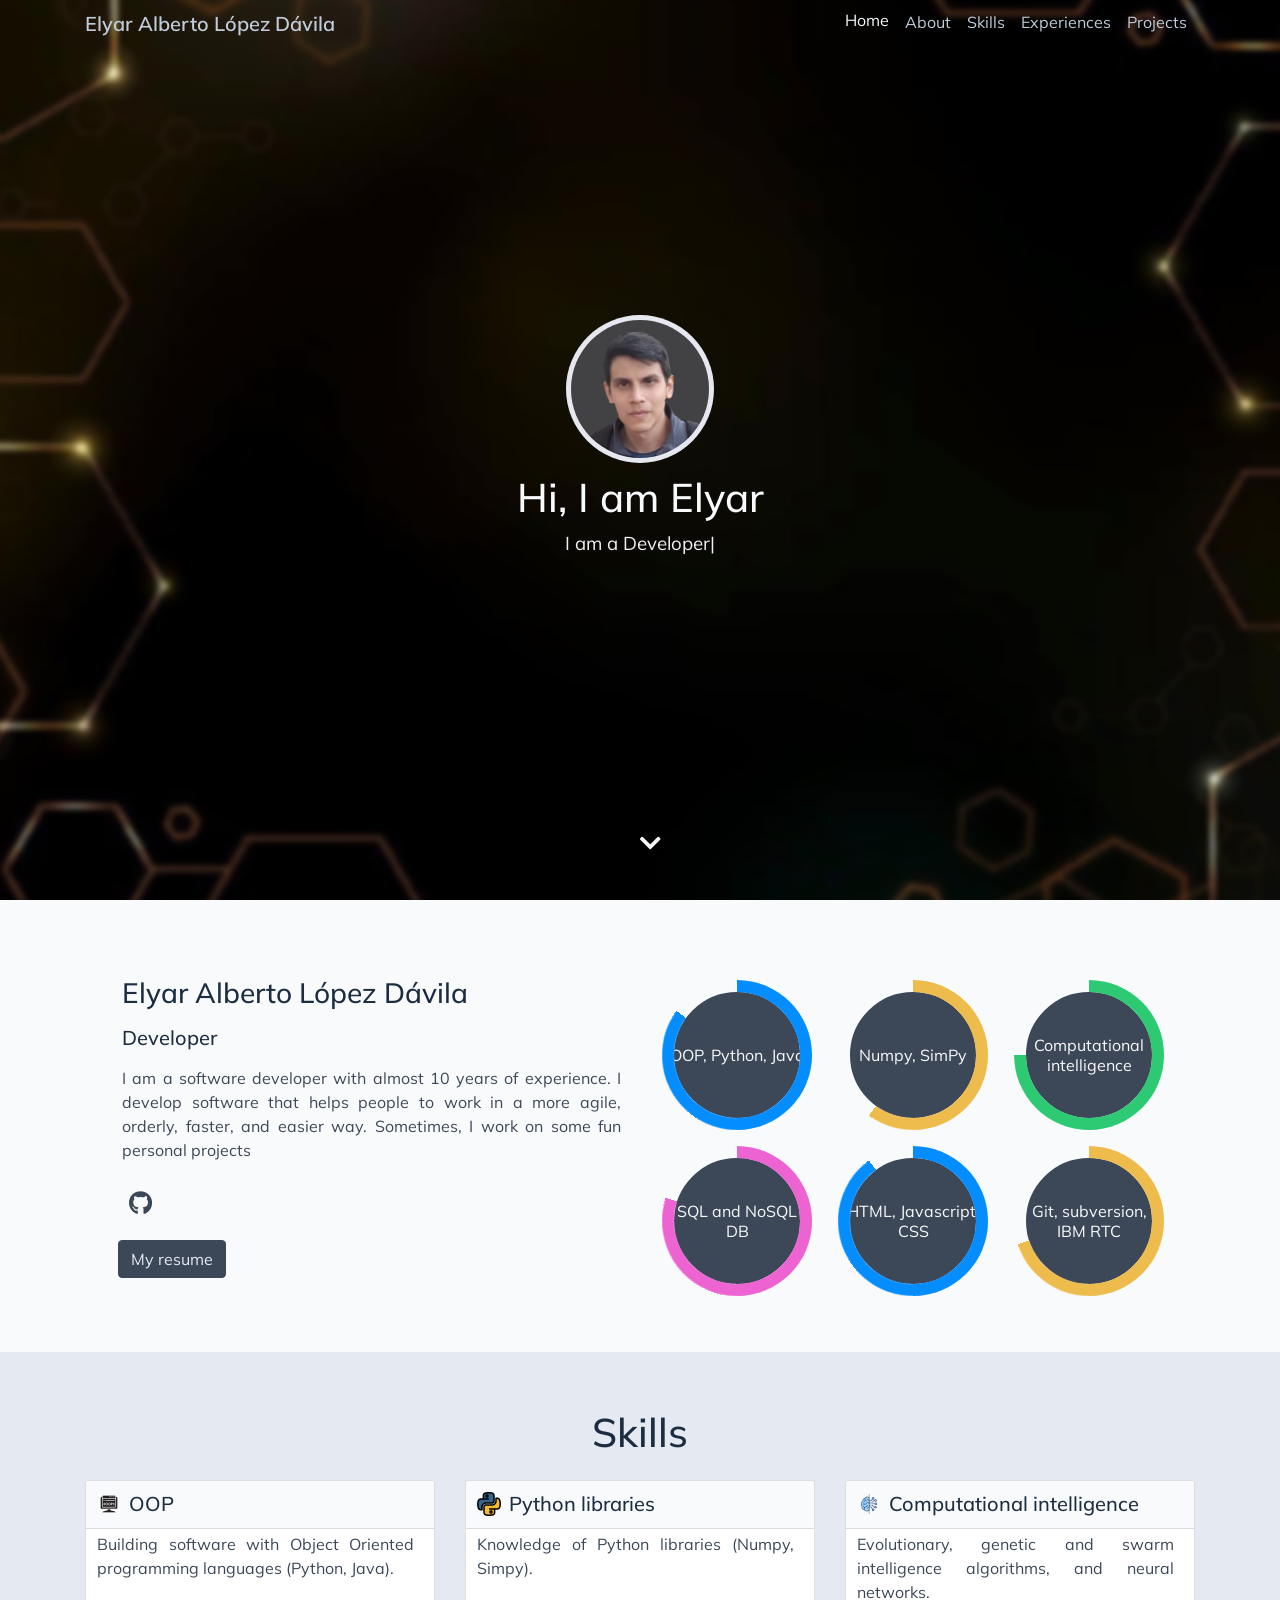
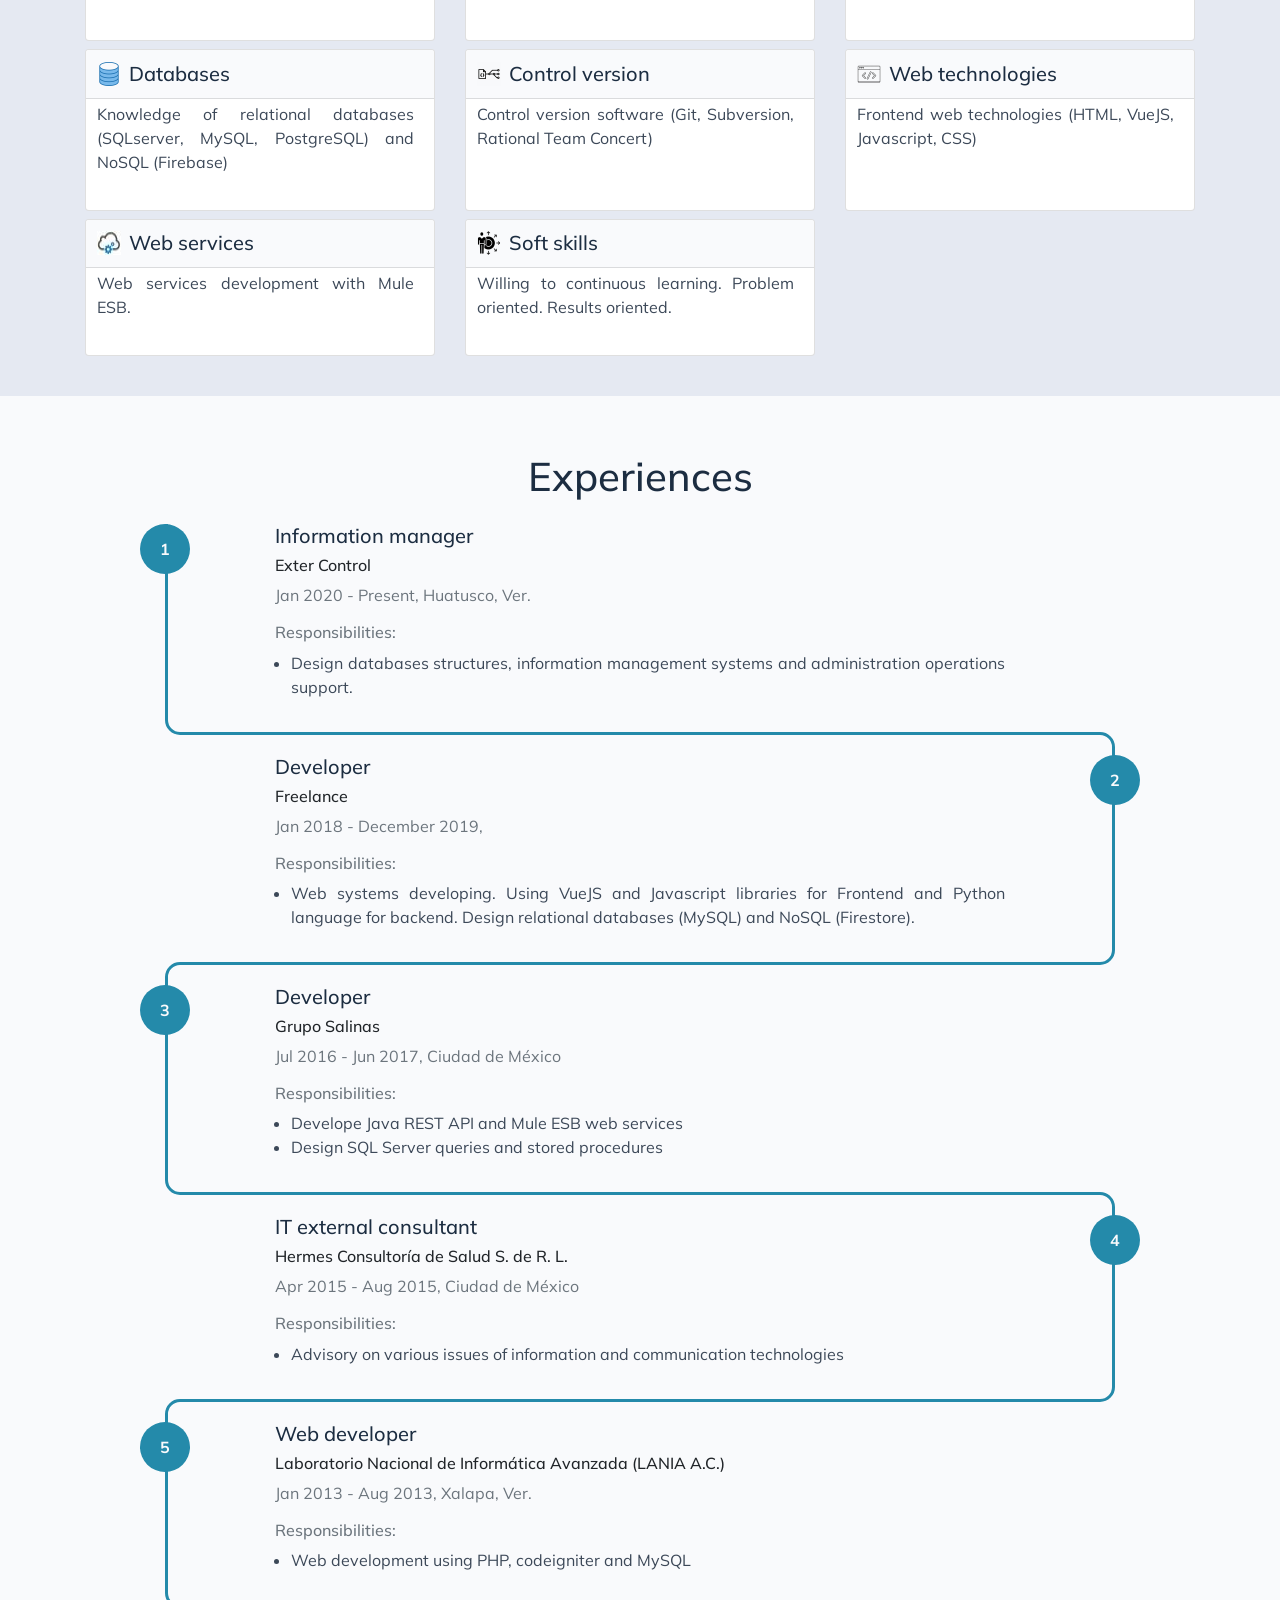
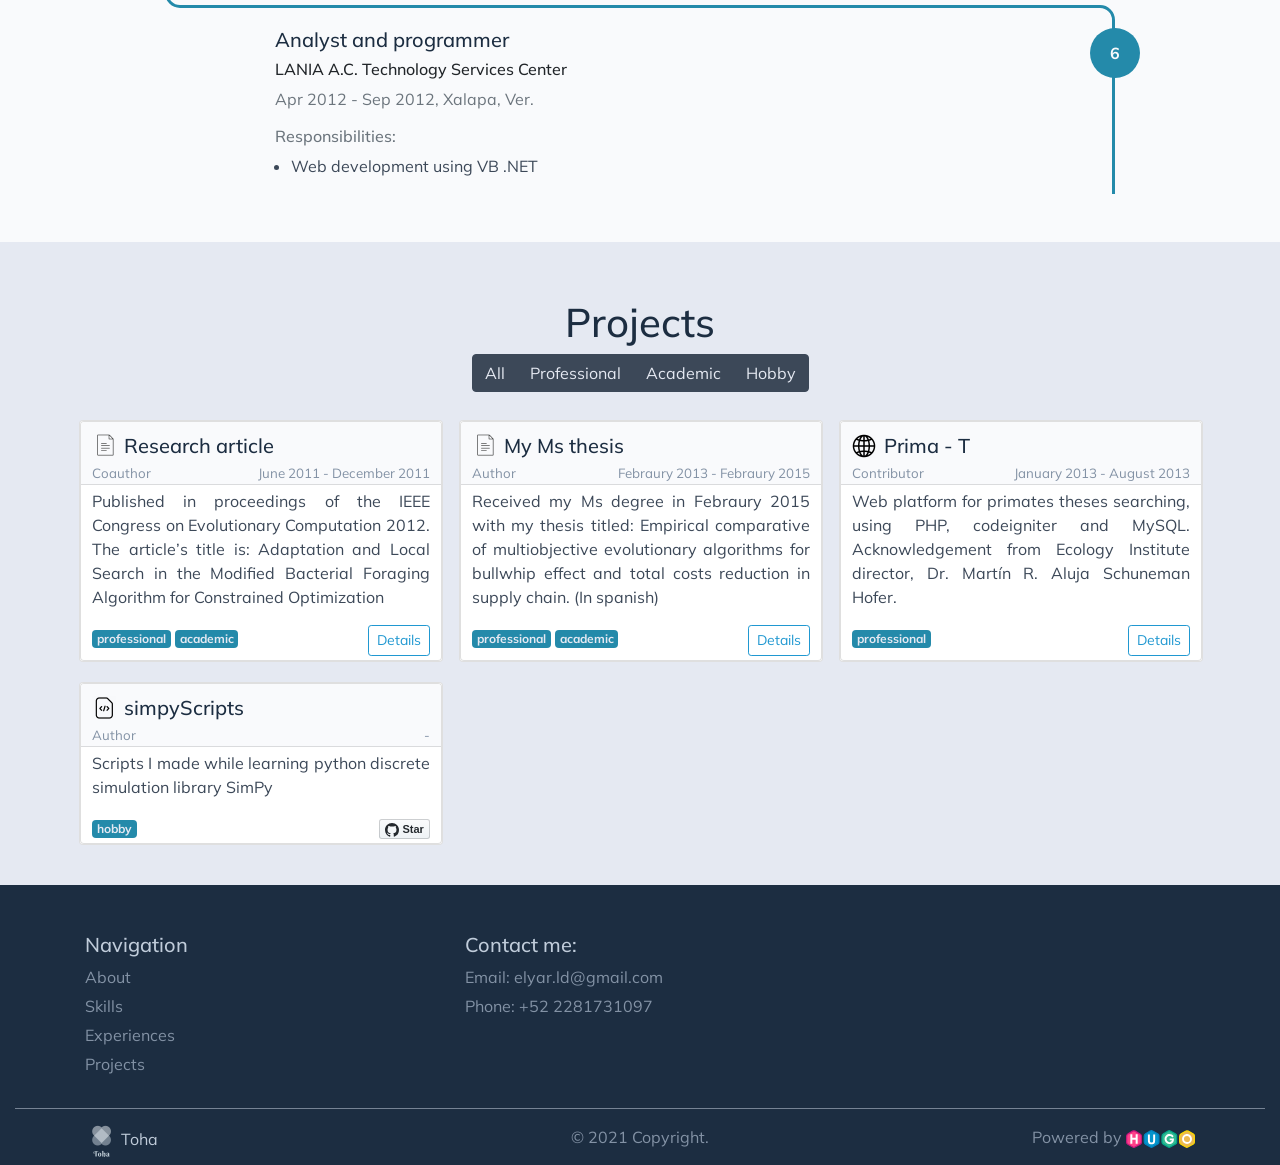
<file: index.html>
<!DOCTYPE html>
<html lang="en">
  <head>
	<meta name="generator" content="Hugo 0.89.4" />
    <title>Elyar Alberto López Dávila</title>
    
    
      
      
        
      
    
    <meta name="description" content="Portfolio and personal blog of elyar-ld." />
    
    <meta charset="UTF-8" />
<meta name="viewport" content="width=device-width, initial-scale=1.0" />
<meta http-equiv="X-UA-Compatible" content="ie=edge" />


<link rel="stylesheet" href="/css/bootstrap.min.css"/>
<link rel="stylesheet" href="/css/layouts/main.css"/>
<link rel="stylesheet" href="/css/navigators/navbar.css"/>
<link rel="stylesheet" href="/css/plyr.css"/>
<link rel="stylesheet" href="/css/flag-icon.min.css"/>


<link href="https://fonts.googleapis.com/css2?family=Muli:wght@300;400;500;600" rel="stylesheet">
<link rel="stylesheet" href="https://cdnjs.cloudflare.com/ajax/libs/font-awesome/5.11.2/css/all.min.css" />











<meta property="og:title" content="Elyar Alberto López Dávila"/>
<meta property="og:type" content="website"/>
<meta property="og:description" content="Portfolio and personal blog of elyar-ld."/>
<meta property="og:image" content="https://elyar-ld.github.io/images/author/elyar.png">
<meta property="og:url" content="https://elyar-ld.github.io">

    <link rel="stylesheet" href="/css/sections/home.css"/>
    <link rel="stylesheet" href="/css/sections/about.css"/>
    <link rel="stylesheet" href="/css/sections/skills.css"/>
    <link rel="stylesheet" href="/css/sections/experiences.css"/>
    <link rel="stylesheet" href="/css/sections/education.css"/>
    <link rel="stylesheet" href="/css/sections/projects.css"/>
    <link rel="stylesheet" href="/css/sections/recent-posts.css"/>
    <link rel="stylesheet" href="/css/sections/achievements.css"/>
    <link rel="stylesheet" href="/css/sections/accomplishments.css"/>

    
    <link rel="stylesheet" href="/css/style.css"/>
    
    
    
  </head>
  <body data-spy="scroll" data-target="#top-navbar" data-offset="100">

    
























  


<nav class="navbar navbar-expand-xl top-navbar initial-navbar" id="top-navbar">
  <div class="container">
    <a class="navbar-brand" href="/">
      Elyar Alberto López Dávila</a>
    <button
      class="navbar-toggler navbar-dark"
      id="navbar-toggler"
      type="button"
      data-toggle="collapse"
      data-target="#top-nav-items"
      aria-label="menu"
    >
      <span class="navbar-toggler-icon"></span>
    </button>

    <div class="collapse navbar-collapse" id="top-nav-items">
      <ul class="navbar-nav ml-auto">
        <li class="nav-item">
          <a class="nav-link" href="#home">Home</a>
        </li>
        
          
          
            
              
              
                <li class="nav-item">
                  <a class="nav-link" href="#about">About</a>
                </li>
              
            
            
              
              
                <li class="nav-item">
                  <a class="nav-link" href="#skills">Skills</a>
                </li>
              
            
            
              
              
                <li class="nav-item">
                  <a class="nav-link" href="#experiences">Experiences</a>
                </li>
              
            
            
              
              
                <li class="nav-item">
                  <a class="nav-link" href="#projects">Projects</a>
                </li>
              
            
          
        
        
        
        
        
        
      </ul>
    </div>
  </div>
  
  
  
</nav>


  




  




  








  





  


























  
  



  


<div class="container-fluid home" id="home">
  <style>
     
    #homePageBackgroundImageDivStyled {
        
      background-image: url('https://elyar-ld.github.io/images/default-background_hu0336b7b7b830c68ab238de5839aa2bd0_39365_500x0_resize_q75_box.jpg');
    }
     
    @media (min-width: 500px) and (max-width: 800px) {  
      #homePageBackgroundImageDivStyled {   
          background-image: url('https://elyar-ld.github.io/images/default-background_hu0336b7b7b830c68ab238de5839aa2bd0_39365_800x0_resize_q75_box.jpg');
        }
    }
    @media (min-width: 801px) and (max-width: 1200px) {  
      #homePageBackgroundImageDivStyled {   
          background-image: url('https://elyar-ld.github.io/images/default-background_hu0336b7b7b830c68ab238de5839aa2bd0_39365_1200x0_resize_q75_box.jpg');
        }
    }
    @media (min-width: 1201px) and (max-width: 1500px) {  
      #homePageBackgroundImageDivStyled {   
          background-image: url('https://elyar-ld.github.io/images/default-background_hu0336b7b7b830c68ab238de5839aa2bd0_39365_1500x0_resize_q75_box.jpg');
        }
    }
    @media (min-width: 1501px) {  
      #homePageBackgroundImageDivStyled {   
          background-image: url('https://elyar-ld.github.io/images/default-background.jpg');
        }
    }
    </style>
    <span class="on-the-fly-behavior"></span>
  <div
    id="homePageBackgroundImageDivStyled"
    class="background container-fluid"
  ></div>
  <div class="container content text-center">
    <img src="/images/author/elyar_hue1db0eeeb9b0b3897f37ecb82666c835_74561_148x148_fit_box_3.png"
      class="rounded-circle mx-auto d-block img-fluid"
      alt="Author Image"
    />
    <h1 class="greeting"> Hi, I am Elyar</h1>
    
    <div class="typing-carousel">
      <span id="ityped" class="ityped"></span>
      <span class="ityped-cursor"></span>
    </div>
    <ul id="typing-carousel-data">
      
        
          <li>I am a Developer</li>
        
          <li>I use Python as my main programming language</li>
        
          <li>I work with web technologies</li>
        
          <li>I like to work on challenging projects</li>
        
          <li>I love continuous  learning</li>
        
      
    </ul>
    
      
        
        
          
        
        <a href="#about" aria-label="Read More - Elyar"><i class="arrow bounce fa fa-chevron-down"></i></a>
      
    
  </div>
</div>

    
    
      
    

    
      
      
        
          <div class="container-fluid section-holder d-flex bg-white">
            

  




  


<div class="container anchor p-lg-5 about-section" id="about">
  <div class="row pt-sm-2 pt-md-4 align-self-center">
    
    
     <div class="col-sm-6"> 
      <h3 class="p-1">Elyar Alberto López Dávila</h3>
      
      <h5 class="p-1">
        Developer
        
      </h5>
      
      <p class="p-1 text-justify">
        I am a software developer with almost 10 years of experience. I develop software that helps people to work in a more agile, orderly, faster, and easier way. Sometimes, I work on some fun personal projects
      </p>
      <div class="text-container ml-auto">
        <ul class="social-link d-flex">
          
          <li>
            
              <a href="https://www.github.com/elyar-ld" title="Github" target="_blank" rel="noopener"><i class="fab fa-github"></i></a>
            
          </li>
          
        </ul>
      </div>
      
      <a href="/files/resume.pdf" title="My resume" target="#"
        ><button class="btn btn-dark">My resume</button></a
      >
      
    </div>
    
    <div class="col-sm-6 pt-5 pl-md-4 pl-sm-3 pt-sm-0">
      <div class="row">
        
        
        
        
          
<div class="col-6 col-lg-4 p-2">
  
  
  <div class="circular-progress blue">
    <span class="circular-progress-left">
      <span
        class="circular-progress-bar circular-progress-percentage-85"
        
      ></span>
    </span>
    <span class="circular-progress-right">
      <span
      class="circular-progress-bar"
      
      ></span>
    </span>
    <div class="circular-progress-value">OOP, Python, Java</div>
  </div>
</div>

        
          
<div class="col-6 col-lg-4 p-2">
  
  
  <div class="circular-progress yellow">
    <span class="circular-progress-left">
      <span
        class="circular-progress-bar circular-progress-percentage-60"
        
      ></span>
    </span>
    <span class="circular-progress-right">
      <span
      class="circular-progress-bar"
      
      ></span>
    </span>
    <div class="circular-progress-value">Numpy, SimPy</div>
  </div>
</div>

        
          
<div class="col-6 col-lg-4 p-2">
  
  
  <div class="circular-progress green">
    <span class="circular-progress-left">
      <span
        class="circular-progress-bar circular-progress-percentage-75"
        
      ></span>
    </span>
    <span class="circular-progress-right">
      <span
      class="circular-progress-bar"
      
      ></span>
    </span>
    <div class="circular-progress-value">Computational intelligence</div>
  </div>
</div>

        
          
<div class="col-6 col-lg-4 p-2">
  
  
  <div class="circular-progress pink">
    <span class="circular-progress-left">
      <span
        class="circular-progress-bar circular-progress-percentage-80"
        
      ></span>
    </span>
    <span class="circular-progress-right">
      <span
      class="circular-progress-bar"
      
      ></span>
    </span>
    <div class="circular-progress-value">SQL and NoSQL DB</div>
  </div>
</div>

        
          
<div class="col-6 col-lg-4 p-2">
  
  
  <div class="circular-progress blue">
    <span class="circular-progress-left">
      <span
        class="circular-progress-bar circular-progress-percentage-90"
        
      ></span>
    </span>
    <span class="circular-progress-right">
      <span
      class="circular-progress-bar"
      
      ></span>
    </span>
    <div class="circular-progress-value">HTML, Javascript, CSS</div>
  </div>
</div>

        
          
<div class="col-6 col-lg-4 p-2">
  
  
  <div class="circular-progress yellow">
    <span class="circular-progress-left">
      <span
        class="circular-progress-bar circular-progress-percentage-70"
        
      ></span>
    </span>
    <span class="circular-progress-right">
      <span
      class="circular-progress-bar"
      
      ></span>
    </span>
    <div class="circular-progress-value">Git, subversion, IBM RTC</div>
  </div>
</div>

        
      </div>
    </div>
  </div>
</div>

          </div>
          
          
            
          
        
      
        
          <div class="container-fluid section-holder d-flex bg-dimmed">
            

  


<div class="container-fluid anchor pb-5 skills-section">
  
    <h1 class="text-center">
      <span id="skills"></span>Skills</h1>
  
  <div class="container d-flex-block">
    <div class="row" id="primary-skills">
      
        <div class="col-xs-12 col-sm-6 col-lg-4 pt-2">
  <a class="skill-card-link" >
    <div class="card">
      <div class="card-head d-flex">
        
          

          
          
            
          

          <img class="card-img-xs" src="/images/skills/oop_huf42d2ba8a065e65a1f49966e838aa750_6343_24x24_fit_box_3.png" alt="OOP" />
        
        <h5 class="card-title">OOP</h5>
      </div>
      <div class="card-body">
        <p class="card-text">Building software with Object Oriented programming languages (Python, Java).</p>
      </div>
    </div>
  </a>
</div>

      
        <div class="col-xs-12 col-sm-6 col-lg-4 pt-2">
  <a class="skill-card-link" >
    <div class="card">
      <div class="card-head d-flex">
        
          

          
          
            
          

          <img class="card-img-xs" src="/images/skills/python_hud217f843f5dd0c203237e79e3dd508b2_16656_24x24_fit_box_3.png" alt="Python libraries" />
        
        <h5 class="card-title">Python libraries</h5>
      </div>
      <div class="card-body">
        <p class="card-text">Knowledge of Python libraries (Numpy, Simpy).</p>
      </div>
    </div>
  </a>
</div>

      
        <div class="col-xs-12 col-sm-6 col-lg-4 pt-2">
  <a class="skill-card-link" >
    <div class="card">
      <div class="card-head d-flex">
        
          

          
          
            
          

          <img class="card-img-xs" src="/images/skills/ci_huc8042d0a2ccbb07a15caa2fbeca4e3ab_25139_24x24_fit_box_3.png" alt="Computational intelligence" />
        
        <h5 class="card-title">Computational intelligence</h5>
      </div>
      <div class="card-body">
        <p class="card-text">Evolutionary, genetic and swarm intelligence algorithms, and neural networks.</p>
      </div>
    </div>
  </a>
</div>

      
        <div class="col-xs-12 col-sm-6 col-lg-4 pt-2">
  <a class="skill-card-link" >
    <div class="card">
      <div class="card-head d-flex">
        
          

          
          
            
          

          <img class="card-img-xs" src="/images/skills/db_hud979141f21e4e9541de50b5309f43f94_27822_24x24_fit_box_3.png" alt="Databases" />
        
        <h5 class="card-title">Databases</h5>
      </div>
      <div class="card-body">
        <p class="card-text">Knowledge of relational databases (SQLserver, MySQL, PostgreSQL) and NoSQL (Firebase)</p>
      </div>
    </div>
  </a>
</div>

      
        <div class="col-xs-12 col-sm-6 col-lg-4 pt-2">
  <a class="skill-card-link" >
    <div class="card">
      <div class="card-head d-flex">
        
          

          
          
            
          

          <img class="card-img-xs" src="/images/skills/control_hu0d2ce8ebbfb744eb4bb9186380cedea8_12796_24x24_fit_box_3.png" alt="Control version" />
        
        <h5 class="card-title">Control version</h5>
      </div>
      <div class="card-body">
        <p class="card-text">Control version software (Git, Subversion, Rational Team Concert)</p>
      </div>
    </div>
  </a>
</div>

      
        <div class="col-xs-12 col-sm-6 col-lg-4 pt-2">
  <a class="skill-card-link" >
    <div class="card">
      <div class="card-head d-flex">
        
          

          
          
            
          

          <img class="card-img-xs" src="/images/skills/frontend_hu69c11c86f1c1b2c44288a7e29d21dd7b_29884_24x24_fit_box_3.png" alt="Web technologies" />
        
        <h5 class="card-title">Web technologies</h5>
      </div>
      <div class="card-body">
        <p class="card-text">Frontend web technologies (HTML, VueJS, Javascript, CSS)</p>
      </div>
    </div>
  </a>
</div>

      
        <div class="col-xs-12 col-sm-6 col-lg-4 pt-2">
  <a class="skill-card-link" >
    <div class="card">
      <div class="card-head d-flex">
        
          

          
          
            
          

          <img class="card-img-xs" src="/images/skills/service_hua1370ec94d3939eddd32a5b267314769_15091_24x24_fit_q75_box.jpg" alt="Web services" />
        
        <h5 class="card-title">Web services</h5>
      </div>
      <div class="card-body">
        <p class="card-text">Web services development with Mule ESB.</p>
      </div>
    </div>
  </a>
</div>

      
        <div class="col-xs-12 col-sm-6 col-lg-4 pt-2">
  <a class="skill-card-link" >
    <div class="card">
      <div class="card-head d-flex">
        
          

          
          
            
          

          <img class="card-img-xs" src="/images/skills/soft_hu0f77ae4c6a6d847e4f8a00355a81375a_5722_24x24_fit_box_3.png" alt="Soft skills" />
        
        <h5 class="card-title">Soft skills</h5>
      </div>
      <div class="card-body">
        <p class="card-text">Willing to continuous learning. Problem oriented. Results oriented.</p>
      </div>
    </div>
  </a>
</div>

      
    </div>
  </div>
</div>

          </div>
          
          
            
          
        
      
        
          <div class="container-fluid section-holder d-flex bg-white">
            

  


<div class="container-fluid anchor pb-5 experiences-section">
  
    <h1 class="text-center">
      <span id="experiences"></span>Experiences
    </h1>
  

  <div class="container timeline text-justify">
   
   
     
       <div class="row align-items-center  d-flex">
         <div class="col-1 col-lg-2 text-center vertical-line d-inline-flex justify-content-center">
  <div class="circle font-weight-bold">1</div>
</div>

         
  <div class="col-10 col-lg-8">
    <div class="experience-entry-heading">
        
        
        <h5>Information manager</h5>
        <h6>Exter Control</h6>
        
        <p class="text-muted">Jan 2020 - Present,
            Huatusco, Ver.
        </p>
    </div>
    
    <p></p>
    
    <h6 class="text-muted">Responsibilities:</h6>
    <ul class="justify-content-around">
    
        <li>Design databases structures, information management systems and administration operations support.</li>
    
    </ul>
</div>



       </div>
     
     
       <div class="row horizontal-line">
  <div class="col-1 col-lg-2 timeline-side-div">
    <div class="corner"></div>
  </div>
  <div class="col-10 col-lg-8">
    <hr />
  </div>
  <div class="col-1 col-lg-2 timeline-side-div">
    <div class="corner"></div>
  </div>
</div>

     
   
     
       <div class="row align-items-center justify-content-end d-flex">
         
  <div class="col-10 col-lg-8">
    <div class="experience-entry-heading">
        
        
        <h5>Developer</h5>
        <h6>Freelance</h6>
        
        <p class="text-muted">Jan 2018 - December 2019,
            
        </p>
    </div>
    
    <p></p>
    
    <h6 class="text-muted">Responsibilities:</h6>
    <ul class="justify-content-around">
    
        <li>Web systems developing. Using VueJS and Javascript libraries for Frontend and Python language for backend. Design relational databases (MySQL) and NoSQL (Firestore).</li>
    
    </ul>
</div>



         <div class="col-1 col-lg-2 text-center vertical-line d-inline-flex justify-content-center">
  <div class="circle font-weight-bold">2</div>
</div>

       </div>
     
     
       <div class="row horizontal-line">
  <div class="col-1 col-lg-2 timeline-side-div">
    <div class="corner"></div>
  </div>
  <div class="col-10 col-lg-8">
    <hr />
  </div>
  <div class="col-1 col-lg-2 timeline-side-div">
    <div class="corner"></div>
  </div>
</div>

     
   
     
       <div class="row align-items-center  d-flex">
         <div class="col-1 col-lg-2 text-center vertical-line d-inline-flex justify-content-center">
  <div class="circle font-weight-bold">3</div>
</div>

         
  <div class="col-10 col-lg-8">
    <div class="experience-entry-heading">
        
        
        <h5>Developer</h5>
        <h6>Grupo Salinas</h6>
        
        <p class="text-muted">Jul 2016 - Jun 2017,
            Ciudad de México
        </p>
    </div>
    
    <p></p>
    
    <h6 class="text-muted">Responsibilities:</h6>
    <ul class="justify-content-around">
    
        <li>Develope Java REST API and Mule ESB web services</li>
    
        <li>Design SQL Server queries and stored procedures</li>
    
    </ul>
</div>



       </div>
     
     
       <div class="row horizontal-line">
  <div class="col-1 col-lg-2 timeline-side-div">
    <div class="corner"></div>
  </div>
  <div class="col-10 col-lg-8">
    <hr />
  </div>
  <div class="col-1 col-lg-2 timeline-side-div">
    <div class="corner"></div>
  </div>
</div>

     
   
     
       <div class="row align-items-center justify-content-end d-flex">
         
  <div class="col-10 col-lg-8">
    <div class="experience-entry-heading">
        
        
        <h5>IT external consultant</h5>
        <h6>Hermes Consultoría de Salud S. de R. L.</h6>
        
        <p class="text-muted">Apr 2015 - Aug 2015,
            Ciudad de México
        </p>
    </div>
    
    <p></p>
    
    <h6 class="text-muted">Responsibilities:</h6>
    <ul class="justify-content-around">
    
        <li>Advisory on various issues of information and communication technologies</li>
    
    </ul>
</div>



         <div class="col-1 col-lg-2 text-center vertical-line d-inline-flex justify-content-center">
  <div class="circle font-weight-bold">4</div>
</div>

       </div>
     
     
       <div class="row horizontal-line">
  <div class="col-1 col-lg-2 timeline-side-div">
    <div class="corner"></div>
  </div>
  <div class="col-10 col-lg-8">
    <hr />
  </div>
  <div class="col-1 col-lg-2 timeline-side-div">
    <div class="corner"></div>
  </div>
</div>

     
   
     
       <div class="row align-items-center  d-flex">
         <div class="col-1 col-lg-2 text-center vertical-line d-inline-flex justify-content-center">
  <div class="circle font-weight-bold">5</div>
</div>

         
  <div class="col-10 col-lg-8">
    <div class="experience-entry-heading">
        
        
        <h5>Web developer</h5>
        <h6>Laboratorio Nacional de Informática Avanzada (LANIA A.C.)</h6>
        
        <p class="text-muted">Jan 2013 - Aug 2013,
            Xalapa, Ver.
        </p>
    </div>
    
    <p></p>
    
    <h6 class="text-muted">Responsibilities:</h6>
    <ul class="justify-content-around">
    
        <li>Web development using PHP, codeigniter and MySQL</li>
    
    </ul>
</div>



       </div>
     
     
       <div class="row horizontal-line">
  <div class="col-1 col-lg-2 timeline-side-div">
    <div class="corner"></div>
  </div>
  <div class="col-10 col-lg-8">
    <hr />
  </div>
  <div class="col-1 col-lg-2 timeline-side-div">
    <div class="corner"></div>
  </div>
</div>

     
   
     
       <div class="row align-items-center justify-content-end d-flex">
         
  <div class="col-10 col-lg-8">
    <div class="experience-entry-heading">
        
        
        <h5>Analyst and programmer</h5>
        <h6>LANIA A.C. Technology Services Center</h6>
        
        <p class="text-muted">Apr 2012 - Sep 2012,
            Xalapa, Ver.
        </p>
    </div>
    
    <p></p>
    
    <h6 class="text-muted">Responsibilities:</h6>
    <ul class="justify-content-around">
    
        <li>Web development using VB .NET</li>
    
    </ul>
</div>



         <div class="col-1 col-lg-2 text-center vertical-line d-inline-flex justify-content-center">
  <div class="circle font-weight-bold">6</div>
</div>

       </div>
     
     
   
  </div>
</div>
          </div>
          
          
            
          
        
      
        
          <div class="container-fluid section-holder d-flex bg-dimmed">
            

  


<div class="container-fluid anchor pb-5 projects-section" id="projects">
  
    <h1 class="text-center">Projects</h1>
  
  <div class="container ml-auto text-center">
    <div class="btn-group flex-wrap" role="group" id="project-filter-buttons">
      
      <button type="button" class="btn btn-dark" data-filter="all">
        All
      </button>
      
      <button type="button" class="btn btn-dark" data-filter="professional">
        Professional
      </button>
      
      <button type="button" class="btn btn-dark" data-filter="academic">
        Academic
      </button>
      
      <button type="button" class="btn btn-dark" data-filter="hobby">
        Hobby
      </button>
      
    </div>
  </div>
  <div class="container filtr-projects">
    <div class="row" id="project-card-holder">
      
        <div
  class="col-sm-12 col-md-6 col-lg-4 p-2 filtr-item"
  data-category='all, professional,academic'
>
  <div class="card mt-1">
    <div class="card">
      <a class="card-header" href="https://ieeexplore.ieee.org/abstract/document/6256172/" target="_blank" rel="noopener">
        <div>
          <div class="d-flex">
            

            
            
            
            
              
            

            <img class="card-img-xs" src="/images/projects/doc_hubdcfb909071230262c87c5bd98fda3ea_1210_24x24_fit_box_3.png" alt="Research article" />
            
            
            <h5 class="card-title mb-0">Research article</h5>
          </div>
          <div class="sub-title">
            <span>Coauthor</span>
            <span>June 2011 - December 2011</span>
          </div>
        </div>
      </a>
      <div class="card-body text-justify pt-1 pb-1">
        <p>Published in proceedings of the IEEE Congress on Evolutionary Computation 2012. The article&rsquo;s title is: Adaptation and Local Search in the Modified Bacterial Foraging Algorithm for Constrained Optimization</p>
        
        <div class="project-card-footer">
          
            <div class="project-tags-holder">
              
                  <span class="badge btn-info">
                    professional
                  </span>
              
                  <span class="badge btn-info">
                    academic
                  </span>
              
            </div>
          
          <div class="project-btn-holder">
            
            <span>
              <a
                class="btn btn-outline-info btn-sm"
                href="https://ieeexplore.ieee.org/abstract/document/6256172/"
                target="#"
                >Details</a
              >
            </span>
            
          </div>
        </div>
      </div>
    </div>
  </div>
</div>

      
        <div
  class="col-sm-12 col-md-6 col-lg-4 p-2 filtr-item"
  data-category='all, professional,academic'
>
  <div class="card mt-1">
    <div class="card">
      <a class="card-header" href="http://www.lania.mx/~emezura/util/files/thesis-Elyar.pdf" target="_blank" rel="noopener">
        <div>
          <div class="d-flex">
            

            
            
            
            
              
            

            <img class="card-img-xs" src="/images/projects/doc_hubdcfb909071230262c87c5bd98fda3ea_1210_24x24_fit_box_3.png" alt="My Ms thesis" />
            
            
            <h5 class="card-title mb-0">My Ms thesis</h5>
          </div>
          <div class="sub-title">
            <span>Author</span>
            <span>Febraury 2013 - Febraury 2015</span>
          </div>
        </div>
      </a>
      <div class="card-body text-justify pt-1 pb-1">
        <p>Received my Ms degree in Febraury 2015 with my thesis titled: Empirical comparative of multiobjective evolutionary algorithms for bullwhip effect and total costs reduction in supply chain. (In spanish)</p>
        
        <div class="project-card-footer">
          
            <div class="project-tags-holder">
              
                  <span class="badge btn-info">
                    professional
                  </span>
              
                  <span class="badge btn-info">
                    academic
                  </span>
              
            </div>
          
          <div class="project-btn-holder">
            
            <span>
              <a
                class="btn btn-outline-info btn-sm"
                href="http://www.lania.mx/~emezura/util/files/thesis-Elyar.pdf"
                target="#"
                >Details</a
              >
            </span>
            
          </div>
        </div>
      </div>
    </div>
  </div>
</div>

      
        <div
  class="col-sm-12 col-md-6 col-lg-4 p-2 filtr-item"
  data-category='all, professional'
>
  <div class="card mt-1">
    <div class="card">
      <a class="card-header" href="http://primates.inecol.edu.mx/" target="_blank" rel="noopener">
        <div>
          <div class="d-flex">
            

            
            
            
            
              
            

            <img class="card-img-xs" src="/images/projects/web_hu91ab290d61cd4ee496fb2c4cf62b87b3_25145_24x24_fit_box_3.png" alt="Prima - T" />
            
            
            <h5 class="card-title mb-0">Prima - T</h5>
          </div>
          <div class="sub-title">
            <span>Contributor</span>
            <span>January 2013 - August 2013</span>
          </div>
        </div>
      </a>
      <div class="card-body text-justify pt-1 pb-1">
        <p>Web platform for primates theses searching, using PHP, codeigniter and MySQL. Acknowledgement from Ecology Institute director, Dr. Martín R. Aluja Schuneman Hofer.</p>
        
        <div class="project-card-footer">
          
            <div class="project-tags-holder">
              
                  <span class="badge btn-info">
                    professional
                  </span>
              
            </div>
          
          <div class="project-btn-holder">
            
            <span>
              <a
                class="btn btn-outline-info btn-sm"
                href="http://primates.inecol.edu.mx/"
                target="#"
                >Details</a
              >
            </span>
            
          </div>
        </div>
      </div>
    </div>
  </div>
</div>

      
        <div
  class="col-sm-12 col-md-6 col-lg-4 p-2 filtr-item"
  data-category='all, hobby'
>
  <div class="card mt-1">
    <div class="card">
      <a class="card-header" href="https://github.com/elyar-ld/simpyScripts" target="_blank" rel="noopener">
        <div>
          <div class="d-flex">
            

            
            
            
            
              
            

            <img class="card-img-xs" src="/images/projects/script_hu6a9c11ecabb8a44e7533b0f03b5d0c59_17375_24x24_fit_box_3.png" alt="simpyScripts" />
            
            
            <h5 class="card-title mb-0">simpyScripts</h5>
          </div>
          <div class="sub-title">
            <span>Author</span>
            <span>-</span>
          </div>
        </div>
      </a>
      <div class="card-body text-justify pt-1 pb-1">
        <p>Scripts I made while learning python discrete simulation library SimPy</p>
        
        <div class="project-card-footer">
          
            <div class="project-tags-holder">
              
                  <span class="badge btn-info">
                    hobby
                  </span>
              
            </div>
          
          <div class="project-btn-holder">
            
            <a
              class="github-button-inactive project-btn"
              href="https://github.com/elyar-ld/simpyScripts"
              data-icon="octicon-standard"
              data-show-count="true"
              aria-label="Star simpyScripts"
              >Star</a
            >
            
          </div>
        </div>
      </div>
    </div>
  </div>
</div>

      
        <div
  class="col-sm-12 col-md-6 col-lg-4 p-2 filtr-item"
  data-category='all, hobby'
>
  <div class="card mt-1">
    <div class="card">
      <a class="card-header" href="https://github.com/elyar-ld/pythonScripts" target="_blank" rel="noopener">
        <div>
          <div class="d-flex">
            

            
            
            
            
              
            

            <img class="card-img-xs" src="/images/projects/script_hu6a9c11ecabb8a44e7533b0f03b5d0c59_17375_24x24_fit_box_3.png" alt="pythonScripts" />
            
            
            <h5 class="card-title mb-0">pythonScripts</h5>
          </div>
          <div class="sub-title">
            <span>Author</span>
            <span>-</span>
          </div>
        </div>
      </a>
      <div class="card-body text-justify pt-1 pb-1">
        <p>Miscellaneous scripts made with Python.</p>
        
        <div class="project-card-footer">
          
            <div class="project-tags-holder">
              
                  <span class="badge btn-info">
                    hobby
                  </span>
              
            </div>
          
          <div class="project-btn-holder">
            
            <a
              class="github-button-inactive project-btn"
              href="https://github.com/elyar-ld/pythonScripts"
              data-icon="octicon-standard"
              data-show-count="true"
              aria-label="Star pythonScripts"
              >Star</a
            >
            
          </div>
        </div>
      </div>
    </div>
  </div>
</div>

      
        <div
  class="col-sm-12 col-md-6 col-lg-4 p-2 filtr-item"
  data-category='all, hobby'
>
  <div class="card mt-1">
    <div class="card">
      <a class="card-header" href="https://github.com/elyar-ld/miscwebapps" target="_blank" rel="noopener">
        <div>
          <div class="d-flex">
            

            
            
            
            
              
            

            <img class="card-img-xs" src="/images/projects/web_hu91ab290d61cd4ee496fb2c4cf62b87b3_25145_24x24_fit_box_3.png" alt="MiscWebApps" />
            
            
            <h5 class="card-title mb-0">MiscWebApps</h5>
          </div>
          <div class="sub-title">
            <span>Author</span>
            <span>-</span>
          </div>
        </div>
      </a>
      <div class="card-body text-justify pt-1 pb-1">
        <p>Static web pages containing different applications, done just for hobby. <a href="https://elyar-ld.github.io/miscwebapps/">Link</a></p>
        
        <div class="project-card-footer">
          
            <div class="project-tags-holder">
              
                  <span class="badge btn-info">
                    hobby
                  </span>
              
            </div>
          
          <div class="project-btn-holder">
            
            <a
              class="github-button-inactive project-btn"
              href="https://github.com/elyar-ld/miscwebapps"
              data-icon="octicon-standard"
              data-show-count="true"
              aria-label="Star MiscWebApps"
              >Star</a
            >
            
          </div>
        </div>
      </div>
    </div>
  </div>
</div>

      
    </div>
  </div>
</div>

          </div>
          
          
            
          
        
      
    

    
    









  
      
  



  
  
    
  

  
  
    
  

  
  
    
    
      
    
  


  
  
  

  
  
  

  
  
  
    
  
  

  
  
  

  <footer class="container-fluid text-center align-content-center footer pb-2">
    <div class="container pt-5">
      <div class="row text-left">
        
        <div class="col-md-4 col-sm-12">
          <h5>Navigation</h5>
          
          <ul>
              
                
                
                  
                
                <li class="nav-item">
                  <a class="smooth-scroll" href="https://elyar-ld.github.io#about">About</a>
                </li>
              
              
                
                
                  
                
                <li class="nav-item">
                  <a class="smooth-scroll" href="https://elyar-ld.github.io#skills">Skills</a>
                </li>
              
              
                
                
                  
                
                <li class="nav-item">
                  <a class="smooth-scroll" href="https://elyar-ld.github.io#experiences">Experiences</a>
                </li>
              
              
                
                
                  
                
                <li class="nav-item">
                  <a class="smooth-scroll" href="https://elyar-ld.github.io#projects">Projects</a>
                </li>
              
          </ul>
          
        </div>
        
        
        <div class="col-md-4 col-sm-12">
          <h5>Contact me:</h5>
          <ul>
            
            <li><span>Email: </span> <span>elyar.ld@gmail.com</span></li>
            
            <li><span>Phone: </span> <span>&#43;52 2281731097</span></li>
            
          </ul>
        </div>
        
        
        
      </div>
    </div>
    
    
    <hr />
    <div class="container">
      <div class="row text-left">
        <div class="col-md-4">
          <a id="theme" href="https://github.com/hossainemruz/toha" target="_blank" rel="noopener">
            <img src="/images/theme-logo_hu8376fd15465fef26ffe66b6bcf0ca686_13669_32x0_resize_box_3.png" alt="Toha Theme Logo">
            Toha
          </a>
        </div>
        <div class="col-md-4 text-center">© 2021 Copyright.</div>
        <div class="col-md-4 text-right">
          <a id="hugo" href="https://gohugo.io/" target="_blank" rel="noopener">Powered by
          <img
            src="/images/hugo-logo.svg"
            alt="Hugo Logo"
            height="18"
          />
          </a>
        </div>
      </div>
    </div>
    
  </footer>


    <script type="text/javascript" src="/js/jquery-3.4.1.min.js"></script>
<script type="text/javascript" src="/js/popper.min.js"></script>
<script type="text/javascript" src="/js/bootstrap.min.js"></script>

<script type="text/javascript" src="/js/navbar.js"></script>
<script type="text/javascript" src="/js/plyr.js"></script>
<script type="text/javascript" src="/js/main.js"></script>


    
    <script src="/js/itype.min.js"></script>
    <script src="/js/github-button.js"></script>
    <script src="/js/home.js"></script>
    <script src="/js/jquery.filterizr.min.js"></script>
  </body>
</html>
</file>
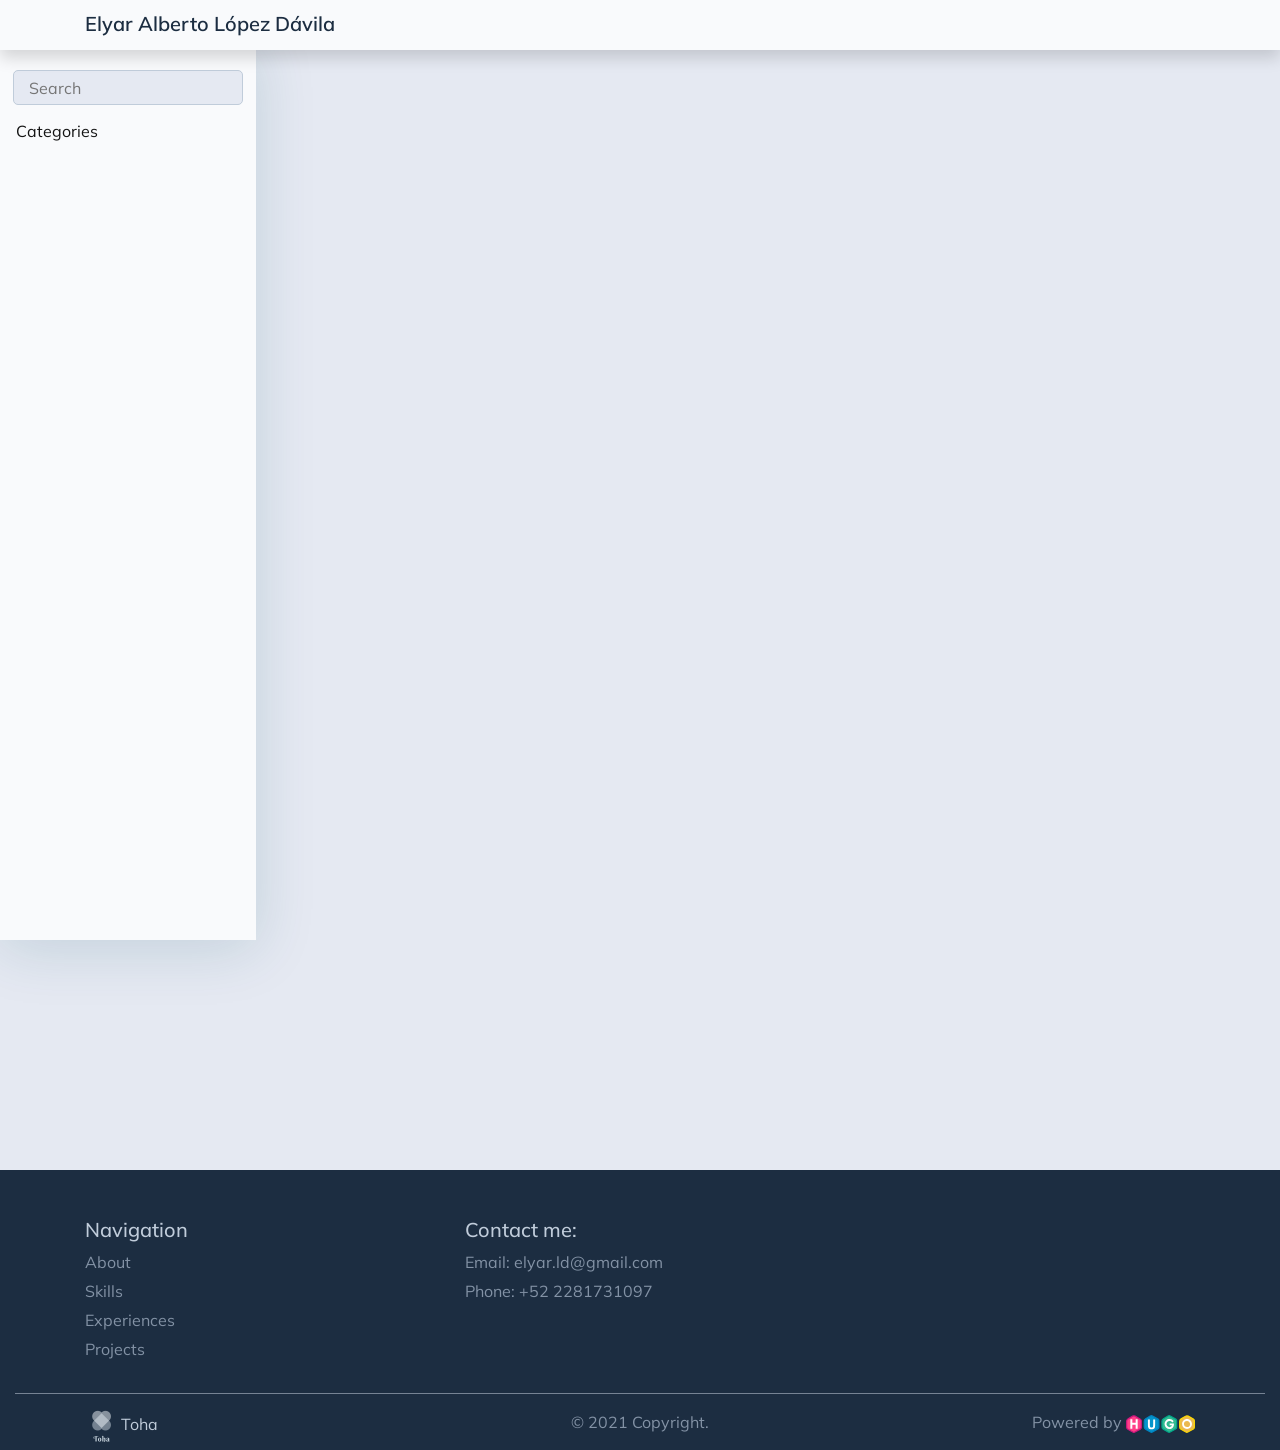
<file: categories/index.html>
<!DOCTYPE html>
<html>
  <head>
    <title>Categories</title>
    <meta charset="UTF-8" />
<meta name="viewport" content="width=device-width, initial-scale=1.0" />
<meta http-equiv="X-UA-Compatible" content="ie=edge" />


<link rel="stylesheet" href="/css/bootstrap.min.css"/>
<link rel="stylesheet" href="/css/layouts/main.css"/>
<link rel="stylesheet" href="/css/navigators/navbar.css"/>
<link rel="stylesheet" href="/css/plyr.css"/>
<link rel="stylesheet" href="/css/flag-icon.min.css"/>


<link href="https://fonts.googleapis.com/css2?family=Muli:wght@300;400;500;600" rel="stylesheet">
<link rel="stylesheet" href="https://cdnjs.cloudflare.com/ajax/libs/font-awesome/5.11.2/css/all.min.css" />




<meta property="og:title" content="Categories" />
<meta property="og:description" content="" />
<meta property="og:type" content="website" />
<meta property="og:url" content="https://elyar-ld.github.io/categories/" />



    
    
    <link rel="stylesheet" href="/css/layouts/list.css">
    <link rel="stylesheet" href="/css/navigators/sidebar.css">
    
    <link rel="stylesheet" href="/css/style.css"/>



    
    
  </head>

  <body data-spy="scroll" data-target="#TableOfContents" data-offset="80">
    <div class="container-fluid bg-dimmed wrapper">
      
      
    












<nav class="navbar navbar-expand-xl top-navbar final-navbar shadow">
  <div class="container">
      <button class="navbar-toggler navbar-light" id="sidebar-toggler" type="button" onclick="toggleSidebar()">
      <span class="navbar-toggler-icon"></span>
    </button>
    <a class="navbar-brand" href="/">
      Elyar Alberto López Dávila</a>
    <button class="navbar-toggler navbar-light" id="toc-toggler" type="button" onclick="toggleTOC()">
      <span class="navbar-toggler-icon"></span>
    </button>

    <div class="collapse navbar-collapse lang-selector" id="top-nav-items">
      <ul class="navbar-nav ml-auto">
      
      </ul>
    </div>
  </div>
  
  
  
</nav>



      
      
  
  

  <section class="sidebar-section" id="sidebar-section">
    <div class="sidebar-holder">
      <div class="sidebar" id="sidebar">
        <form class="mx-auto" method="get" action="/search">
          <input type="text" name="keyword" value="" placeholder="Search" data-search="" id="search-box" />
        </form>
        <div class="sidebar-tree">
          <ul class="tree" id="tree">
            <li id="list-heading"><a href="/categories" data-filter="all">Categories</a></li>
            <div class="subtree taxonomy-terms">
              
              



  
  


            </div>
          </ul>
        </div>
      </div>
    </div>
  </section>


      
      
<section class="content-section" id="content-section">
  <div class="content container-fluid" id="content">
    <div class="container-fluid post-card-holder" id="post-card-holder">
      
      
      
    </div>
    <div class="paginator">
      
    </div>
  </div>
</section>


      
       
    </div>

    
    









  
      
  



  
  
    
  

  
  
    
  

  
  
    
    
      
    
  


  
  
  

  
  
  

  
  
  
    
  
  

  
  
  

  <footer class="container-fluid text-center align-content-center footer pb-2">
    <div class="container pt-5">
      <div class="row text-left">
        
        <div class="col-md-4 col-sm-12">
          <h5>Navigation</h5>
          
          <ul>
              
                
                
                  
                
                <li class="nav-item">
                  <a class="smooth-scroll" href="https://elyar-ld.github.io#about">About</a>
                </li>
              
              
                
                
                  
                
                <li class="nav-item">
                  <a class="smooth-scroll" href="https://elyar-ld.github.io#skills">Skills</a>
                </li>
              
              
                
                
                  
                
                <li class="nav-item">
                  <a class="smooth-scroll" href="https://elyar-ld.github.io#experiences">Experiences</a>
                </li>
              
              
                
                
                  
                
                <li class="nav-item">
                  <a class="smooth-scroll" href="https://elyar-ld.github.io#projects">Projects</a>
                </li>
              
          </ul>
          
        </div>
        
        
        <div class="col-md-4 col-sm-12">
          <h5>Contact me:</h5>
          <ul>
            
            <li><span>Email: </span> <span>elyar.ld@gmail.com</span></li>
            
            <li><span>Phone: </span> <span>&#43;52 2281731097</span></li>
            
          </ul>
        </div>
        
        
        
      </div>
    </div>
    
    
    <hr />
    <div class="container">
      <div class="row text-left">
        <div class="col-md-4">
          <a id="theme" href="https://github.com/hossainemruz/toha" target="_blank" rel="noopener">
            <img src="/images/theme-logo_hu8376fd15465fef26ffe66b6bcf0ca686_13669_32x0_resize_box_3.png" alt="Toha Theme Logo">
            Toha
          </a>
        </div>
        <div class="col-md-4 text-center">© 2021 Copyright.</div>
        <div class="col-md-4 text-right">
          <a id="hugo" href="https://gohugo.io/" target="_blank" rel="noopener">Powered by
          <img
            src="/images/hugo-logo.svg"
            alt="Hugo Logo"
            height="18"
          />
          </a>
        </div>
      </div>
    </div>
    
  </footer>


    <script type="text/javascript" src="/js/jquery-3.4.1.min.js"></script>
<script type="text/javascript" src="/js/popper.min.js"></script>
<script type="text/javascript" src="/js/bootstrap.min.js"></script>

<script type="text/javascript" src="/js/navbar.js"></script>
<script type="text/javascript" src="/js/plyr.js"></script>
<script type="text/javascript" src="/js/main.js"></script>


    
    
    <script src="/js/list.js"></script>

  </body>
</html>
</file>
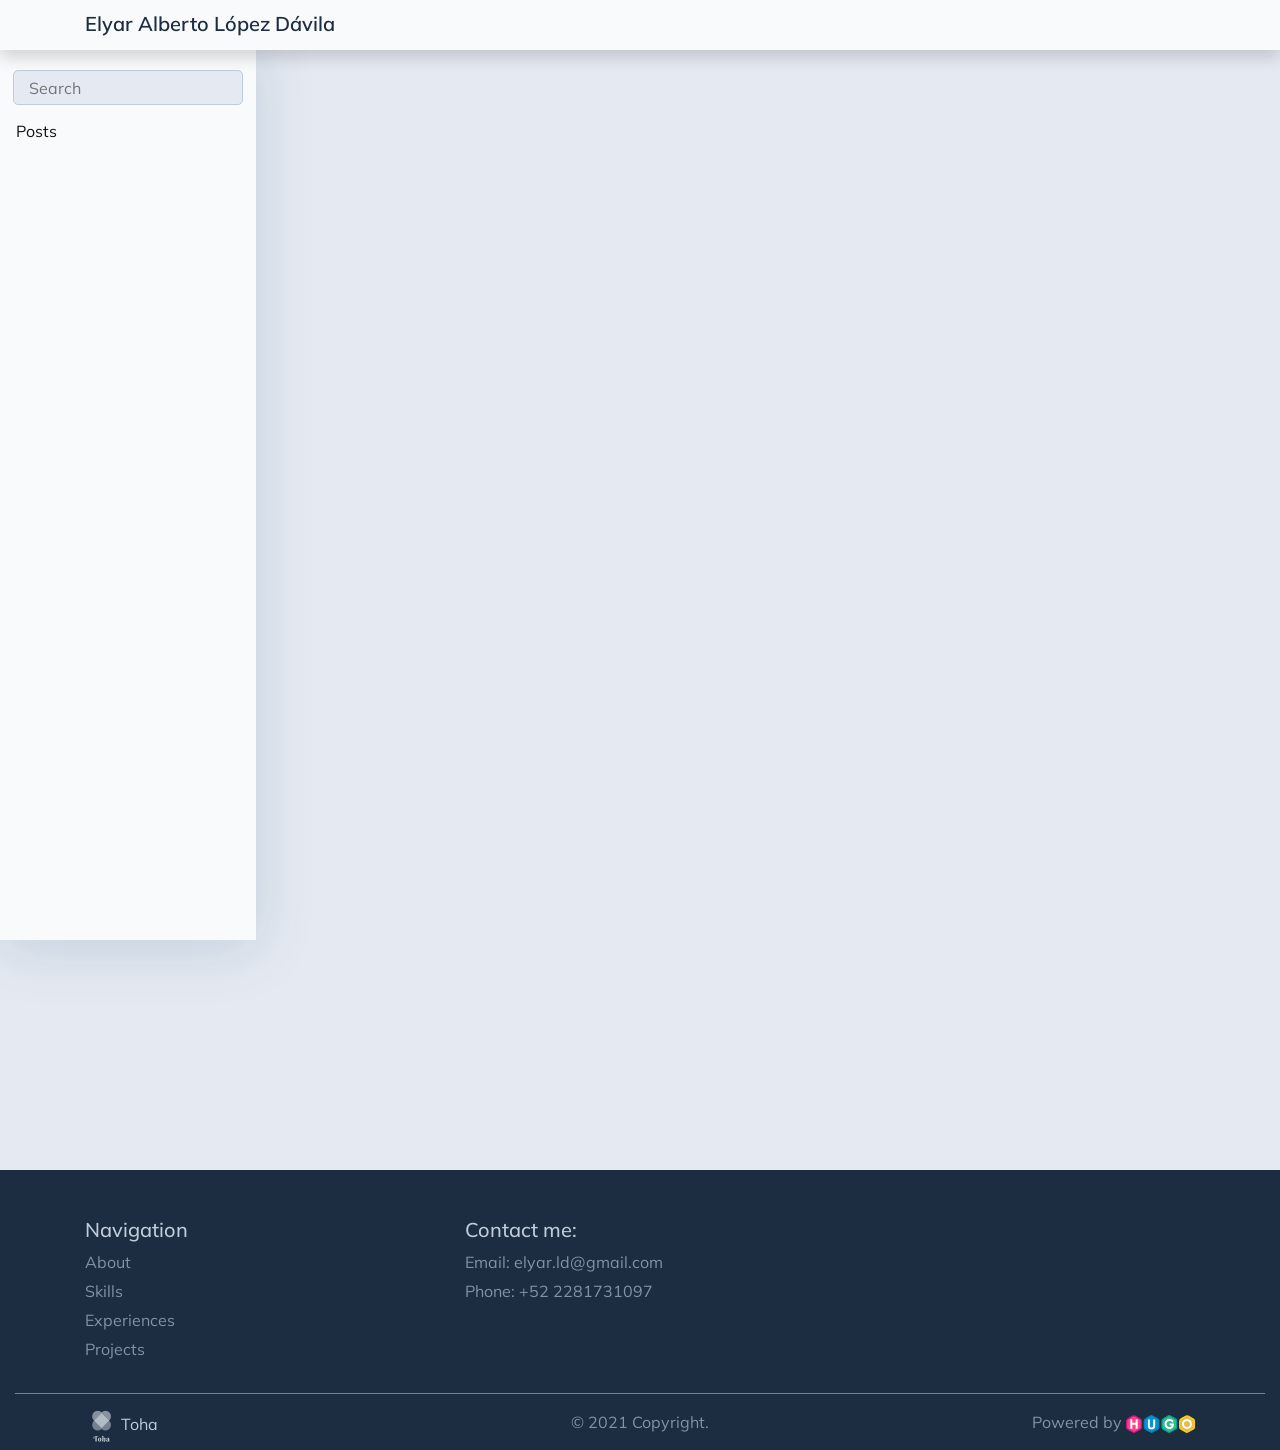
<file: posts/index.html>
<!DOCTYPE html>
<html>
  <head>
    <title>Posts</title>
    <meta charset="UTF-8" />
<meta name="viewport" content="width=device-width, initial-scale=1.0" />
<meta http-equiv="X-UA-Compatible" content="ie=edge" />


<link rel="stylesheet" href="/css/bootstrap.min.css"/>
<link rel="stylesheet" href="/css/layouts/main.css"/>
<link rel="stylesheet" href="/css/navigators/navbar.css"/>
<link rel="stylesheet" href="/css/plyr.css"/>
<link rel="stylesheet" href="/css/flag-icon.min.css"/>


<link href="https://fonts.googleapis.com/css2?family=Muli:wght@300;400;500;600" rel="stylesheet">
<link rel="stylesheet" href="https://cdnjs.cloudflare.com/ajax/libs/font-awesome/5.11.2/css/all.min.css" />




<meta property="og:title" content="Posts" />
<meta property="og:description" content="" />
<meta property="og:type" content="website" />
<meta property="og:url" content="https://elyar-ld.github.io/posts/" />



    
    
    <link rel="stylesheet" href="/css/layouts/list.css">
    <link rel="stylesheet" href="/css/navigators/sidebar.css">
    
    <link rel="stylesheet" href="/css/style.css"/>



    
    
  </head>

  <body data-spy="scroll" data-target="#TableOfContents" data-offset="80">
    <div class="container-fluid bg-dimmed wrapper">
      
      
    












<nav class="navbar navbar-expand-xl top-navbar final-navbar shadow">
  <div class="container">
      <button class="navbar-toggler navbar-light" id="sidebar-toggler" type="button" onclick="toggleSidebar()">
      <span class="navbar-toggler-icon"></span>
    </button>
    <a class="navbar-brand" href="/">
      Elyar Alberto López Dávila</a>
    <button class="navbar-toggler navbar-light" id="toc-toggler" type="button" onclick="toggleTOC()">
      <span class="navbar-toggler-icon"></span>
    </button>

    <div class="collapse navbar-collapse lang-selector" id="top-nav-items">
      <ul class="navbar-nav ml-auto">
      
      </ul>
    </div>
  </div>
  
  
  
</nav>



      
      
  
  

  <section class="sidebar-section" id="sidebar-section">
    <div class="sidebar-holder">
      <div class="sidebar" id="sidebar">
        <form class="mx-auto" method="get" action="/search">
          <input type="text" name="keyword" value="" placeholder="Search" data-search="" id="search-box" />
        </form>
        <div class="sidebar-tree">
          <ul class="tree" id="tree">
            <li id="list-heading"><a href="/posts" data-filter="all">Posts</a></li>
            <div class="subtree">
                

            </div>
          </ul>
        </div>
      </div>
    </div>
  </section>


      
      
<section class="content-section" id="content-section">
  <div class="content container-fluid" id="content">
    <div class="container-fluid post-card-holder" id="post-card-holder">
      
      
      
    </div>
    <div class="paginator">
      
    </div>
  </div>
</section>


      
       
    </div>

    
    









  
      
  



  
  
    
  

  
  
    
  

  
  
    
    
      
    
  


  
  
  

  
  
  

  
  
  
    
  
  

  
  
  

  <footer class="container-fluid text-center align-content-center footer pb-2">
    <div class="container pt-5">
      <div class="row text-left">
        
        <div class="col-md-4 col-sm-12">
          <h5>Navigation</h5>
          
          <ul>
              
                
                
                  
                
                <li class="nav-item">
                  <a class="smooth-scroll" href="https://elyar-ld.github.io#about">About</a>
                </li>
              
              
                
                
                  
                
                <li class="nav-item">
                  <a class="smooth-scroll" href="https://elyar-ld.github.io#skills">Skills</a>
                </li>
              
              
                
                
                  
                
                <li class="nav-item">
                  <a class="smooth-scroll" href="https://elyar-ld.github.io#experiences">Experiences</a>
                </li>
              
              
                
                
                  
                
                <li class="nav-item">
                  <a class="smooth-scroll" href="https://elyar-ld.github.io#projects">Projects</a>
                </li>
              
          </ul>
          
        </div>
        
        
        <div class="col-md-4 col-sm-12">
          <h5>Contact me:</h5>
          <ul>
            
            <li><span>Email: </span> <span>elyar.ld@gmail.com</span></li>
            
            <li><span>Phone: </span> <span>&#43;52 2281731097</span></li>
            
          </ul>
        </div>
        
        
        
      </div>
    </div>
    
    
    <hr />
    <div class="container">
      <div class="row text-left">
        <div class="col-md-4">
          <a id="theme" href="https://github.com/hossainemruz/toha" target="_blank" rel="noopener">
            <img src="/images/theme-logo_hu8376fd15465fef26ffe66b6bcf0ca686_13669_32x0_resize_box_3.png" alt="Toha Theme Logo">
            Toha
          </a>
        </div>
        <div class="col-md-4 text-center">© 2021 Copyright.</div>
        <div class="col-md-4 text-right">
          <a id="hugo" href="https://gohugo.io/" target="_blank" rel="noopener">Powered by
          <img
            src="/images/hugo-logo.svg"
            alt="Hugo Logo"
            height="18"
          />
          </a>
        </div>
      </div>
    </div>
    
  </footer>


    <script type="text/javascript" src="/js/jquery-3.4.1.min.js"></script>
<script type="text/javascript" src="/js/popper.min.js"></script>
<script type="text/javascript" src="/js/bootstrap.min.js"></script>

<script type="text/javascript" src="/js/navbar.js"></script>
<script type="text/javascript" src="/js/plyr.js"></script>
<script type="text/javascript" src="/js/main.js"></script>


    
    
    <script src="/js/list.js"></script>

  </body>
</html>
</file>
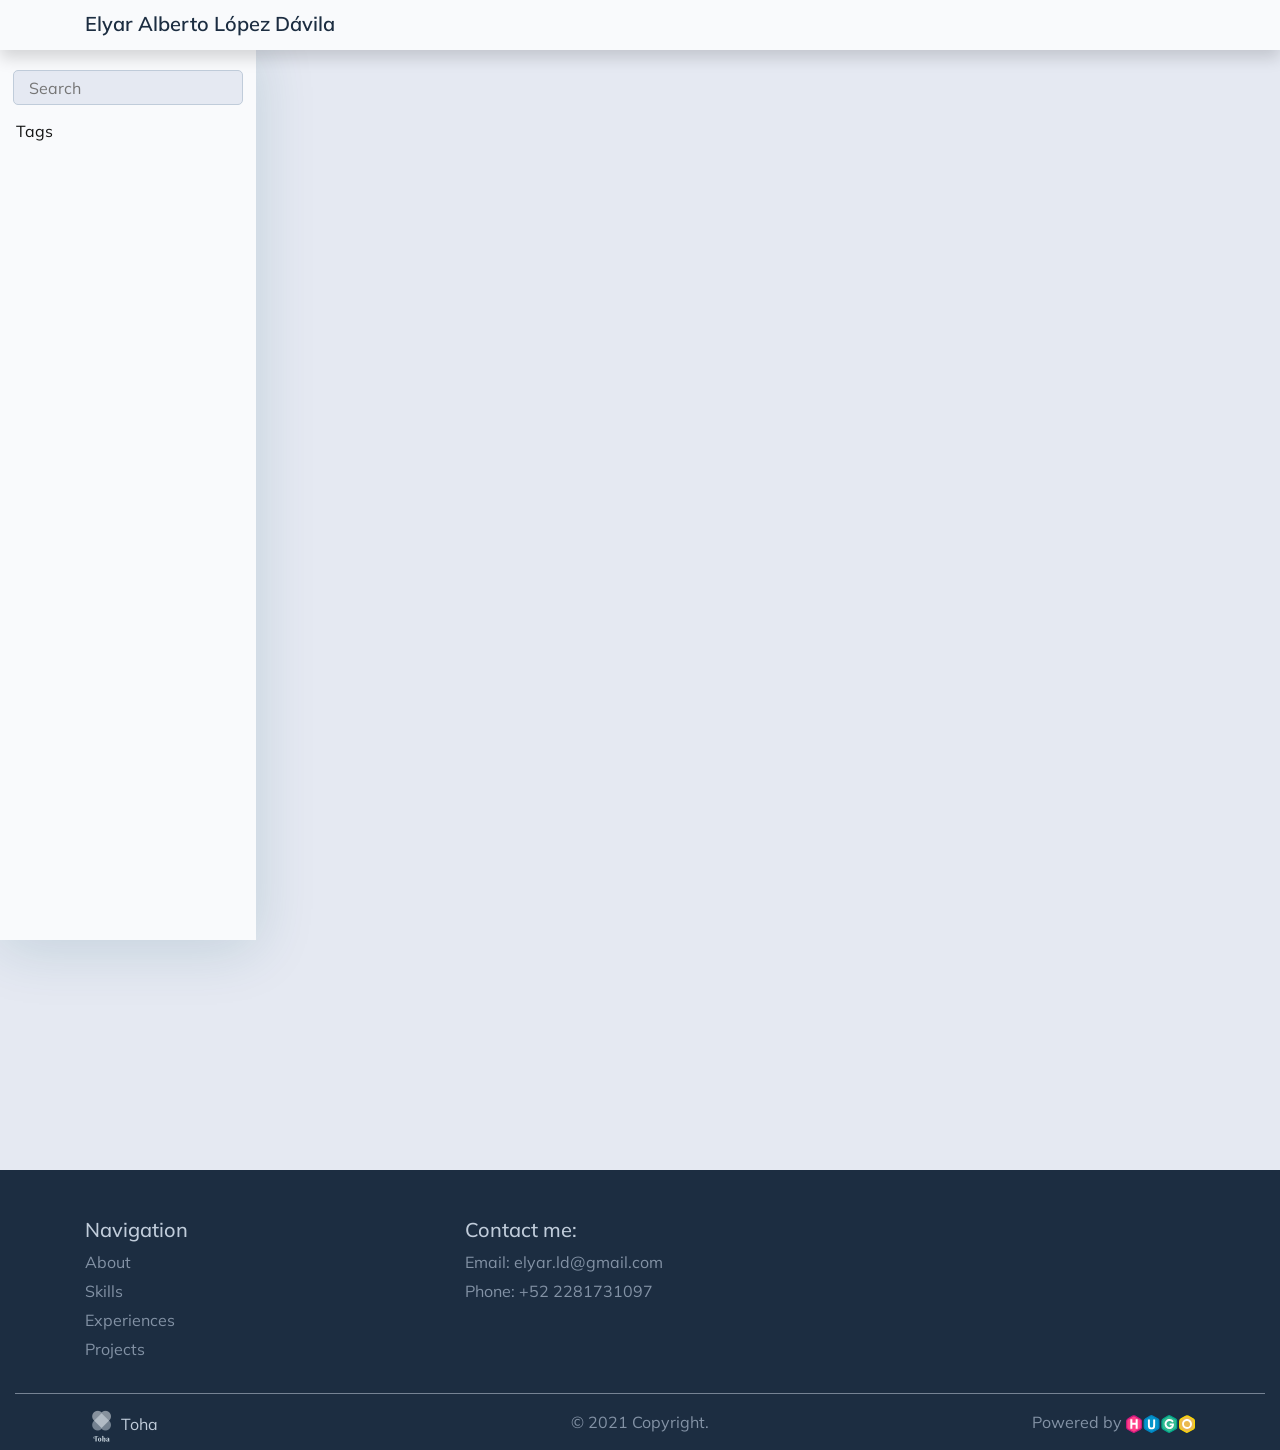
<file: tags/index.html>
<!DOCTYPE html>
<html>
  <head>
    <title>Tags</title>
    <meta charset="UTF-8" />
<meta name="viewport" content="width=device-width, initial-scale=1.0" />
<meta http-equiv="X-UA-Compatible" content="ie=edge" />


<link rel="stylesheet" href="/css/bootstrap.min.css"/>
<link rel="stylesheet" href="/css/layouts/main.css"/>
<link rel="stylesheet" href="/css/navigators/navbar.css"/>
<link rel="stylesheet" href="/css/plyr.css"/>
<link rel="stylesheet" href="/css/flag-icon.min.css"/>


<link href="https://fonts.googleapis.com/css2?family=Muli:wght@300;400;500;600" rel="stylesheet">
<link rel="stylesheet" href="https://cdnjs.cloudflare.com/ajax/libs/font-awesome/5.11.2/css/all.min.css" />




<meta property="og:title" content="Tags" />
<meta property="og:description" content="" />
<meta property="og:type" content="website" />
<meta property="og:url" content="https://elyar-ld.github.io/tags/" />



    
    
    <link rel="stylesheet" href="/css/layouts/list.css">
    <link rel="stylesheet" href="/css/navigators/sidebar.css">
    
    <link rel="stylesheet" href="/css/style.css"/>



    
    
  </head>

  <body data-spy="scroll" data-target="#TableOfContents" data-offset="80">
    <div class="container-fluid bg-dimmed wrapper">
      
      
    












<nav class="navbar navbar-expand-xl top-navbar final-navbar shadow">
  <div class="container">
      <button class="navbar-toggler navbar-light" id="sidebar-toggler" type="button" onclick="toggleSidebar()">
      <span class="navbar-toggler-icon"></span>
    </button>
    <a class="navbar-brand" href="/">
      Elyar Alberto López Dávila</a>
    <button class="navbar-toggler navbar-light" id="toc-toggler" type="button" onclick="toggleTOC()">
      <span class="navbar-toggler-icon"></span>
    </button>

    <div class="collapse navbar-collapse lang-selector" id="top-nav-items">
      <ul class="navbar-nav ml-auto">
      
      </ul>
    </div>
  </div>
  
  
  
</nav>



      
      
  
  

  <section class="sidebar-section" id="sidebar-section">
    <div class="sidebar-holder">
      <div class="sidebar" id="sidebar">
        <form class="mx-auto" method="get" action="/search">
          <input type="text" name="keyword" value="" placeholder="Search" data-search="" id="search-box" />
        </form>
        <div class="sidebar-tree">
          <ul class="tree" id="tree">
            <li id="list-heading"><a href="/tags" data-filter="all">Tags</a></li>
            <div class="subtree taxonomy-terms">
              
              



  
  


            </div>
          </ul>
        </div>
      </div>
    </div>
  </section>


      
      
<section class="content-section" id="content-section">
  <div class="content container-fluid" id="content">
    <div class="container-fluid post-card-holder" id="post-card-holder">
      
      
      
    </div>
    <div class="paginator">
      
    </div>
  </div>
</section>


      
       
    </div>

    
    









  
      
  



  
  
    
  

  
  
    
  

  
  
    
    
      
    
  


  
  
  

  
  
  

  
  
  
    
  
  

  
  
  

  <footer class="container-fluid text-center align-content-center footer pb-2">
    <div class="container pt-5">
      <div class="row text-left">
        
        <div class="col-md-4 col-sm-12">
          <h5>Navigation</h5>
          
          <ul>
              
                
                
                  
                
                <li class="nav-item">
                  <a class="smooth-scroll" href="https://elyar-ld.github.io#about">About</a>
                </li>
              
              
                
                
                  
                
                <li class="nav-item">
                  <a class="smooth-scroll" href="https://elyar-ld.github.io#skills">Skills</a>
                </li>
              
              
                
                
                  
                
                <li class="nav-item">
                  <a class="smooth-scroll" href="https://elyar-ld.github.io#experiences">Experiences</a>
                </li>
              
              
                
                
                  
                
                <li class="nav-item">
                  <a class="smooth-scroll" href="https://elyar-ld.github.io#projects">Projects</a>
                </li>
              
          </ul>
          
        </div>
        
        
        <div class="col-md-4 col-sm-12">
          <h5>Contact me:</h5>
          <ul>
            
            <li><span>Email: </span> <span>elyar.ld@gmail.com</span></li>
            
            <li><span>Phone: </span> <span>&#43;52 2281731097</span></li>
            
          </ul>
        </div>
        
        
        
      </div>
    </div>
    
    
    <hr />
    <div class="container">
      <div class="row text-left">
        <div class="col-md-4">
          <a id="theme" href="https://github.com/hossainemruz/toha" target="_blank" rel="noopener">
            <img src="/images/theme-logo_hu8376fd15465fef26ffe66b6bcf0ca686_13669_32x0_resize_box_3.png" alt="Toha Theme Logo">
            Toha
          </a>
        </div>
        <div class="col-md-4 text-center">© 2021 Copyright.</div>
        <div class="col-md-4 text-right">
          <a id="hugo" href="https://gohugo.io/" target="_blank" rel="noopener">Powered by
          <img
            src="/images/hugo-logo.svg"
            alt="Hugo Logo"
            height="18"
          />
          </a>
        </div>
      </div>
    </div>
    
  </footer>


    <script type="text/javascript" src="/js/jquery-3.4.1.min.js"></script>
<script type="text/javascript" src="/js/popper.min.js"></script>
<script type="text/javascript" src="/js/bootstrap.min.js"></script>

<script type="text/javascript" src="/js/navbar.js"></script>
<script type="text/javascript" src="/js/plyr.js"></script>
<script type="text/javascript" src="/js/main.js"></script>


    
    
    <script src="/js/list.js"></script>

  </body>
</html>
</file>
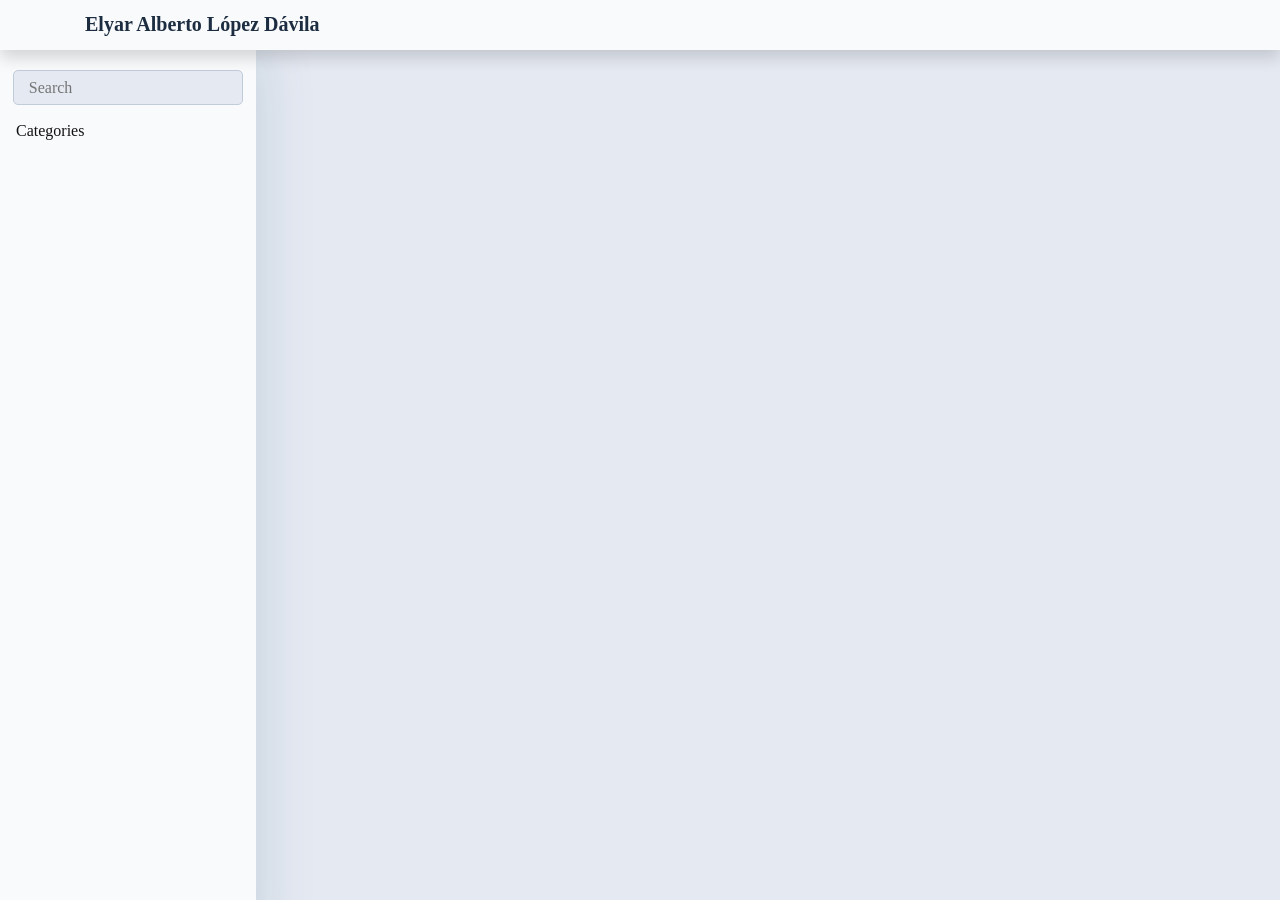
<file: categories/page/1/index.html>
<!DOCTYPE html><html><head><title>https://elyar-ld.github.io/categories/</title><link rel="canonical" href="https://elyar-ld.github.io/categories/"/><meta name="robots" content="noindex"><meta charset="utf-8" /><meta http-equiv="refresh" content="0; url=https://elyar-ld.github.io/categories/" /></head></html>
</file>
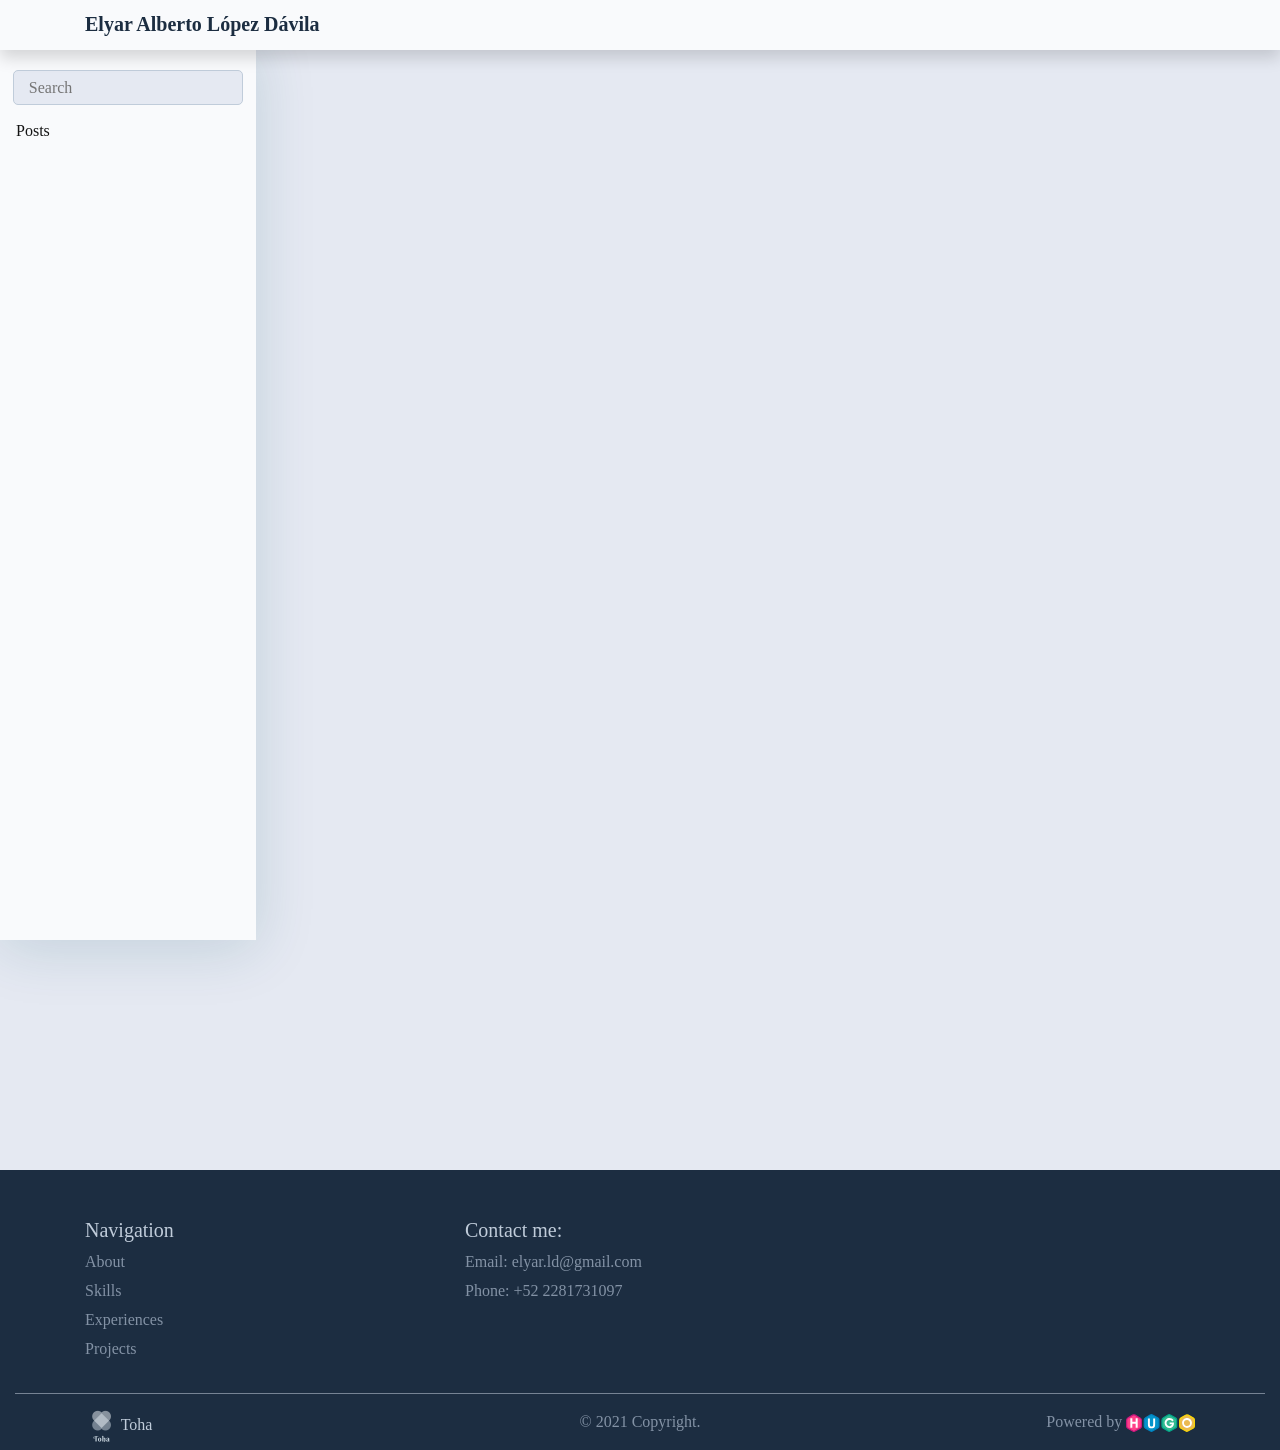
<file: posts/page/1/index.html>
<!DOCTYPE html><html><head><title>https://elyar-ld.github.io/posts/</title><link rel="canonical" href="https://elyar-ld.github.io/posts/"/><meta name="robots" content="noindex"><meta charset="utf-8" /><meta http-equiv="refresh" content="0; url=https://elyar-ld.github.io/posts/" /></head></html>
</file>
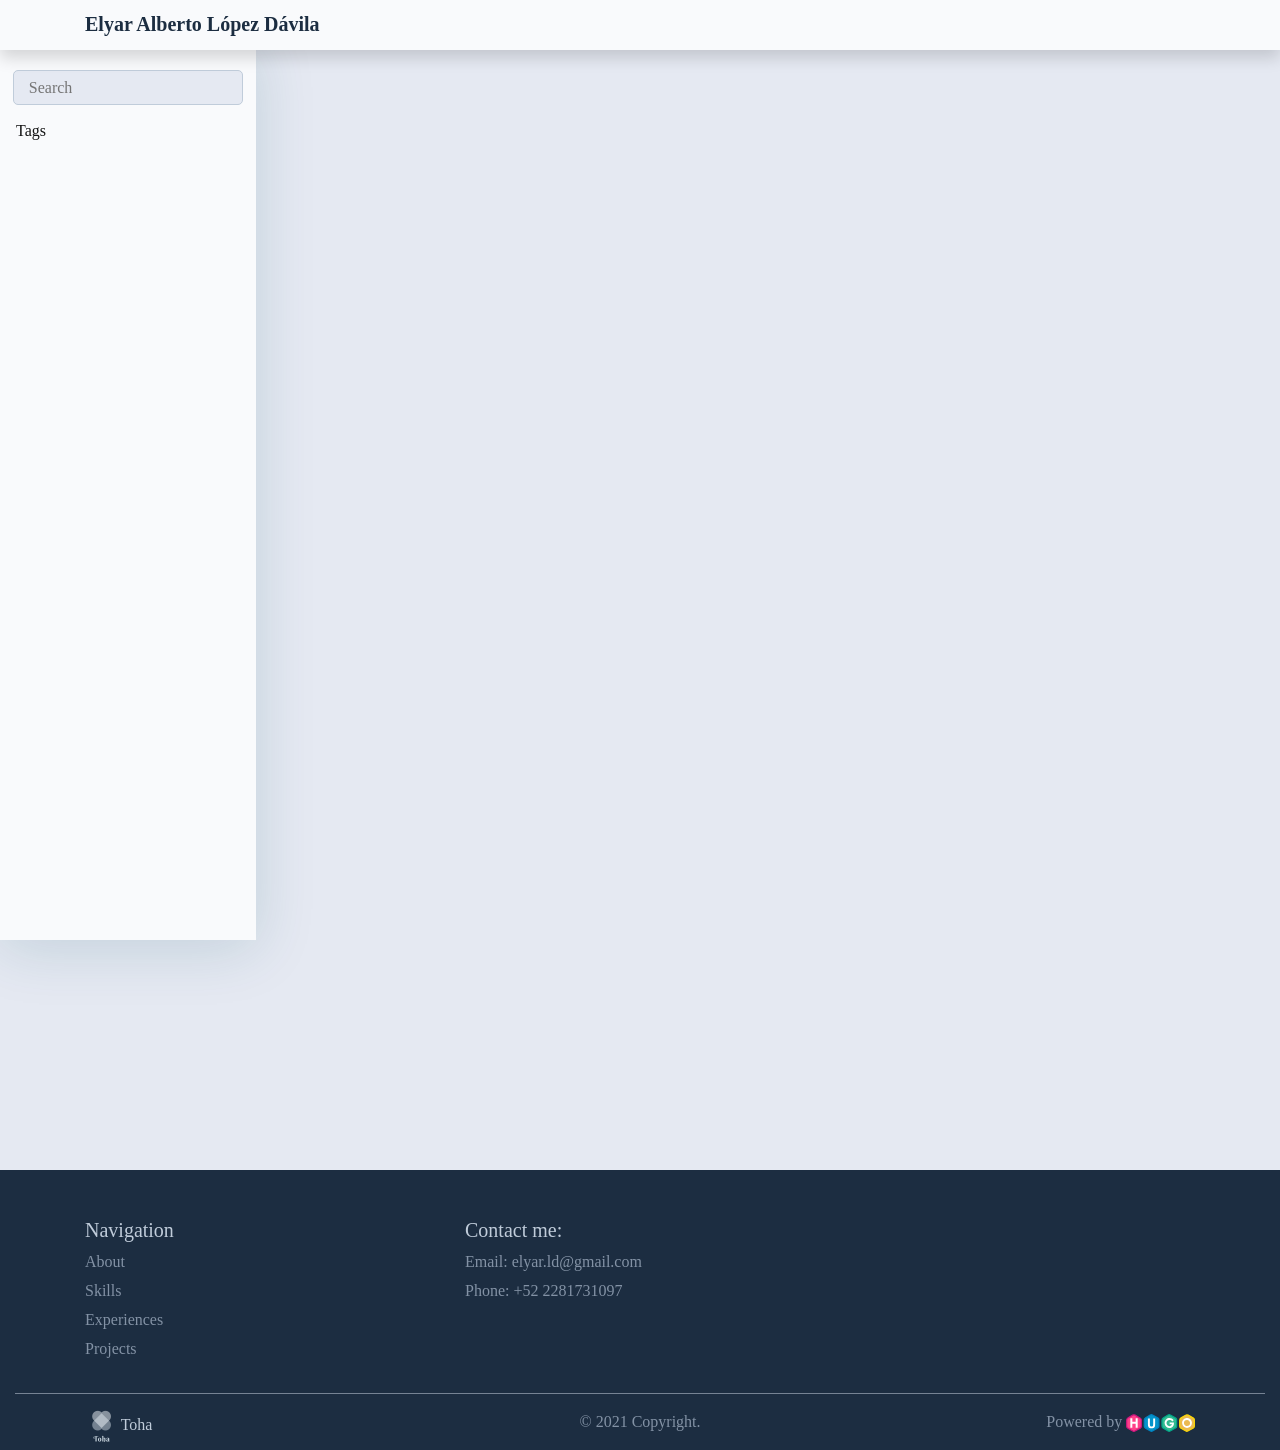
<file: tags/page/1/index.html>
<!DOCTYPE html><html><head><title>https://elyar-ld.github.io/tags/</title><link rel="canonical" href="https://elyar-ld.github.io/tags/"/><meta name="robots" content="noindex"><meta charset="utf-8" /><meta http-equiv="refresh" content="0; url=https://elyar-ld.github.io/tags/" /></head></html>
</file>
<file: css/layouts/main.css>
/* ========= Colors ============
Heading:     #1C2D41
Paragraph:   #3C4858
Iconography: #8392A5
Secondary:   #C0CCDA
Dirty Snow:  #E5E9F2
Snow:        #F9FAFC

Magenta: #7551E9
Orange:  #FF7D51
Pink:    #ED63D2
Green:   #2DCA73
Yellow:  #FFC212
*/

body {
  background-color: #f9fafc;
  font-family: "Muli";
}

h1,
h2,
h3,
h4,
h5 {
  color: #1c2d41;
}

strong {
  color: #1c2d41 !important;
}

p {
  color: #3c4858;
}

a {
  color: #248aaa;
}

a:hover {
  color: #207089;
}

.nav-button {
  background-color: transparent;
  border: 1px solid transparent;
  border-radius: 0.25rem;
  color: #8392a5;
}

.btn-dark {
  background-color: #3c4858!important;
  border-color: #3c4858!important;
  color: #e5e9f2!important;
  transition: all 0.3s ease-out!important;
}

.btn-dark:hover,
.btn-dark:focus {
  background-color: #248aaa!important;
  border-color: #248aaa!important;
  transition: all 0.3s ease-out!important;
}

.btn-outline-info {
  color: #2098d1 !important;
  border-color: #2098d1 !important;
}

.btn-outline-info:hover {
  background-color: #2098d1 !important;
  color: #e5e9f2 !important;
}

.btn-info {
  background-color: #248aaa !important;
  color: #e5e9f2 !important;
}

.btn-info:hover {
  background-color: #2098d1 !important;
  color: #e5e9f2 !important;
}

.btn-link {
  color: #248aaa;
}

.btn-link:hover {
  color: #207089;
}

.bg-white {
  background-color: #f9fafc !important;
}

.bg-dimmed {
  background-color: #e5e9f2;
}

.anchor {
  padding-top: 3.5rem;
}

img.center {
  display: block;
  margin-left: auto;
  margin-right: auto;
}

img.left {
  display: block;
  margin-right: auto;
}

img.right {
  display: block;
  margin-left: auto;
}

.card {
  box-shadow: none;
  transition: all 0.3s ease-out;
  overflow: hidden;
}

.card-img-sm {
  width: 32px;
  height: 32px;
}

.card-img-xs {
  width: 24px;
  height: 24px;
}

.card:hover,
.card:focus {
  box-shadow: 0px 8px 56px rgba(15, 80, 100, 0.16);
  border: 1px solid #fff;
  transition: all 0.3s ease-out;
}

.card .card-head {
  height: 172px;
  -o-object-fit: cover;
  object-fit: cover;
  overflow: hidden;
}

.card-img-top {
  transition: all 0.3s ease-out !important;
}

.card:hover .card-head .card-img-top,
.card:focus .card-head .card-img-top {
  transition: all 0.3s ease-out;
  transform: scale(1.2);
}

.card-body {
  text-align: justify;
}

.sub-title {
  color: #c0ccda;
  font-size: 10pt;
}

.flag-icon {
  width: 16px !important;
  margin-top: 3px;
  margin-right: 3px;
}

/* ====== codeblocks ====== */
table {
  border-radius: 0.1rem;
  background: #e5e9f2;
  border: 1px solid #c0ccda;
  padding: 0.1rem;
}

table tr {
  height: 40px !important;
}

table th,
td {
  padding: 0.5rem;
  border-left: 1px solid #8392a5;
  border-bottom: 1px solid #8392a5;
}

table thead tr {
  background: #248aaa;
  color: #e5e9f2;
}

tbody tr:nth-child(odd) {
  background-color: #e5e9f2;
}

tbody tr:hover {
  background: #c0ccda;
}

figure {
  border: 1px solid #c0ccda;
  height: -webkit-fit-content;
  height: -moz-fit-content;
  height: fit-content;
  width: -webkit-fit-content;
  width: -moz-fit-content;
  width: fit-content;
  align-self: center;
  margin: auto;
}

img {
  max-width: 100%;
}

caption,
figcaption {
  caption-side: bottom;
  text-align: center;
  color: #8392a5;
}

pre {
  margin: 5px;
}

pre > code {
  padding: 10px !important;
}

a.header-anchor {
  text-decoration: none;
  color: #1c2d41;
}

a.header-anchor i {
  font-size: 10pt;
  color: #3c4858;
  display: none;
  margin-left: 0.5rem;
}
a.header-anchor:hover i {
  display: inline-block;
}
a.header-anchor code {
  color: #e83e8c;
}

.content ul > ol,
.content ol > ul,
.content ul > ul,
.content ol > ol,
.content li > ol,
.content li > ul {
  -webkit-padding-start: 1rem;
  padding-inline-start: 1rem;
}

kbd {
  background-color: #248aaa !important;
  color: #f9fafc;
}

mark {
  background-color: #ffc21280;
}

/* ======= Paginator ========= */
.paginator {
  width: -webkit-fit-content;
  width: -moz-fit-content;
  width: fit-content;
  margin: auto;
  vertical-align: bottom;
}

.paginator .page-item > a {
  color: #248aaa;
}

.paginator .page-item.active > a {
  background-color: #248aaa;
  color: #f9fafc;
}

/* --- FOOTER START --- */

.footer {
  color: #8392a5 !important;
  background-color: #1c2d41;
  position: relative;
  z-index: 9999;
}

.footer h5 {
  color: #c0ccda;
}
.footer a {
  color: #8392a5;
  transition: all 0.3s ease-out;
}

.footer a:hover {
  margin-left: 5px;
  transition: all 0.3s ease-out;
}

.footer ul {
  list-style: none;
  padding-left: 0;
}

.footer li {
  margin-top: 5px;
}

.footer hr {
  background-color: #8392a5;
}

.footer p:first-child {
  color: #c0ccda;
}

.footer input {
  background-color: #c0ccda;
}

.footer input:focus {
  background-color: #e5e9f2;
}

.footer #disclaimer{
  color: #8392a5 !important;
  text-align: justify;
}
.footer #disclaimer>strong{
  color: #c0ccda!important;
}

.footer #theme {
  color: #c0ccda;
}

.footer #theme img {
  width: 32px;
}

.footer #hugo:hover {
  margin-right: 5px;
  transition: all 0.3s ease-out;
}

/* --- FOOTER END ---- */

/* ============= Device specific fixes ======= */

/* Large screens such as TV */
@media only screen and (min-width: 1824px) {
}

/* Extra large devices (large desktops, 1200px and up) */

@media (max-width: 1400px) {
}

@media (max-width: 1200px) {
}

/* IPad Pro */
@media (max-width: 1024px) {
  .content-section .languageSelector {
    position: fixed;
    right: 0.5rem;
    bottom: 1rem;
    z-index: 10000000;
    background-color: #f9fafc;
    box-shadow: 0px 8px 56px rgba(15, 80, 100, 0.16);
  }
  pre {
    margin: 0px;
  }
  code {
    padding: 0px;
  }
}

/*  Large devices (desktops, 992px and up) */

@media (max-width: 992px) {
}

/* Medium devices (tablets, 768px and up) */

@media only screen and (max-width: 768px) {
}

/* Small devices (landscape phones, 576px and up) */

@media only screen and (max-width: 576px) {
  .skills-section .container,
  .projects-section .container {
    padding-left: 0.3rem;
    padding-right: 0.3rem;
  }

  .section-holder {
    padding-left: 5px;
    padding-right: 5px;
  }

  .skills-section,
  .projects-section,
  .recent-posts-section,
  .achievements-section {
    padding-left: 0;
    padding-right: 0;
  }

  pre {
    margin: 0px;
  }
  code {
    padding: 0px;
  }

  h1 {
    font-size: 2.2rem;
  }
}

/* iPhoneX, iPhone 6,7,8 */
@media only screen and (max-width: 375px) {
  h1 {
    font-size: 2rem;
  }
}

/* Galaxy S5, Moto G4 */
@media only screen and (max-width: 360px) {
  h1 {
    font-size: 1.8rem;
  }
}

/* iPhone 5 or before */
@media only screen and (max-width: 320px) {
  h1 {
    font-size: 1.5rem;
  }
}
</file>
<file: css/navigators/navbar.css>
.top-navbar {
  position: fixed;
  left: 0;
  top: 0;
  width: 100%;
  height: 50px;
  z-index: 99999;
  transition: all 0.4s ease-out;
  margin: 0px;
  padding-top: 0.4rem;
  text-align: center;
}

/* --- initial state start ------ */

.initial-navbar {
  background-color: transparent;
}

.initial-navbar .navbar-brand {
  color: #c0ccda;
  font-weight: 600;
}

.initial-navbar li a {
  color: #c0ccda;
}

.initial-navbar .navbar-nav .active,
.initial-navbar li a:hover {
  color: #f9fafc;
  transition: all 0.3s ease-out;
  transform: translateY(-2px);
}

.navbar-collapse {
  margin-top: -5px;
}

.navbar-collapse.show,
.navbar-collapse.collapsing {
  background-color: #f9fafc;
  padding-left: 1rem;
}

/* --- initial state end ------ */

/* --- state after scroll start --- */

.final-navbar {
  background-color: #f9fafc;
  color: #1c2d41;
  transition: all 0.3s ease-out;
}

.final-navbar .navbar-brand {
  color: #1c2d41;
  font-weight: 600;
}

.final-navbar li a {
  color: #1c2d41;
  font-weight: 500;
  transition: all 0.3s ease-out;
  border-bottom: 2px solid#F9FAFC;
}

.final-navbar .navbar-nav .active,
.final-navbar li a:hover {
  color: #2098d1;
  transition: all 0.3s ease-out;
  border-bottom: 2px solid #2098d1;
  background: rgb(2, 0, 36);
  background: linear-gradient(
    90deg,
    rgba(2, 0, 36, 1) 0%,
    rgba(34, 136, 168, 0.1) 0%
  );
}

.navbar-collapse.show li a,
.navbar-collapse.collapsing li a {
  color: #1c2d41;
  font-weight: 500;
  transition: all 0.3s ease-out;
}

.navbar-collapse.show .navbar-nav .active,
.navbar-collapse.show .navbar-nav a:hover {
  color: #2098d1;
}

#top-navbar-divider {
  margin-top: 10px;
}

/* --- state after scroll end --- */

#top-navbar-divider {
  background: rgba(192, 204, 218, 0.8);
  height: 20px;
  width: 2px;
}

.final-navbar #top-navbar-divider {
  background: rgba(0, 0, 0, 0.6);
}

#top-navbar-divider {
  height: 20px;
  width: 2px;
}

.navbar-brand img {
  width: 42px;
  padding: 5px;
  margin-left: -10px;
}

.top-navbar .dropdown-menu {
  box-shadow: 0px 8px 56px rgba(15, 80, 100, 0.16);
  border: 1px solid #fff;
  max-height: 0vh;
  overflow: hidden;
  display: block;
  visibility: hidden;
  transition: all 0.3s ease-out;
}

.top-navbar .dropdown-menu.show {
  max-height: 100vh;
  visibility: visible;
  transition: all 0.3s ease-in;
}

.top-navbar .dropdown-menu a {
  color: #1c2d41;
  border-bottom: none;
}

.top-navbar .dropdown-menu a:hover {
  color: #2098d1;
  transition: all 0.3s ease-out;
  border-bottom: none;
  background: rgb(2, 0, 36);
  background: linear-gradient(
    90deg,
    rgba(2, 0, 36, 1) 0%,
    rgba(34, 136, 168, 0.2) 0%
  );
}

/* ============= Device specific fixes ======= */

/* Large screens such as TV */
@media only screen and (min-width: 1824px) {
}

/* Extra large devices (large desktops, 1200px and up) */

@media (max-width: 1400px) {
}

@media (max-width: 1200px) {
}

/* IPad Pro */
@media (max-width: 1024px) {
  .top-navbar {
    height: -webkit-fit-content;
    height: -moz-fit-content;
    height: fit-content;
    padding-bottom: 0px;
    padding-top: 0px;
  }

  .top-navbar .container {
    max-width: 100%;
  }

  .initial-navbar .navbar-nav .active,
  .initial-navbar li a:hover {
    color: #2098d1;
    transition: all 0.3s ease-out;
  }

  .final-navbar .navbar-nav .active,
  .final-navbar li a:hover {
    color: #2098d1;
    transition: none;

    border-bottom: none;
    background: transparent;
  }

  .final-navbar li a {
    border-bottom: none;
  }

  .dropdown-divider {
    border-top: 1px solid #c0ccda;
  }
  #top-navbar-divider {
    background: rgba(0, 0, 0, 0.6);
    height: auto;
    width: auto;
    margin-right: 15px;
  }
  .top-navbar .dropdown-menu {
    text-align: center;
    margin-bottom: 0.5rem;
    margin-right: 1rem;
    transition: all 0.3s ease-out;
  }
}

/*  Large devices (desktops, 992px and up) */

@media (max-width: 992px) {
  .initial-navbar .navbar-nav .active,
  .initial-navbar li a:hover {
    color: #2098d1;
    transition: all 0.3s ease-out;
  }

  .final-navbar .navbar-nav .active,
  .final-navbar li a:hover {
    color: #2098d1;
    transition: none;

    border-bottom: none;
    background: transparent;
  }

  .final-navbar li a {
    border-bottom: none;
  }

  .dropdown-divider {
    border-top: 1px solid #c0ccda;
  }
  #top-navbar-divider {
    background: rgba(0, 0, 0, 0.6);
    height: auto;
    width: auto;
    margin-right: 15px;
  }
}

/* Medium devices (tablets, 768px and up) */

@media only screen and (max-width: 768px) {
  .initial-navbar .navbar-nav .active,
  .initial-navbar li a:hover {
    color: #2098d1;
    transition: all 0.3s ease-out;
  }

  .final-navbar .navbar-nav .active,
  .final-navbar li a:hover {
    color: #2098d1;
    transition: none;

    border-bottom: none;
    background: transparent;
  }

  .final-navbar li a {
    border-bottom: none;
  }

  .dropdown-divider {
    border-top: 1px solid #c0ccda;
  }
  #top-navbar-divider {
    background: rgba(0, 0, 0, 0.6);
    height: auto;
    width: auto;
    margin-right: 15px;
  }
}

/* Small devices (landscape phones, 576px and up) */

@media only screen and (max-width: 576px) {
  .top-navbar .dropdown-menu {
    margin-left: -1rem;
    margin-right: 0rem;
  }
}

/* iPhoneX, iPhone 6,7,8 */
@media only screen and (max-width: 375px) {
}

/* Galaxy S5, Moto G4 */
@media only screen and (max-width: 360px) {
}

/* iPhone 5 or before */
@media only screen and (max-width: 320px) {
}
</file>
<file: css/plyr.css>
@keyframes plyr-progress{to{background-position:25px 0;background-position:var(--plyr-progress-loading-size,25px) 0}}@keyframes plyr-popup{0%{opacity:.5;transform:translateY(10px)}to{opacity:1;transform:translateY(0)}}@keyframes plyr-fade-in{0%{opacity:0}to{opacity:1}}.plyr{-moz-osx-font-smoothing:grayscale;-webkit-font-smoothing:antialiased;align-items:center;direction:ltr;display:flex;flex-direction:column;font-family:inherit;font-family:var(--plyr-font-family,inherit);font-variant-numeric:tabular-nums;font-weight:400;font-weight:var(--plyr-font-weight-regular,400);line-height:1.7;line-height:var(--plyr-line-height,1.7);max-width:100%;min-width:200px;position:relative;text-shadow:none;transition:box-shadow .3s ease;z-index:0}.plyr audio,.plyr iframe,.plyr video{display:block;height:100%;width:100%}.plyr button{font:inherit;line-height:inherit;width:auto}.plyr:focus{outline:0}.plyr--full-ui{box-sizing:border-box}.plyr--full-ui *,.plyr--full-ui :after,.plyr--full-ui :before{box-sizing:inherit}.plyr--full-ui a,.plyr--full-ui button,.plyr--full-ui input,.plyr--full-ui label{touch-action:manipulation}.plyr__badge{background:#4a5464;background:var(--plyr-badge-background,#4a5464);border-radius:2px;border-radius:var(--plyr-badge-border-radius,2px);color:#fff;color:var(--plyr-badge-text-color,#fff);font-size:9px;font-size:var(--plyr-font-size-badge,9px);line-height:1;padding:3px 4px}.plyr--full-ui ::-webkit-media-text-track-container{display:none}.plyr__captions{animation:plyr-fade-in .3s ease;bottom:0;display:none;font-size:13px;font-size:var(--plyr-font-size-small,13px);left:0;padding:10px;padding:var(--plyr-control-spacing,10px);position:absolute;text-align:center;transition:transform .4s ease-in-out;width:100%}.plyr__captions span:empty{display:none}@media (min-width:480px){.plyr__captions{font-size:15px;font-size:var(--plyr-font-size-base,15px);padding:20px;padding:calc(var(--plyr-control-spacing, 10px)*2)}}@media (min-width:768px){.plyr__captions{font-size:18px;font-size:var(--plyr-font-size-large,18px)}}.plyr--captions-active .plyr__captions{display:block}.plyr:not(.plyr--hide-controls) .plyr__controls:not(:empty)~.plyr__captions{transform:translateY(-40px);transform:translateY(calc(var(--plyr-control-spacing, 10px)*-4))}.plyr__caption{background:rgba(0,0,0,.8);background:var(--plyr-captions-background,rgba(0,0,0,.8));border-radius:2px;-webkit-box-decoration-break:clone;box-decoration-break:clone;color:#fff;color:var(--plyr-captions-text-color,#fff);line-height:185%;padding:.2em .5em;white-space:pre-wrap}.plyr__caption div{display:inline}.plyr__control{background:transparent;border:0;border-radius:3px;border-radius:var(--plyr-control-radius,3px);color:inherit;cursor:pointer;flex-shrink:0;overflow:visible;padding:7px;padding:calc(var(--plyr-control-spacing, 10px)*.7);position:relative;transition:all .3s ease}.plyr__control svg{fill:currentColor;display:block;height:18px;height:var(--plyr-control-icon-size,18px);pointer-events:none;width:18px;width:var(--plyr-control-icon-size,18px)}.plyr__control:focus{outline:0}.plyr__control.plyr__tab-focus{outline-color:#00b3ff;outline-color:var(--plyr-tab-focus-color,var(--plyr-color-main,var(--plyr-color-main,#00b3ff)));outline-offset:2px;outline-style:dotted;outline-width:3px}a.plyr__control{text-decoration:none}.plyr__control.plyr__control--pressed .icon--not-pressed,.plyr__control.plyr__control--pressed .label--not-pressed,.plyr__control:not(.plyr__control--pressed) .icon--pressed,.plyr__control:not(.plyr__control--pressed) .label--pressed,a.plyr__control:after,a.plyr__control:before{display:none}.plyr--full-ui ::-webkit-media-controls{display:none}.plyr__controls{align-items:center;display:flex;justify-content:flex-end;text-align:center}.plyr__controls .plyr__progress__container{flex:1;min-width:0}.plyr__controls .plyr__controls__item{margin-left:2.5px;margin-left:calc(var(--plyr-control-spacing, 10px)/4)}.plyr__controls .plyr__controls__item:first-child{margin-left:0;margin-right:auto}.plyr__controls .plyr__controls__item.plyr__progress__container{padding-left:2.5px;padding-left:calc(var(--plyr-control-spacing, 10px)/4)}.plyr__controls .plyr__controls__item.plyr__time{padding:0 5px;padding:0 calc(var(--plyr-control-spacing, 10px)/2)}.plyr__controls .plyr__controls__item.plyr__progress__container:first-child,.plyr__controls .plyr__controls__item.plyr__time+.plyr__time,.plyr__controls .plyr__controls__item.plyr__time:first-child{padding-left:0}.plyr [data-plyr=airplay],.plyr [data-plyr=captions],.plyr [data-plyr=fullscreen],.plyr [data-plyr=pip],.plyr__controls:empty{display:none}.plyr--airplay-supported [data-plyr=airplay],.plyr--captions-enabled [data-plyr=captions],.plyr--fullscreen-enabled [data-plyr=fullscreen],.plyr--pip-supported [data-plyr=pip]{display:inline-block}.plyr__menu{display:flex;position:relative}.plyr__menu .plyr__control svg{transition:transform .3s ease}.plyr__menu .plyr__control[aria-expanded=true] svg{transform:rotate(90deg)}.plyr__menu .plyr__control[aria-expanded=true] .plyr__tooltip{display:none}.plyr__menu__container{animation:plyr-popup .2s ease;background:hsla(0,0%,100%,.9);background:var(--plyr-menu-background,hsla(0,0%,100%,.9));border-radius:4px;bottom:100%;box-shadow:0 1px 2px rgba(0,0,0,.15);box-shadow:var(--plyr-menu-shadow,0 1px 2px rgba(0,0,0,.15));color:#4a5464;color:var(--plyr-menu-color,#4a5464);font-size:15px;font-size:var(--plyr-font-size-base,15px);margin-bottom:10px;position:absolute;right:-3px;text-align:left;white-space:nowrap;z-index:3}.plyr__menu__container>div{overflow:hidden;transition:height .35s cubic-bezier(.4,0,.2,1),width .35s cubic-bezier(.4,0,.2,1)}.plyr__menu__container:after{border:4px solid transparent;border-top:var(--plyr-menu-arrow-size,4px) solid hsla(0,0%,100%,.9);border-width:var(--plyr-menu-arrow-size,4px);content:"";height:0;position:absolute;right:14px;right:calc(var(--plyr-control-icon-size, 18px)/2 + var(--plyr-control-spacing, 10px)*.7 - var(--plyr-menu-arrow-size, 4px)/2);top:100%;width:0}.plyr__menu__container [role=menu]{padding:7px;padding:calc(var(--plyr-control-spacing, 10px)*.7)}.plyr__menu__container [role=menuitem],.plyr__menu__container [role=menuitemradio]{margin-top:2px}.plyr__menu__container [role=menuitem]:first-child,.plyr__menu__container [role=menuitemradio]:first-child{margin-top:0}.plyr__menu__container .plyr__control{align-items:center;color:#4a5464;color:var(--plyr-menu-color,#4a5464);display:flex;font-size:13px;font-size:var(--plyr-font-size-menu,var(--plyr-font-size-small,13px));padding:4.66667px 10.5px;padding:calc(var(--plyr-control-spacing, 10px)*.7/1.5) calc(var(--plyr-control-spacing, 10px)*.7*1.5);-webkit-user-select:none;user-select:none;width:100%}.plyr__menu__container .plyr__control>span{align-items:inherit;display:flex;width:100%}.plyr__menu__container .plyr__control:after{border:4px solid transparent;border:var(--plyr-menu-item-arrow-size,4px) solid transparent;content:"";position:absolute;top:50%;transform:translateY(-50%)}.plyr__menu__container .plyr__control--forward{padding-right:28px;padding-right:calc(var(--plyr-control-spacing, 10px)*.7*4)}.plyr__menu__container .plyr__control--forward:after{border-left-color:#728197;border-left-color:var(--plyr-menu-arrow-color,#728197);right:6.5px;right:calc(var(--plyr-control-spacing, 10px)*.7*1.5 - var(--plyr-menu-item-arrow-size, 4px))}.plyr__menu__container .plyr__control--forward.plyr__tab-focus:after,.plyr__menu__container .plyr__control--forward:hover:after{border-left-color:initial}.plyr__menu__container .plyr__control--back{font-weight:400;font-weight:var(--plyr-font-weight-regular,400);margin:7px;margin:calc(var(--plyr-control-spacing, 10px)*.7);margin-bottom:3.5px;margin-bottom:calc(var(--plyr-control-spacing, 10px)*.7/2);padding-left:28px;padding-left:calc(var(--plyr-control-spacing, 10px)*.7*4);position:relative;width:calc(100% - 14px);width:calc(100% - var(--plyr-control-spacing, 10px)*.7*2)}.plyr__menu__container .plyr__control--back:after{border-right-color:#728197;border-right-color:var(--plyr-menu-arrow-color,#728197);left:6.5px;left:calc(var(--plyr-control-spacing, 10px)*.7*1.5 - var(--plyr-menu-item-arrow-size, 4px))}.plyr__menu__container .plyr__control--back:before{background:#dcdfe5;background:var(--plyr-menu-back-border-color,#dcdfe5);box-shadow:0 1px 0 #fff;box-shadow:0 1px 0 var(--plyr-menu-back-border-shadow-color,#fff);content:"";height:1px;left:0;margin-top:3.5px;margin-top:calc(var(--plyr-control-spacing, 10px)*.7/2);overflow:hidden;position:absolute;right:0;top:100%}.plyr__menu__container .plyr__control--back.plyr__tab-focus:after,.plyr__menu__container .plyr__control--back:hover:after{border-right-color:initial}.plyr__menu__container .plyr__control[role=menuitemradio]{padding-left:7px;padding-left:calc(var(--plyr-control-spacing, 10px)*.7)}.plyr__menu__container .plyr__control[role=menuitemradio]:after,.plyr__menu__container .plyr__control[role=menuitemradio]:before{border-radius:100%}.plyr__menu__container .plyr__control[role=menuitemradio]:before{background:rgba(0,0,0,.1);content:"";display:block;flex-shrink:0;height:16px;margin-right:10px;margin-right:var(--plyr-control-spacing,10px);transition:all .3s ease;width:16px}.plyr__menu__container .plyr__control[role=menuitemradio]:after{background:#fff;border:0;height:6px;left:12px;opacity:0;top:50%;transform:translateY(-50%) scale(0);transition:transform .3s ease,opacity .3s ease;width:6px}.plyr__menu__container .plyr__control[role=menuitemradio][aria-checked=true]:before{background:#00b3ff;background:var(--plyr-control-toggle-checked-background,var(--plyr-color-main,var(--plyr-color-main,#00b3ff)))}.plyr__menu__container .plyr__control[role=menuitemradio][aria-checked=true]:after{opacity:1;transform:translateY(-50%) scale(1)}.plyr__menu__container .plyr__control[role=menuitemradio].plyr__tab-focus:before,.plyr__menu__container .plyr__control[role=menuitemradio]:hover:before{background:rgba(35,40,47,.1)}.plyr__menu__container .plyr__menu__value{align-items:center;display:flex;margin-left:auto;margin-right:calc(-7px - -2);margin-right:calc(var(--plyr-control-spacing, 10px)*.7*-1 - -2);overflow:hidden;padding-left:24.5px;padding-left:calc(var(--plyr-control-spacing, 10px)*.7*3.5);pointer-events:none}.plyr--full-ui input[type=range]{-webkit-appearance:none;background:transparent;border:0;border-radius:26px;border-radius:calc(var(--plyr-range-thumb-height, 13px)*2);color:#00b3ff;color:var(--plyr-range-fill-background,var(--plyr-color-main,var(--plyr-color-main,#00b3ff)));display:block;height:19px;height:calc(var(--plyr-range-thumb-active-shadow-width, 3px)*2 + var(--plyr-range-thumb-height, 13px));margin:0;min-width:0;padding:0;transition:box-shadow .3s ease;width:100%}.plyr--full-ui input[type=range]::-webkit-slider-runnable-track{background:transparent;background-image:linear-gradient(90deg,currentColor 0,transparent 0);background-image:linear-gradient(to right,currentColor var(--value,0),transparent var(--value,0));border:0;border-radius:2.5px;border-radius:calc(var(--plyr-range-track-height, 5px)/2);height:5px;height:var(--plyr-range-track-height,5px);-webkit-transition:box-shadow .3s ease;transition:box-shadow .3s ease;-webkit-user-select:none;user-select:none}.plyr--full-ui input[type=range]::-webkit-slider-thumb{-webkit-appearance:none;background:#fff;background:var(--plyr-range-thumb-background,#fff);border:0;border-radius:100%;box-shadow:0 1px 1px rgba(35,40,47,.15),0 0 0 1px rgba(35,40,47,.2);box-shadow:var(--plyr-range-thumb-shadow,0 1px 1px rgba(35,40,47,.15),0 0 0 1px rgba(35,40,47,.2));height:13px;height:var(--plyr-range-thumb-height,13px);margin-top:-4px;margin-top:calc(var(--plyr-range-thumb-height, 13px)/2*-1 - var(--plyr-range-track-height, 5px)/2*-1);position:relative;-webkit-transition:all .2s ease;transition:all .2s ease;width:13px;width:var(--plyr-range-thumb-height,13px)}.plyr--full-ui input[type=range]::-moz-range-track{background:transparent;border:0;border-radius:2.5px;border-radius:calc(var(--plyr-range-track-height, 5px)/2);height:5px;height:var(--plyr-range-track-height,5px);-moz-transition:box-shadow .3s ease;transition:box-shadow .3s ease;user-select:none}.plyr--full-ui input[type=range]::-moz-range-thumb{background:#fff;background:var(--plyr-range-thumb-background,#fff);border:0;border-radius:100%;box-shadow:0 1px 1px rgba(35,40,47,.15),0 0 0 1px rgba(35,40,47,.2);box-shadow:var(--plyr-range-thumb-shadow,0 1px 1px rgba(35,40,47,.15),0 0 0 1px rgba(35,40,47,.2));height:13px;height:var(--plyr-range-thumb-height,13px);position:relative;-moz-transition:all .2s ease;transition:all .2s ease;width:13px;width:var(--plyr-range-thumb-height,13px)}.plyr--full-ui input[type=range]::-moz-range-progress{background:currentColor;border-radius:2.5px;border-radius:calc(var(--plyr-range-track-height, 5px)/2);height:5px;height:var(--plyr-range-track-height,5px)}.plyr--full-ui input[type=range]::-ms-track{color:transparent}.plyr--full-ui input[type=range]::-ms-fill-upper,.plyr--full-ui input[type=range]::-ms-track{background:transparent;border:0;border-radius:2.5px;border-radius:calc(var(--plyr-range-track-height, 5px)/2);height:5px;height:var(--plyr-range-track-height,5px);-ms-transition:box-shadow .3s ease;transition:box-shadow .3s ease;user-select:none}.plyr--full-ui input[type=range]::-ms-fill-lower{background:transparent;background:currentColor;border:0;border-radius:2.5px;border-radius:calc(var(--plyr-range-track-height, 5px)/2);height:5px;height:var(--plyr-range-track-height,5px);-ms-transition:box-shadow .3s ease;transition:box-shadow .3s ease;user-select:none}.plyr--full-ui input[type=range]::-ms-thumb{background:#fff;background:var(--plyr-range-thumb-background,#fff);border:0;border-radius:100%;box-shadow:0 1px 1px rgba(35,40,47,.15),0 0 0 1px rgba(35,40,47,.2);box-shadow:var(--plyr-range-thumb-shadow,0 1px 1px rgba(35,40,47,.15),0 0 0 1px rgba(35,40,47,.2));height:13px;height:var(--plyr-range-thumb-height,13px);margin-top:0;position:relative;-ms-transition:all .2s ease;transition:all .2s ease;width:13px;width:var(--plyr-range-thumb-height,13px)}.plyr--full-ui input[type=range]::-ms-tooltip{display:none}.plyr--full-ui input[type=range]:focus{outline:0}.plyr--full-ui input[type=range]::-moz-focus-outer{border:0}.plyr--full-ui input[type=range].plyr__tab-focus::-webkit-slider-runnable-track{outline-color:#00b3ff;outline-color:var(--plyr-tab-focus-color,var(--plyr-color-main,var(--plyr-color-main,#00b3ff)));outline-offset:2px;outline-style:dotted;outline-width:3px}.plyr--full-ui input[type=range].plyr__tab-focus::-moz-range-track{outline-color:#00b3ff;outline-color:var(--plyr-tab-focus-color,var(--plyr-color-main,var(--plyr-color-main,#00b3ff)));outline-offset:2px;outline-style:dotted;outline-width:3px}.plyr--full-ui input[type=range].plyr__tab-focus::-ms-track{outline-color:#00b3ff;outline-color:var(--plyr-tab-focus-color,var(--plyr-color-main,var(--plyr-color-main,#00b3ff)));outline-offset:2px;outline-style:dotted;outline-width:3px}.plyr__poster{background-color:#000;background-color:var(--plyr-video-background,var(--plyr-video-background,#000));background-position:50% 50%;background-repeat:no-repeat;background-size:contain;height:100%;left:0;opacity:0;position:absolute;top:0;transition:opacity .2s ease;width:100%;z-index:1}.plyr--stopped.plyr__poster-enabled .plyr__poster{opacity:1}.plyr--youtube.plyr--paused.plyr__poster-enabled:not(.plyr--stopped) .plyr__poster{display:none}.plyr__time{font-size:13px;font-size:var(--plyr-font-size-time,var(--plyr-font-size-small,13px))}.plyr__time+.plyr__time:before{content:"\2044";margin-right:10px;margin-right:var(--plyr-control-spacing,10px)}@media (max-width:767px){.plyr__time+.plyr__time{display:none}}.plyr__tooltip{background:hsla(0,0%,100%,.9);background:var(--plyr-tooltip-background,hsla(0,0%,100%,.9));border-radius:3px;border-radius:var(--plyr-tooltip-radius,3px);bottom:100%;box-shadow:0 1px 2px rgba(0,0,0,.15);box-shadow:var(--plyr-tooltip-shadow,0 1px 2px rgba(0,0,0,.15));color:#4a5464;color:var(--plyr-tooltip-color,#4a5464);font-size:13px;font-size:var(--plyr-font-size-small,13px);font-weight:400;font-weight:var(--plyr-font-weight-regular,400);left:50%;line-height:1.3;margin-bottom:10px;margin-bottom:calc(var(--plyr-control-spacing, 10px)/2*2);opacity:0;padding:5px 7.5px;padding:calc(var(--plyr-control-spacing, 10px)/2) calc(var(--plyr-control-spacing, 10px)/2*1.5);pointer-events:none;position:absolute;transform:translate(-50%,10px) scale(.8);transform-origin:50% 100%;transition:transform .2s ease .1s,opacity .2s ease .1s;white-space:nowrap;z-index:2}.plyr__tooltip:before{border-left:4px solid transparent;border-left:var(--plyr-tooltip-arrow-size,4px) solid transparent;border-right:4px solid transparent;border-right:var(--plyr-tooltip-arrow-size,4px) solid transparent;border-top:4px solid hsla(0,0%,100%,.9);border-top:var(--plyr-tooltip-arrow-size,4px) solid var(--plyr-tooltip-background,hsla(0,0%,100%,.9));bottom:-4px;bottom:calc(var(--plyr-tooltip-arrow-size, 4px)*-1);content:"";height:0;left:50%;position:absolute;transform:translateX(-50%);width:0;z-index:2}.plyr .plyr__control.plyr__tab-focus .plyr__tooltip,.plyr .plyr__control:hover .plyr__tooltip,.plyr__tooltip--visible{opacity:1;transform:translate(-50%) scale(1)}.plyr .plyr__control:hover .plyr__tooltip{z-index:3}.plyr__controls>.plyr__control:first-child+.plyr__control .plyr__tooltip,.plyr__controls>.plyr__control:first-child .plyr__tooltip{left:0;transform:translateY(10px) scale(.8);transform-origin:0 100%}.plyr__controls>.plyr__control:first-child+.plyr__control .plyr__tooltip:before,.plyr__controls>.plyr__control:first-child .plyr__tooltip:before{left:16px;left:calc(var(--plyr-control-icon-size, 18px)/2 + var(--plyr-control-spacing, 10px)*.7)}.plyr__controls>.plyr__control:last-child .plyr__tooltip{left:auto;right:0;transform:translateY(10px) scale(.8);transform-origin:100% 100%}.plyr__controls>.plyr__control:last-child .plyr__tooltip:before{left:auto;right:16px;right:calc(var(--plyr-control-icon-size, 18px)/2 + var(--plyr-control-spacing, 10px)*.7);transform:translateX(50%)}.plyr__controls>.plyr__control:first-child+.plyr__control.plyr__tab-focus .plyr__tooltip,.plyr__controls>.plyr__control:first-child+.plyr__control .plyr__tooltip--visible,.plyr__controls>.plyr__control:first-child+.plyr__control:hover .plyr__tooltip,.plyr__controls>.plyr__control:first-child.plyr__tab-focus .plyr__tooltip,.plyr__controls>.plyr__control:first-child .plyr__tooltip--visible,.plyr__controls>.plyr__control:first-child:hover .plyr__tooltip,.plyr__controls>.plyr__control:last-child.plyr__tab-focus .plyr__tooltip,.plyr__controls>.plyr__control:last-child .plyr__tooltip--visible,.plyr__controls>.plyr__control:last-child:hover .plyr__tooltip{transform:translate(0) scale(1)}.plyr__progress{left:6.5px;left:calc(var(--plyr-range-thumb-height, 13px)*.5);margin-right:13px;margin-right:var(--plyr-range-thumb-height,13px);position:relative}.plyr__progress__buffer,.plyr__progress input[type=range]{margin-left:-6.5px;margin-left:calc(var(--plyr-range-thumb-height, 13px)*-.5);margin-right:-6.5px;margin-right:calc(var(--plyr-range-thumb-height, 13px)*-.5);width:calc(100% + 13px);width:calc(100% + var(--plyr-range-thumb-height, 13px))}.plyr__progress input[type=range]{position:relative;z-index:2}.plyr__progress .plyr__tooltip{font-size:13px;font-size:var(--plyr-font-size-time,var(--plyr-font-size-small,13px));left:0}.plyr__progress__buffer{-webkit-appearance:none;background:transparent;border:0;border-radius:100px;height:5px;height:var(--plyr-range-track-height,5px);left:0;margin-top:-2.5px;margin-top:calc(var(--plyr-range-track-height, 5px)/2*-1);padding:0;position:absolute;top:50%}.plyr__progress__buffer::-webkit-progress-bar{background:transparent}.plyr__progress__buffer::-webkit-progress-value{background:currentColor;border-radius:100px;min-width:5px;min-width:var(--plyr-range-track-height,5px);-webkit-transition:width .2s ease;transition:width .2s ease}.plyr__progress__buffer::-moz-progress-bar{background:currentColor;border-radius:100px;min-width:5px;min-width:var(--plyr-range-track-height,5px);-moz-transition:width .2s ease;transition:width .2s ease}.plyr__progress__buffer::-ms-fill{border-radius:100px;-ms-transition:width .2s ease;transition:width .2s ease}.plyr--loading .plyr__progress__buffer{animation:plyr-progress 1s linear infinite;background-image:linear-gradient(-45deg,rgba(35,40,47,.6) 25%,transparent 0,transparent 50%,rgba(35,40,47,.6) 0,rgba(35,40,47,.6) 75%,transparent 0,transparent);background-image:linear-gradient(-45deg,var(--plyr-progress-loading-background,rgba(35,40,47,.6)) 25%,transparent 25%,transparent 50%,var(--plyr-progress-loading-background,rgba(35,40,47,.6)) 50%,var(--plyr-progress-loading-background,rgba(35,40,47,.6)) 75%,transparent 75%,transparent);background-repeat:repeat-x;background-size:25px 25px;background-size:var(--plyr-progress-loading-size,25px) var(--plyr-progress-loading-size,25px);color:transparent}.plyr--video.plyr--loading .plyr__progress__buffer{background-color:hsla(0,0%,100%,.25);background-color:var(--plyr-video-progress-buffered-background,hsla(0,0%,100%,.25))}.plyr--audio.plyr--loading .plyr__progress__buffer{background-color:rgba(193,200,209,.6);background-color:var(--plyr-audio-progress-buffered-background,rgba(193,200,209,.6))}.plyr__volume{align-items:center;display:flex;max-width:110px;min-width:80px;position:relative;width:20%}.plyr__volume input[type=range]{margin-left:5px;margin-left:calc(var(--plyr-control-spacing, 10px)/2);margin-right:5px;margin-right:calc(var(--plyr-control-spacing, 10px)/2);position:relative;z-index:2}.plyr--is-ios .plyr__volume{min-width:0;width:auto}.plyr--audio{display:block}.plyr--audio .plyr__controls{background:#fff;background:var(--plyr-audio-controls-background,#fff);border-radius:inherit;color:#4a5464;color:var(--plyr-audio-control-color,#4a5464);padding:10px;padding:var(--plyr-control-spacing,10px)}.plyr--audio .plyr__control.plyr__tab-focus,.plyr--audio .plyr__control:hover,.plyr--audio .plyr__control[aria-expanded=true]{background:#00b3ff;background:var(--plyr-audio-control-background-hover,var(--plyr-color-main,var(--plyr-color-main,#00b3ff)));color:#fff;color:var(--plyr-audio-control-color-hover,#fff)}.plyr--full-ui.plyr--audio input[type=range]::-webkit-slider-runnable-track{background-color:rgba(193,200,209,.6);background-color:var(--plyr-audio-range-track-background,var(--plyr-audio-progress-buffered-background,rgba(193,200,209,.6)))}.plyr--full-ui.plyr--audio input[type=range]::-moz-range-track{background-color:rgba(193,200,209,.6);background-color:var(--plyr-audio-range-track-background,var(--plyr-audio-progress-buffered-background,rgba(193,200,209,.6)))}.plyr--full-ui.plyr--audio input[type=range]::-ms-track{background-color:rgba(193,200,209,.6);background-color:var(--plyr-audio-range-track-background,var(--plyr-audio-progress-buffered-background,rgba(193,200,209,.6)))}.plyr--full-ui.plyr--audio input[type=range]:active::-webkit-slider-thumb{box-shadow:0 1px 1px rgba(35,40,47,.15),0 0 0 1px rgba(35,40,47,.2),0 0 0 3px rgba(35,40,47,.1);box-shadow:var(--plyr-range-thumb-shadow,0 1px 1px rgba(35,40,47,.15),0 0 0 1px rgba(35,40,47,.2)),0 0 0 var(--plyr-range-thumb-active-shadow-width,3px) var(--plyr-audio-range-thumb-active-shadow-color,rgba(35,40,47,.1))}.plyr--full-ui.plyr--audio input[type=range]:active::-moz-range-thumb{box-shadow:0 1px 1px rgba(35,40,47,.15),0 0 0 1px rgba(35,40,47,.2),0 0 0 3px rgba(35,40,47,.1);box-shadow:var(--plyr-range-thumb-shadow,0 1px 1px rgba(35,40,47,.15),0 0 0 1px rgba(35,40,47,.2)),0 0 0 var(--plyr-range-thumb-active-shadow-width,3px) var(--plyr-audio-range-thumb-active-shadow-color,rgba(35,40,47,.1))}.plyr--full-ui.plyr--audio input[type=range]:active::-ms-thumb{box-shadow:0 1px 1px rgba(35,40,47,.15),0 0 0 1px rgba(35,40,47,.2),0 0 0 3px rgba(35,40,47,.1);box-shadow:var(--plyr-range-thumb-shadow,0 1px 1px rgba(35,40,47,.15),0 0 0 1px rgba(35,40,47,.2)),0 0 0 var(--plyr-range-thumb-active-shadow-width,3px) var(--plyr-audio-range-thumb-active-shadow-color,rgba(35,40,47,.1))}.plyr--audio .plyr__progress__buffer{color:rgba(193,200,209,.6);color:var(--plyr-audio-progress-buffered-background,rgba(193,200,209,.6))}.plyr--video{background:#000;background:var(--plyr-video-background,var(--plyr-video-background,#000));overflow:hidden}.plyr--video.plyr--menu-open{overflow:visible}.plyr__video-wrapper{background:#000;background:var(--plyr-video-background,var(--plyr-video-background,#000));margin:auto;overflow:hidden;position:relative;width:100%}.plyr__video-embed,.plyr__video-wrapper--fixed-ratio{aspect-ratio:16/9}@supports not (aspect-ratio:16/9){.plyr__video-embed,.plyr__video-wrapper--fixed-ratio{height:0;padding-bottom:56.25%;position:relative}}.plyr__video-embed iframe,.plyr__video-wrapper--fixed-ratio video{border:0;height:100%;left:0;position:absolute;top:0;width:100%}.plyr--full-ui .plyr__video-embed>.plyr__video-embed__container{padding-bottom:240%;position:relative;transform:translateY(-38.28125%)}.plyr--video .plyr__controls{background:linear-gradient(transparent,rgba(0,0,0,.75));background:var(--plyr-video-controls-background,linear-gradient(transparent,rgba(0,0,0,.75)));border-bottom-left-radius:inherit;border-bottom-right-radius:inherit;bottom:0;color:#fff;color:var(--plyr-video-control-color,#fff);left:0;padding:5px;padding:calc(var(--plyr-control-spacing, 10px)/2);padding-top:20px;padding-top:calc(var(--plyr-control-spacing, 10px)*2);position:absolute;right:0;transition:opacity .4s ease-in-out,transform .4s ease-in-out;z-index:3}@media (min-width:480px){.plyr--video .plyr__controls{padding:10px;padding:var(--plyr-control-spacing,10px);padding-top:35px;padding-top:calc(var(--plyr-control-spacing, 10px)*3.5)}}.plyr--video.plyr--hide-controls .plyr__controls{opacity:0;pointer-events:none;transform:translateY(100%)}.plyr--video .plyr__control.plyr__tab-focus,.plyr--video .plyr__control:hover,.plyr--video .plyr__control[aria-expanded=true]{background:#00b3ff;background:var(--plyr-video-control-background-hover,var(--plyr-color-main,var(--plyr-color-main,#00b3ff)));color:#fff;color:var(--plyr-video-control-color-hover,#fff)}.plyr__control--overlaid{background:#00b3ff;background:var(--plyr-video-control-background-hover,var(--plyr-color-main,var(--plyr-color-main,#00b3ff)));border:0;border-radius:100%;color:#fff;color:var(--plyr-video-control-color,#fff);display:none;left:50%;opacity:.9;padding:15px;padding:calc(var(--plyr-control-spacing, 10px)*1.5);position:absolute;top:50%;transform:translate(-50%,-50%);transition:.3s;z-index:2}.plyr__control--overlaid svg{left:2px;position:relative}.plyr__control--overlaid:focus,.plyr__control--overlaid:hover{opacity:1}.plyr--playing .plyr__control--overlaid{opacity:0;visibility:hidden}.plyr--full-ui.plyr--video .plyr__control--overlaid{display:block}.plyr--full-ui.plyr--video input[type=range]::-webkit-slider-runnable-track{background-color:hsla(0,0%,100%,.25);background-color:var(--plyr-video-range-track-background,var(--plyr-video-progress-buffered-background,hsla(0,0%,100%,.25)))}.plyr--full-ui.plyr--video input[type=range]::-moz-range-track{background-color:hsla(0,0%,100%,.25);background-color:var(--plyr-video-range-track-background,var(--plyr-video-progress-buffered-background,hsla(0,0%,100%,.25)))}.plyr--full-ui.plyr--video input[type=range]::-ms-track{background-color:hsla(0,0%,100%,.25);background-color:var(--plyr-video-range-track-background,var(--plyr-video-progress-buffered-background,hsla(0,0%,100%,.25)))}.plyr--full-ui.plyr--video input[type=range]:active::-webkit-slider-thumb{box-shadow:0 1px 1px rgba(35,40,47,.15),0 0 0 1px rgba(35,40,47,.2),0 0 0 3px hsla(0,0%,100%,.5);box-shadow:var(--plyr-range-thumb-shadow,0 1px 1px rgba(35,40,47,.15),0 0 0 1px rgba(35,40,47,.2)),0 0 0 var(--plyr-range-thumb-active-shadow-width,3px) var(--plyr-audio-range-thumb-active-shadow-color,hsla(0,0%,100%,.5))}.plyr--full-ui.plyr--video input[type=range]:active::-moz-range-thumb{box-shadow:0 1px 1px rgba(35,40,47,.15),0 0 0 1px rgba(35,40,47,.2),0 0 0 3px hsla(0,0%,100%,.5);box-shadow:var(--plyr-range-thumb-shadow,0 1px 1px rgba(35,40,47,.15),0 0 0 1px rgba(35,40,47,.2)),0 0 0 var(--plyr-range-thumb-active-shadow-width,3px) var(--plyr-audio-range-thumb-active-shadow-color,hsla(0,0%,100%,.5))}.plyr--full-ui.plyr--video input[type=range]:active::-ms-thumb{box-shadow:0 1px 1px rgba(35,40,47,.15),0 0 0 1px rgba(35,40,47,.2),0 0 0 3px hsla(0,0%,100%,.5);box-shadow:var(--plyr-range-thumb-shadow,0 1px 1px rgba(35,40,47,.15),0 0 0 1px rgba(35,40,47,.2)),0 0 0 var(--plyr-range-thumb-active-shadow-width,3px) var(--plyr-audio-range-thumb-active-shadow-color,hsla(0,0%,100%,.5))}.plyr--video .plyr__progress__buffer{color:hsla(0,0%,100%,.25);color:var(--plyr-video-progress-buffered-background,hsla(0,0%,100%,.25))}.plyr:fullscreen{background:#000;border-radius:0!important;height:100%;margin:0;width:100%}.plyr:fullscreen video{height:100%}.plyr:fullscreen .plyr__control .icon--exit-fullscreen{display:block}.plyr:fullscreen .plyr__control .icon--exit-fullscreen+svg{display:none}.plyr:fullscreen.plyr--hide-controls{cursor:none}@media (min-width:1024px){.plyr:-webkit-full-screen .plyr__captions{font-size:21px;font-size:var(--plyr-font-size-xlarge,21px)}.plyr:fullscreen .plyr__captions{font-size:21px;font-size:var(--plyr-font-size-xlarge,21px)}}.plyr:-webkit-full-screen{background:#000;border-radius:0!important;height:100%;margin:0;width:100%}.plyr:-webkit-full-screen video{height:100%}.plyr:-webkit-full-screen .plyr__control .icon--exit-fullscreen{display:block}.plyr:-webkit-full-screen .plyr__control .icon--exit-fullscreen+svg{display:none}.plyr:-webkit-full-screen.plyr--hide-controls{cursor:none}@media (min-width:1024px){.plyr:-webkit-full-screen .plyr__captions{font-size:21px;font-size:var(--plyr-font-size-xlarge,21px)}}.plyr:-moz-full-screen{background:#000;border-radius:0!important;height:100%;margin:0;width:100%}.plyr:-moz-full-screen video{height:100%}.plyr:-moz-full-screen .plyr__control .icon--exit-fullscreen{display:block}.plyr:-moz-full-screen .plyr__control .icon--exit-fullscreen+svg{display:none}.plyr:-moz-full-screen.plyr--hide-controls{cursor:none}@media (min-width:1024px){.plyr:-moz-full-screen .plyr__captions{font-size:21px;font-size:var(--plyr-font-size-xlarge,21px)}}.plyr:-ms-fullscreen{background:#000;border-radius:0!important;height:100%;margin:0;width:100%}.plyr:-ms-fullscreen video{height:100%}.plyr:-ms-fullscreen .plyr__control .icon--exit-fullscreen{display:block}.plyr:-ms-fullscreen .plyr__control .icon--exit-fullscreen+svg{display:none}.plyr:-ms-fullscreen.plyr--hide-controls{cursor:none}@media (min-width:1024px){.plyr:-ms-fullscreen .plyr__captions{font-size:21px;font-size:var(--plyr-font-size-xlarge,21px)}}.plyr--fullscreen-fallback{background:#000;border-radius:0!important;bottom:0;display:block;height:100%;left:0;margin:0;position:fixed;right:0;top:0;width:100%;z-index:10000000}.plyr--fullscreen-fallback video{height:100%}.plyr--fullscreen-fallback .plyr__control .icon--exit-fullscreen{display:block}.plyr--fullscreen-fallback .plyr__control .icon--exit-fullscreen+svg{display:none}.plyr--fullscreen-fallback.plyr--hide-controls{cursor:none}@media (min-width:1024px){.plyr--fullscreen-fallback .plyr__captions{font-size:21px;font-size:var(--plyr-font-size-xlarge,21px)}}.plyr__ads{border-radius:inherit;bottom:0;cursor:pointer;left:0;overflow:hidden;position:absolute;right:0;top:0;z-index:-1}.plyr__ads>div,.plyr__ads>div iframe{height:100%;position:absolute;width:100%}.plyr__ads:after{background:#23282f;border-radius:2px;bottom:10px;bottom:var(--plyr-control-spacing,10px);color:#fff;content:attr(data-badge-text);font-size:11px;padding:2px 6px;pointer-events:none;position:absolute;right:10px;right:var(--plyr-control-spacing,10px);z-index:3}.plyr__ads:after:empty{display:none}.plyr__cues{background:currentColor;display:block;height:5px;height:var(--plyr-range-track-height,5px);left:0;margin:-var(--plyr-range-track-height,5px)/2 0 0;opacity:.8;position:absolute;top:50%;width:3px;z-index:3}.plyr__preview-thumb{background-color:hsla(0,0%,100%,.9);background-color:var(--plyr-tooltip-background,hsla(0,0%,100%,.9));border-radius:3px;bottom:100%;box-shadow:0 1px 2px rgba(0,0,0,.15);box-shadow:var(--plyr-tooltip-shadow,0 1px 2px rgba(0,0,0,.15));margin-bottom:10px;margin-bottom:calc(var(--plyr-control-spacing, 10px)/2*2);opacity:0;padding:3px;padding:var(--plyr-tooltip-radius,3px);pointer-events:none;position:absolute;transform:translateY(10px) scale(.8);transform-origin:50% 100%;transition:transform .2s ease .1s,opacity .2s ease .1s;z-index:2}.plyr__preview-thumb--is-shown{opacity:1;transform:translate(0) scale(1)}.plyr__preview-thumb:before{border-left:4px solid transparent;border-left:var(--plyr-tooltip-arrow-size,4px) solid transparent;border-right:4px solid transparent;border-right:var(--plyr-tooltip-arrow-size,4px) solid transparent;border-top:4px solid hsla(0,0%,100%,.9);border-top:var(--plyr-tooltip-arrow-size,4px) solid var(--plyr-tooltip-background,hsla(0,0%,100%,.9));bottom:-4px;bottom:calc(var(--plyr-tooltip-arrow-size, 4px)*-1);content:"";height:0;left:50%;position:absolute;transform:translateX(-50%);width:0;z-index:2}.plyr__preview-thumb__image-container{background:#c1c8d1;border-radius:2px;border-radius:calc(var(--plyr-tooltip-radius, 3px) - 1px);overflow:hidden;position:relative;z-index:0}.plyr__preview-thumb__image-container img{height:100%;left:0;max-height:none;max-width:none;position:absolute;top:0;width:100%}.plyr__preview-thumb__time-container{bottom:6px;left:0;position:absolute;right:0;white-space:nowrap;z-index:3}.plyr__preview-thumb__time-container span{background-color:rgba(0,0,0,.55);border-radius:2px;border-radius:calc(var(--plyr-tooltip-radius, 3px) - 1px);color:#fff;font-size:13px;font-size:var(--plyr-font-size-time,var(--plyr-font-size-small,13px));padding:3px 6px}.plyr__preview-scrubbing{bottom:0;filter:blur(1px);height:100%;left:0;margin:auto;opacity:0;overflow:hidden;pointer-events:none;position:absolute;right:0;top:0;transition:opacity .3s ease;width:100%;z-index:1}.plyr__preview-scrubbing--is-shown{opacity:1}.plyr__preview-scrubbing img{height:100%;left:0;max-height:none;max-width:none;-o-object-fit:contain;object-fit:contain;position:absolute;top:0;width:100%}.plyr--no-transition{transition:none!important}.plyr__sr-only{clip:rect(1px,1px,1px,1px);border:0!important;height:1px!important;overflow:hidden;padding:0!important;position:absolute!important;width:1px!important}.plyr [hidden]{display:none!important}
</file>
<file: css/sections/home.css>
.home {
  height: 100vh;
  padding: 0;
  margin: 0;
  color: #f9fafc;
  overflow: hidden;
}

.background {
  height: 100%;
  width: 100%;
  padding: 0;
  margin: 0;
  background-attachment: fixed;
  background-position: center;
  transform: scale(1.1);
  filter: blur(3px);
  background-size: cover;
}

/*
  Resolves https://github.com/hossainemruz/toha/issues/70

  fixed attached images use the whole <body> size. On mobile this can get really
  tall which blows your image out. Setting the attachment back to scroll allows
  your cover image to stretch within its own container
*/
@supports (-webkit-touch-callout: none) {
  .background {
    background-attachment: scroll;
  }
}

.content {
  position: relative;
  top: -65%;
  height: 60%;
}

.home img {
  width: 148px;
  height: 148px;
  background-color: #e7e7ef;
  padding: 5px;
  margin-bottom: 10px;
}

.home .greeting, .home .greeting-subtitle {
  color: #f9fafc;
}

.home .typing-carousel {
  font-size: 14pt;
  color: #f0f0f0;
}

#typing-carousel-data {
  display: none;
}

.arrow {
  position: absolute;
  color: #f9fafc;
  font-size: 1.5rem;
  bottom: 0;
}

.bounce {
  -webkit-animation: bounce 2s infinite;
          animation: bounce 2s infinite;
}

@-webkit-keyframes bounce {
  0%,
  20%,
  50%,
  80%,
  100% {
    transform: translateY(0);
  }
  40% {
    transform: translateY(-30px);
  }
  60% {
    transform: translateY(-15px);
  }
}

@keyframes bounce {
  0%,
  20%,
  50%,
  80%,
  100% {
    transform: translateY(0);
  }
  40% {
    transform: translateY(-30px);
  }
  60% {
    transform: translateY(-15px);
  }
}

/* ============= Device specific fixes ======= */

/* Large screens such as TV */
@media only screen and (min-width: 1824px) {
}

/* Extra large devices (large desktops, 1200px and up) */

@media (max-width: 1400px) {
}

@media (max-width: 1200px) {
}

/* IPad Pro */
@media (max-width: 1024px) {
}

/*  Large devices (desktops, 992px and up) */

@media (max-width: 992px) {
}

/* Medium devices (tablets, 768px and up) */

@media only screen and (max-width: 768px) {
}

/* Small devices (landscape phones, 576px and up) */

@media only screen and (max-width: 576px) {
  .content {
    position: relative;
    top: -75%;
    height: 65%;
  }

  .home img {
    width: 140px;
    max-width: 50%;
    height: auto;
  }

  .home .greeting {
    font-size: 24pt;
  }
}

/* iPhoneX, iPhone 6,7,8 */
@media only screen and (max-width: 375px) {
}

/* Galaxy S5, Moto G4 */
@media only screen and (max-width: 360px) {
}

/* iPhone 5 or before */
@media only screen and (max-width: 320px) {
}
</file>
<file: css/sections/about.css>
.social-link {
  list-style: none;
  padding: 0.2rem;
}

.social-link a {
  font-size: 1.5rem;
  color: #3c4858;
  padding: 0.5rem;
}

.social-link a:hover {
  color: #248aaa;
  transition: all 0.3s ease-in;
}

.circular-progress {
  width: 150px;
  height: 150px;
  line-height: 150px;
  background: none;
  margin: 0 auto;
  box-shadow: none;
  position: relative;
}

.circular-progress:after {
  content: "";
  width: 100%;
  height: 100%;
  border-radius: 50%;
  border: 12px solid #f9fafc;
  position: absolute;
  top: 0;
  left: 0;
}

.circular-progress > span {
  width: 50%;
  height: 100%;
  overflow: hidden;
  position: absolute;
  top: 0;
  z-index: 1;
}

.circular-progress .circular-progress-left {
  left: 0;
}

.circular-progress .circular-progress-bar {
  width: 100%;
  height: 100%;
  background: none;
  border-width: 12px;
  border-style: solid;
  position: absolute;
  top: 0;
}

.circular-progress .circular-progress-left .circular-progress-bar {
  left: 100%;
  border-top-right-radius: 80px;
  border-bottom-right-radius: 80px;
  border-left: 0;
  transform-origin: center left;
}

.circular-progress .circular-progress-right {
  right: 0;
}

.circular-progress .circular-progress-right .circular-progress-bar {
  left: -100%;
  border-top-left-radius: 80px;
  border-bottom-left-radius: 80px;
  border-right: 0;
  transform-origin: center right;
  -webkit-animation: circular-loading-1 1.8s linear forwards;
          animation: circular-loading-1 1.8s linear forwards;
}

.circular-progress .circular-progress-value {
  width: 90%;
  height: 90%;
  border-radius: 50%;
  background: #3c4858;
  font-size: 1rem;
  color: #f9fafc;
  line-height: initial;
  text-align: center;
  position: absolute;
  top: 5%;
  left: 5%;
  display: flex;
  justify-content: center;
  align-items: center;
}

.circular-progress.blue .circular-progress-bar {
  border-color: #048dff;
}

.circular-progress.yellow .circular-progress-bar {
  border-color: #eebb4d;
}

.circular-progress.pink .circular-progress-bar {
  border-color: #ed63d2;
}

.circular-progress.green .circular-progress-bar {
  border-color: #2dca73;
}

.circular-progress.sky .circular-progress-bar {
  border-color: #00c9e3;
}

.circular-progress.orange .circular-progress-bar {
  border-color: #ff7c7c;
}

.circular-progress-percentage-50 {
  -webkit-animation: circular-loading-50 0s linear forwards 1.8s;
          animation: circular-loading-50 0s linear forwards 1.8s;
}

.circular-progress-percentage-55 {
  -webkit-animation: circular-loading-55 0.18s linear forwards 1.8s;
          animation: circular-loading-55 0.18s linear forwards 1.8s;
}

.circular-progress-percentage-60 {
  -webkit-animation: circular-loading-60 0.36s linear forwards 1.8s;
          animation: circular-loading-60 0.36s linear forwards 1.8s;
}

.circular-progress-percentage-65 {
  -webkit-animation: circular-loading-65 0.54s linear forwards 1.8s;
          animation: circular-loading-65 0.54s linear forwards 1.8s;
}

.circular-progress-percentage-70 {
  -webkit-animation: circular-loading-70 0.72s linear forwards 1.8s;
          animation: circular-loading-70 0.72s linear forwards 1.8s;
}

.circular-progress-percentage-75 {
  -webkit-animation: circular-loading-75 0.9s linear forwards 1.8s;
          animation: circular-loading-75 0.9s linear forwards 1.8s;
}

.circular-progress-percentage-80 {
  -webkit-animation: circular-loading-80 1.08s linear forwards 1.8s;
          animation: circular-loading-80 1.08s linear forwards 1.8s;
}

.circular-progress-percentage-85 {
  -webkit-animation: circular-loading-85 1.26s linear forwards 1.8s;
          animation: circular-loading-85 1.26s linear forwards 1.8s;
}

.circular-progress-percentage-90 {
  -webkit-animation: circular-loading-90 1.44s linear forwards 1.8s;
          animation: circular-loading-90 1.44s linear forwards 1.8s;
}

.circular-progress-percentage-95 {
  -webkit-animation: circular-loading-95 1.62s linear forwards 1.8s;
          animation: circular-loading-95 1.62s linear forwards 1.8s;
}

.circular-progress-percentage-100 {
  -webkit-animation: circular-loading-100 1.8s linear forwards 1.8s;
          animation: circular-loading-100 1.8s linear forwards 1.8s;
}

@-webkit-keyframes circular-loading-50 {
  0% {
    transform: rotate(0deg);
  }
  100% {
    transform: rotate(0deg);
  }
}

@keyframes circular-loading-50 {
  0% {
    transform: rotate(0deg);
  }
  100% {
    transform: rotate(0deg);
  }
}

@-webkit-keyframes circular-loading-55 {
  0% {
    transform: rotate(0deg);
  }
  100% {
    transform: rotate(18deg);
  }
}

@keyframes circular-loading-55 {
  0% {
    transform: rotate(0deg);
  }
  100% {
    transform: rotate(18deg);
  }
}

@-webkit-keyframes circular-loading-60 {
  0% {
    transform: rotate(0deg);
  }
  100% {
    transform: rotate(36deg);
  }
}

@keyframes circular-loading-60 {
  0% {
    transform: rotate(0deg);
  }
  100% {
    transform: rotate(36deg);
  }
}

@-webkit-keyframes circular-loading-65 {
  0% {
    transform: rotate(0deg);
  }
  100% {
    transform: rotate(54deg);
  }
}

@keyframes circular-loading-65 {
  0% {
    transform: rotate(0deg);
  }
  100% {
    transform: rotate(54deg);
  }
}

@-webkit-keyframes circular-loading-70 {
  0% {
    transform: rotate(0deg);
  }
  100% {
    transform: rotate(72deg);
  }
}

@keyframes circular-loading-70 {
  0% {
    transform: rotate(0deg);
  }
  100% {
    transform: rotate(72deg);
  }
}

@-webkit-keyframes circular-loading-75 {
  0% {
    transform: rotate(0deg);
  }
  100% {
    transform: rotate(90deg);
  }
}

@keyframes circular-loading-75 {
  0% {
    transform: rotate(0deg);
  }
  100% {
    transform: rotate(90deg);
  }
}

@-webkit-keyframes circular-loading-80 {
  0% {
    transform: rotate(0deg);
  }
  100% {
    transform: rotate(108deg);
  }
}

@keyframes circular-loading-80 {
  0% {
    transform: rotate(0deg);
  }
  100% {
    transform: rotate(108deg);
  }
}

@-webkit-keyframes circular-loading-85 {
  0% {
    transform: rotate(0deg);
  }
  100% {
    transform: rotate(126deg);
  }
}

@keyframes circular-loading-85 {
  0% {
    transform: rotate(0deg);
  }
  100% {
    transform: rotate(126deg);
  }
}

@-webkit-keyframes circular-loading-90 {
  0% {
    transform: rotate(0deg);
  }
  100% {
    transform: rotate(144deg);
  }
}

@keyframes circular-loading-90 {
  0% {
    transform: rotate(0deg);
  }
  100% {
    transform: rotate(144deg);
  }
}

@-webkit-keyframes circular-loading-95 {
  0% {
    transform: rotate(0deg);
  }
  100% {
    transform: rotate(162deg);
  }
}

@keyframes circular-loading-95 {
  0% {
    transform: rotate(0deg);
  }
  100% {
    transform: rotate(162deg);
  }
}

@-webkit-keyframes circular-loading-100 {
  0% {
    transform: rotate(0deg);
  }
  100% {
    transform: rotate(180deg);
  }
}

@keyframes circular-loading-100 {
  0% {
    transform: rotate(0deg);
  }
  100% {
    transform: rotate(180deg);
  }
}

@-webkit-keyframes circular-loading-1 {
  0% {
    transform: rotate(0deg);
  }
  100% {
    transform: rotate(180deg);
  }
}

@keyframes circular-loading-1 {
  0% {
    transform: rotate(0deg);
  }
  100% {
    transform: rotate(180deg);
  }
}

@-webkit-keyframes circular-loading-2 {
  0% {
    transform: rotate(0deg);
  }
  100% {
    transform: rotate(144deg);
  }
}

@keyframes circular-loading-2 {
  0% {
    transform: rotate(0deg);
  }
  100% {
    transform: rotate(144deg);
  }
}

@-webkit-keyframes circular-loading-3 {
  0% {
    transform: rotate(0deg);
  }
  100% {
    transform: rotate(90deg);
  }
}

@keyframes circular-loading-3 {
  0% {
    transform: rotate(0deg);
  }
  100% {
    transform: rotate(90deg);
  }
}

@-webkit-keyframes circular-loading-4 {
  0% {
    transform: rotate(0deg);
  }
  100% {
    transform: rotate(36deg);
  }
}

@keyframes circular-loading-4 {
  0% {
    transform: rotate(0deg);
  }
  100% {
    transform: rotate(36deg);
  }
}

@-webkit-keyframes circular-loading-5 {
  0% {
    transform: rotate(0deg);
  }
  100% {
    transform: rotate(126deg);
  }
}

@keyframes circular-loading-5 {
  0% {
    transform: rotate(0deg);
  }
  100% {
    transform: rotate(126deg);
  }
}

@media only screen and (max-width: 990px) {
  .circular-progress {
    margin-bottom: 20px;
  }
}

/* ============= Device specific fixes ======= */

/* Large screens such as TV */
@media only screen and (min-width: 1824px) {
}

/* Extra large devices (large desktops, 1200px and up) */

@media (max-width: 1400px) {
}

@media (max-width: 1200px) {
}

/* IPad Pro */
@media (max-width: 1024px) {
}

/*  Large devices (desktops, 992px and up) */

@media (max-width: 992px) {
}

/* Medium devices (tablets, 768px and up) */

@media only screen and (max-width: 768px) {
  .about-section.container {
    max-width: 100%;
  }
  
  .circular-progress {
    width: 135px;
    height: 135px;
  }
}

/* Small devices (landscape phones, 576px and up) */

@media only screen and (max-width: 576px) {
  .circular-progress {
    width: 150px;
    height: 150px;
  }

  .circular-progress .circular-progress-value {
    font-size: 1rem;
  }
}

/* iPhoneX, iPhone 6,7,8 */
@media only screen and (max-width: 375px) {
}

/* Galaxy S5, Moto G4 */
@media only screen and (max-width: 360px) {
}

/* iPhone 5 or before */
@media only screen and (max-width: 320px) {
  .col-6 {
    flex: auto;
    max-width: 100%;
  }

  .social-link {
    flex-wrap: wrap;
  }
}
</file>
<file: css/sections/skills.css>
.skills-section .card .card-head {
  background-color: #f9fafc;
  height: -webkit-fit-content;
  height: -moz-fit-content;
  height: fit-content;
  padding: 0.7rem;
  padding-bottom: 0rem;
  border-bottom: 0.0625rem solid rgba(0, 0, 0, 0.125);
}

.skills-section h1 > span{
  margin-top: -55px;  /* Size of fixed header */
  padding-bottom:55px; 
  display: block; 
}

.skills-section .skill-card-link {
  text-decoration: none;
}

.skills-section .card .card-img-xs {
  margin-right: 0.5rem;
}

.skills-section .card {
  margin-top: 0.5rem;
  margin-bottom: 0.5rem;
  height: 100%;
}

.skills-section .card .card-body {
  padding-top: 0.2rem;
  padding-left: 0.7rem;
}

/* ============= Device specific fixes ======= */

/* Large screens such as TV */
@media only screen and (min-width: 1824px) {
}

/* Extra large devices (large desktops, 1200px and up) */

@media (max-width: 1400px) {
}

@media (max-width: 1200px) {
}

/* IPad Pro */
@media (max-width: 1024px) {
}

/*  Large devices (desktops, 992px and up) */

@media (max-width: 992px) {
}

/* Medium devices (tablets, 768px and up) */

@media only screen and (max-width: 768px) {
  .skills-section {
    padding-left: 0;
    padding-right: 0;
  }
  .skills-section .container {
    max-width: 95%;
  }
}

/* Small devices (landscape phones, 576px and up) */

@media only screen and (max-width: 576px) {
}

/* iPhoneX, iPhone 6,7,8 */
@media only screen and (max-width: 375px) {
}

/* Galaxy S5, Moto G4 */
@media only screen and (max-width: 360px) {
}

/* iPhone 5 or before */
@media only screen and (max-width: 320px) {
}
</file>
<file: css/sections/experiences.css>
.experiences-section {
  padding-bottom: 1rem;
}

.experiences-section .timeline {
  margin-top: 1.5rem !important;
}

.experiences-section h1 > span{
  margin-top: -55px;  /* Size of fixed header */
  padding-bottom:55px; 
  display: block; 
}

.experiences-section ul {
  padding-left: 1rem;
}

.experiences-section ul > li {
  margin-left: 0;
  color: #3c4858;
}

.experiences-section .designation {
  font-weight: 600;
}

.circle {
  padding: 13px 20px;
  border-radius: 50%;
  background-color: #248aaa;
  color: #f9fafc;
  max-height: 50px;
  z-index: 2;
}

.timeline .vertical-line {
  align-self: stretch;
}

.timeline .vertical-line::after {
  content: "";
  position: absolute;
  border-left: 3px solid #248aaa;
  z-index: 1;
  height: 100%;
  left: 50%;
}

.vertical-line-left-adjustment::after {
  left: calc(50% - 3px) !important;
}

.timeline .horizontal-line div {
  padding: 0;
  height: 40px;
}

.timeline .horizontal-line hr {
  border-top: 3px solid #248aaa;
  margin: 0;
  top: 17px;
  position: relative;
}

.timeline .horizontal-line .timeline-side-div {
  display: flex;
  overflow: hidden;
}

.timeline .horizontal-line .corner {
  border: 3px solid #248aaa;
  width: 100%;
  position: relative;
  border-radius: 15px;
}

.top-left {
  left: -50%;
  top: -50%;
}

.top-right {
  left: 50%;
  top: -50%;
}

.bottom-left {
  left: -50%;
  top: calc(50% - 3px);
}

.bottom-right {
  left: 50%;
  top: calc(50% - 3px);
}

/* ============= Device specific fixes ======= */

/* Large screens such as TV */
@media only screen and (min-width: 1824px) {
}

/* Extra large devices (large desktops, 1200px and up) */

@media (max-width: 1400px) {
}

@media (max-width: 1200px) {
}

/* IPad Pro */
@media (max-width: 1024px) {
}

/*  Large devices (desktops, 992px and up) */

@media (max-width: 992px) {
}

/* Medium devices (tablets, 768px and up) */

@media only screen and (max-width: 768px) {
  .experiences-section .container {
    max-width: 100%;
  }
}

/* Small devices (landscape phones, 576px and up) */

@media only screen and (max-width: 576px) {
}

/* iPhoneX, iPhone 6,7,8 */
@media only screen and (max-width: 375px) {
  .top-left {
    left: -52%;
    top: -50%;
  }

  .top-right {
    left: 52%;
    top: -50%;
  }
}

/* Galaxy S5, Moto G4 */
@media only screen and (max-width: 360px) {
  .top-left {
    left: -56%;
    top: -50%;
  }

  .top-right {
    left: 56%;
    top: -50%;
  }
}

/* iPhone 5 or before */
@media only screen and (max-width: 320px) {
  .top-left {
    left: -64%;
    top: -50%;
  }

  .top-right {
    left: 64%;
    top: -50%;
  }
}
</file>
<file: css/sections/education.css>
.education-section .education-info-table {
  width: 100%;
  border: none;
}

.education-section .education-info-table tr:hover {
  background: none;
}

.education-section .education-info-table tr,
.education-section .education-info-table th,
.education-section .education-info-table td {
  border: none;
  padding: 0;
}

.education-section .timeframe {
  color: #8392a5;
  text-align: right;
}

.education-section h1 > span{
  margin-top: -55px;  /* Size of fixed header */
  padding-bottom:55px; 
  display: block; 
}

.education-section .icon {
  width: 2rem;
  padding-left: 0;
  padding-right: 0;
  position: relative;
}

.education-section .icon .hline {
  position: absolute;
  left: 1rem;
  top: 0;
  background-color: #248aaa;
  height: 100%;
  width: 2px;
}

.education-section .education-info-table tr:first-child .hline {
  height: 65%;
  top: auto;
}

.education-section .education-info-table tr:last-child .hline {
  height: 50%;
}

.education-section .icon-holder {
  background-color: #248aaa;
  border-radius: 50%;
  height: 2rem;
  width: 2rem;
  padding: 0.2rem;
  text-align: center;
  color: #e5e9f2;
  position: relative;
}

.education-section .line {
  width: 5%;
  padding-left: 0;
  padding-right: 0;
}

.education-section .line div {
  height: 2px;
  /* width: 100%; */
  margin-right: -1px;
  background-color: #248aaa;
}

.education-section .degree-info {
  padding: 1rem;
  margin-top: 0.5rem;
  margin-bottom: 0.5rem;
  border-left: 2px solid #248aaa;
  border-top: 1px solid #c0ccda;
  border-bottom: 1px solid #c0ccda;
  border-right: 1px solid #c0ccda;
  border-radius: 5px;
}

.education-section .degree-info h5 {
  margin-bottom: 0.3rem;
}

.education-section .taken-courses table {
  margin-left: 1rem;
  width: 100%;
  transition: all 0.3s ease-out;
  background: none;
  border: none;
}

.education-section .taken-courses tr {
  height: auto !important;
}

.education-section .taken-courses tr,
.education-section .taken-courses td,
.education-section .taken-courses th {
  background: none;
  border: none;
  color: #212529;
}
.education-section .taken-courses th.course-name-header{
  width: 50%;
}
.education-section .taken-courses .hidden-course {
  display: none;
  transition: all 1s ease-out;
}

.education-section .taken-courses ul {
  margin-bottom: 0;
}

/*============ Education Alter Template =============*/
.education-alt .degree-info {
  border-right: 2px solid #248aaa;
}

/* ============= Device specific fixes ======= */

/* Large screens such as TV */

@media only screen and (min-width: 1824px) {
}

/* Extra large devices (large desktops, 1200px and up) */

@media (max-width: 1400px) {
}

@media (max-width: 1200px) {
}

/* IPad Pro */

@media (max-width: 1024px) {
  .education-section .container {
    padding-left: 0;
  }
}

/*  Large devices (desktops, 992px and up) */

@media (max-width: 992px) {
}

/* Medium devices (tablets, 768px and up) */

@media only screen and (max-width: 768px) {
}

/* Small devices (landscape phones, 576px and up) */

@media only screen and (max-width: 576px) {
  .education-section {
    padding-left: 0.5rem;
    padding-right: 0.5rem;
  }
  .education-section .container {
    padding-right: 0;
  }

  .education-section .icon {
    display: none;
  }
  .education-section .line {
    display: none;
  }
  .education-section .timeframe {
    text-align: left;
  }
}

/* iPhoneX, iPhone 6,7,8 */

@media only screen and (max-width: 375px) {
}

/* Galaxy S5, Moto G4 */

@media only screen and (max-width: 360px) {
}

/* iPhone 5 or before */

@media only screen and (max-width: 320px) {
}
</file>
<file: css/sections/projects.css>
.projects-section .card .card-header {
  background-color: #f9fafc;
  padding: 0.7rem;
  padding-bottom: 0rem;
  text-decoration: none;
}

.projects-section .card .card-img-xs {
  margin-right: 0.5rem;
}

.card .card-header .sub-title span:nth-child(1) {
  float: left;
}
.card .card-header .sub-title span:nth-child(2) {
  float: right;
}

.projects-section .card .card-body {
  padding: 0.7rem;
}

.projects-section .card .card-header .sub-title {
  color: #8392a5;
  margin-top: 0.4rem;
}

.filtr-projects {
  padding: 1rem !important;
}

.project-card-footer {
  display: flex;
}

.project-tags-holder {
  width: 70%;
}

.project-btn-holder {
  width: 30%;
  display: flex;
  justify-content: flex-end;
  flex-direction: column;
}

.project-btn-holder span {
  justify-content: flex-end;
  display: flex;
}

/* ============= Device specific fixes ======= */

/* Large screens such as TV */
@media only screen and (min-width: 1824px) {
}

/* Extra large devices (large desktops, 1200px and up) */

@media (max-width: 1400px) {
}

@media (max-width: 1200px) {
}

/* IPad Pro */
@media (max-width: 1024px) {
  .projects-section {
    padding-left: 0;
    padding-right: 0;
    width: 100%;
  }
  .projects-section .container {
    max-width: 100%;
  }
  .projects-section .filtr-projects {
    padding: 0;
  }
  .projects-section .filtr-item {
    padding-left: 0.2rem;
    padding-right: 0.2rem;
  }
}

/*  Large devices (desktops, 992px and up) */

@media (max-width: 992px) {
}

/* Medium devices (tablets, 768px and up) */

@media only screen and (max-width: 768px) {
  .projects-section {
    padding-left: 0;
    padding-right: 0;
    width: 100%;
  }
  .projects-section .container {
    max-width: 100%;
  }
  .projects-section .filtr-projects {
    padding: 0;
  }
  .projects-section .filtr-item {
    padding-left: 0.2rem;
    padding-right: 0.2rem;
    flex: 50%;
    max-width: calc(100% / 2 - 0.2rem);
  }
}

/* Small devices (landscape phones, 576px and up) */

@media only screen and (max-width: 576px) {
  .projects-section .btn {
    margin-top: 0.3125rem;
  }
  .projects-section .filtr-item {
    flex: 100%;
    max-width: 100%;
  }
}

/* iPhoneX, iPhone 6,7,8 */
@media only screen and (max-width: 375px) {
}

/* Galaxy S5, Moto G4 */
@media only screen and (max-width: 360px) {
}

/* iPhone 5 or before */
@media only screen and (max-width: 320px) {
}
</file>
<file: css/sections/recent-posts.css>
.recent-posts-section .container {
  padding-top: 1rem;
}

.recent-posts-section h1 > span{
  margin-top: -55px;  /* Size of fixed header */
  padding-bottom:55px; 
  display: block; 
}

.recent-posts-section .card .card-footer span {
  font-size: 10pt;
  color: #6c757d !important;
  padding-top: 5px;
}

.recent-posts-section .card .card-footer {
  background: #fff;
  margin-top: auto;
}

.recent-posts-section .post-card-link {
  text-decoration: none;
}

.post-summary {
  overflow: hidden;
  text-overflow: ellipsis;
  display: -webkit-box;
  /* line-height: 24px;     fallback */
  max-height: 144px; /* fallback */
  -webkit-line-clamp: 5; /* number of lines to show */
  -webkit-box-orient: vertical;
}

/* ============= Device specific fixes ======= */

/* Large screens such as TV */
@media only screen and (min-width: 1824px) {
}

/* Extra large devices (large desktops, 1200px and up) */

@media (max-width: 1400px) {
}

@media (max-width: 1200px) {
}

/* IPad Pro */
@media (max-width: 1024px) {
}

/*  Large devices (desktops, 992px and up) */

@media (max-width: 992px) {
}

/* Medium devices (tablets, 768px and up) */

@media only screen and (max-width: 768px) {
  .recent-posts-section .container {
    max-width: 100%;
  }
  .recent-posts-section .post-card {
    width: 50%;
  }
}

/* Small devices (landscape phones, 576px and up) */

@media only screen and (max-width: 576px) {
  .recent-posts-section .post-card {
    width: 100%;
  }
}

/* iPhoneX, iPhone 6,7,8 */
@media only screen and (max-width: 375px) {
}

/* Galaxy S5, Moto G4 */
@media only screen and (max-width: 360px) {
}

/* iPhone 5 or before */
@media only screen and (max-width: 320px) {
}
</file>
<file: css/sections/achievements.css>
.achievements-section .container {
  padding-top: 0.5rem;
}

.achievements-section h1 > span{
  margin-top: -55px;  /* Size of fixed header */
  padding-bottom:55px; 
  display: block; 
}

#gallery .achievement-entry {
  cursor: pointer;
  margin-top: 5px;
  margin-bottom: 5px;
  margin-left: 7px;
  margin-right: 7px;
  z-index: 1;
  background-color: #e5e9f2;
  background-size: cover;
  background-repeat: no-repeat;
  background-position: center;
  position: relative;
  overflow: hidden;
  transition: all 0.3s ease-out;
}

#gallery .achievement-entry:hover {
  cursor: pointer;
  z-index: 1;
  transform: scale(1.1);
  transition: all 0.3s ease-out;
  z-index: 20000;
}

#gallery .achievement-details {
  cursor: pointer;
  z-index: 1;
  opacity: 1 !important;
  transition: none !important;
  transform: none !important;
}

#gallery .img-type-1 {
  height: 300px;
}
#gallery .img-type-2 {
  height: 146px;
  margin-bottom: 8px;
}

#gallery i {
  color: #8392a5;
  background-color: rgba(0, 0, 0, 0.7);
  padding: 10px;
  font-size: 0rem;
  opacity: 0;
}

#gallery .achievement-entry:hover i {
  opacity: 1;
  font-size: 1rem;
  transition: all 0.3s ease-out;
}

#gallery .img-type-1 i {
  margin-top: 135px;
}
#gallery .img-type-2 i {
  margin-top: 50px;
}

#gallery .achievement-details.img-type-1 i,
.achievement-details.img-type-2 i {
  margin-top: 0px !important;
  transition: none !important;
  float: right;
}

#gallery .achievement-entry .title {
  color: #e5e9f2;
  background-color: rgba(0, 0, 0, 0.7);
  opacity: 0;
  padding: 5px;
  position: absolute;
  bottom: 0px;
  width: 100%;
  margin-bottom: 0px;
  bottom: -5px;
}

#gallery .achievement-entry:hover .title {
  opacity: 1;
  bottom: 0px;
  transition: bottom 0.3s ease-out;
}

#gallery .caption {
  background-color: rgba(0, 0, 0, 0.7);
  bottom: 1rem;
  left: 1rem;
  color: #e5e9f2;
  padding: 15px;
  position: absolute;
  transition: all 0.3s ease-out;
}

#gallery .caption h4 {
  color: #e5e9f2;
}

#gallery .caption p {
  font-size: 16px;
  font-weight: 300;
  color: #e5e9f2;
}

.hidden {
  display: none !important;
}

#gallery .achievement-details {
  height: 75vh !important;
}

/* ============= Device specific fixes ======= */

/* Large screens such as TV */
@media only screen and (min-width: 1824px) {
}

/* Extra large devices (large desktops, 1200px and up) */

@media (max-width: 1400px) {
}

@media (max-width: 1200px) {
}

/* IPad Pro */
@media (max-width: 1024px) {
}

/*  Large devices (desktops, 992px and up) */

@media (max-width: 992px) {
}

/* Medium devices (tablets, 768px and up) */

@media only screen and (max-width: 768px) {
  .achievements-section .container {
    max-width: 100%;
  }
  .achievements-section .col-md-6 {
    flex: 50%;
    width: 50%;
  }
}

/* Small devices (landscape phones, 576px and up) */

@media only screen and (max-width: 576px) {
  #gallery .achievement-entry:hover {
    transform: scale(1.05);
  }
}

/* iPhoneX, iPhone 6,7,8 */
@media only screen and (max-width: 375px) {
}

/* Galaxy S5, Moto G4 */
@media only screen and (max-width: 360px) {
}

/* iPhone 5 or before */
@media only screen and (max-width: 320px) {
}
</file>
<file: css/sections/accomplishments.css>
.accomplishments-section h1 > span{
  margin-top: -55px;  /* Size of fixed header */
  padding-bottom:55px; 
  display: block; 
}

.accomplishments-section .card {
  background: #fff;
  border-top: 2px solid #248aaa;
}
.accomplishments-section .card .card-header {
  background: none;
  border: none;
}

.accomplishments-section .card .card-header .sub-title {
  color: #8392a5;
  margin-top: 0.4rem;
}

.accomplishments-section .card .sub-title :nth-child(2) {
  float: none !important;
}

.accomplishments-section .card .card-body {
  padding: 0;
  padding-left: 1rem;
  padding-right: 1rem;
}

.accomplishments-section .card .card-footer {
  background: #fff;
  border: none;
  padding: 0;
  padding-left: 0.7rem;
  padding-bottom: 0.3rem;
}

/* ============= Device specific fixes ======= */

/* Large screens such as TV */
@media only screen and (min-width: 1824px) {
}

/* Extra large devices (large desktops, 1200px and up) */

@media (max-width: 1400px) {
}

@media (max-width: 1200px) {
}

/* IPad Pro */
@media (max-width: 1024px) {
  .accomplishments-section {
    padding-left: 0;
    padding-right: 0;
    width: 100%;
  }
  .accomplishments-section .container {
    max-width: 100%;
  }
  .accomplishments-section {
    padding: 0;
  }
  .accomplishments-section {
    padding-left: 0.2rem;
    padding-right: 0.2rem;
  }
}

/*  Large devices (desktops, 992px and up) */

@media (max-width: 992px) {
}

/* Medium devices (tablets, 768px and up) */

@media only screen and (max-width: 768px) {

}

/* Small devices (landscape phones, 576px and up) */

@media only screen and (max-width: 576px) {
  .accomplishments-section {
    flex: 100%;
    max-width: 100%;
    margin-top: 2rem;
  }
}

/* iPhoneX, iPhone 6,7,8 */
@media only screen and (max-width: 375px) {
}

/* Galaxy S5, Moto G4 */
@media only screen and (max-width: 360px) {
}

/* iPhone 5 or before */
@media only screen and (max-width: 320px) {
}
</file>
<file: css/style.css>
/* This is empty CSS file intended to be overwritten by user's custom CSS file */

/* ============= Device specific fixes ======= */

/* Large screens such as TV */
@media only screen and (min-width: 1824px) {
}

/* Extra large devices (large desktops, 1200px and up) */

@media (max-width: 1400px) {
}

@media (max-width: 1200px) {
}

/* IPad Pro */
@media (max-width: 1024px) {
}

/*  Large devices (desktops, 992px and up) */

@media (max-width: 992px) {
}

/* Medium devices (tablets, 768px and up) */

@media only screen and (max-width: 768px) {
}

/* Small devices (landscape phones, 576px and up) */

@media only screen and (max-width: 576px) {
}

/* iPhoneX, iPhone 6,7,8 */
@media only screen and (max-width: 375px) {
}

/* Galaxy S5, Moto G4 */
@media only screen and (max-width: 360px) {
}

/* iPhone 5 or before */
@media only screen and (max-width: 320px) {
}
</file>
<file: css/layouts/list.css>
.wrapper {
  display: flex;
  padding: 0;
  margin: 0;
  width: 100%;
}

.content-section {
  flex: 80%;
  order: 2;
  /* background-color: lightseagreen; */
  padding: 0;
  position: relative;
  padding-left: 0.5rem;
  padding-right: 0.5rem;
}

.content {
  padding: 0;
  position: relative;
  padding-top: 2rem;
  min-height: 130vh;
}

.post-card-holder {
  margin-top: 32px;
  margin-left: auto;
  padding: 0;
  display: flex;
  flex-flow: wrap;
}

.post-card-holder .post-card {
  width: calc(100% / 3);
  display: inline-flex;
}

.post-card-holder .card {
  margin: 5px;
  position: relative;
}

.post-card-holder .card .card-footer span {
  font-size: 10pt;
  color: #6c757d !important;
  padding-top: 5px;
}

.post-card-holder .card .card-footer {
  background: #fff;
  margin-top: auto;
}

.post-summary {
  overflow: hidden;
  text-overflow: ellipsis;
  display: -webkit-box;
  max-height: 144px;
  /* fallback */
  -webkit-line-clamp: 5;
  /* number of lines to show */
  -webkit-box-orient: vertical;
}

.post-card-holder .post-card-link {
  text-decoration: none;
}

.paginator {
  width: -webkit-fit-content;
  width: -moz-fit-content;
  width: fit-content;
  margin: auto;
}

.paginator .page-item > a {
  color: #248aaa;
}

.paginator .page-item.active > a {
  background-color: #248aaa;
  color: #f9fafc;
}

.navbar-toggler {
  display: none;
}

.pagination {
  margin-left: auto;
  margin-right: auto;
  margin-top: 0.5rem;
  margin-bottom: 0.5rem;
  width: -webkit-fit-content;
  width: -moz-fit-content;
  width: fit-content;
}

/* ============= Device specific fixes ======= */

/* Large screens such as TV */
@media only screen and (min-width: 1824px) {
  .content-section {
    padding-left: 1rem;
    padding-right: 1rem;
    flex: 85%;
    max-width: 85%;
  }
  .post-card-holder .post-card {
    width: calc(100% / 5);
  }
}

/* Extra large devices (large desktops, 1200px and up) */

@media (max-width: 1400px) {
  .post-card-holder {
    margin-left: 0px;
  }
  .post-card-holder .post-card {
    width: calc(100% / 3);
  }
}

@media (max-width: 1200px) {
}

/* IPad Pro */
@media (max-width: 1024px) {
  .wrapper {
    padding-left: 0px;
    padding-right: 0px;
  }
  .content-section {
    padding: 0;
    flex: 60%;
    order: 2;
    padding-bottom: 0.5rem;
  }

  .content {
    overflow: hidden;
  }
  .container {
    max-width: 100%;
  }
  .navbar-toggler {
    display: block;
  }

  #toc-toggler {
    visibility: hidden;
  }

  .navbar-collapse.lang-selector {
    display: block !important;
    position: absolute;
    right: 0;
    top: 0.5rem;
  }

  .post-card-holder {
    margin: 0;
    margin-top: 1.5rem;
    padding-left: 0.5rem;
    padding-right: 0.5rem;
    position: relative;
    transition: all ease-out 0.3s;
  }

  .post-card-holder .post-card {
    width: calc(100% / 3);
  }

  .content-section.hide .post-card-holder .post-card {
    width: 50%;
  }
}

/*  Large devices (desktops, 992px and up) */

@media (max-width: 992px) {
  .post-card-holder .post-card {
    width: 50%;
  }

  .content-section.hide .post-card-holder .post-card {
    width: 100%;
  }
}

/* Medium devices (tablets, 768px and up) */

@media only screen and (max-width: 768px) {
}

/* Small devices (landscape phones, 576px and up) */

@media only screen and (max-width: 576px) {
  .wrapper {
    padding-left: 0px;
    padding-right: 0px;
    flex-flow: column;
    overflow: hidden;
  }
  .content-section {
    flex: 100%;
    max-width: 100%;
    padding-left: 0;
    width: 100%;
  }

  .content {
    width: 100%;
    padding-left: 0;
    padding-right: 0;
    transition: all ease-out 0.3s;
  }

  .content-section.hide .content {
    margin-top: 0;
    padding-top: 0;
    transition: all ease-out 0.3s;
  }

  .content-section.hide .post-card-holder {
    margin-top: 0.5rem;
    transition: all ease-out 0.3s;
  }

  .post-card-holder .post-card {
    margin-left: 1%;
    margin-right: 1%;
    width: 98%;
  }
}

/* iPhoneX, iPhone 6,7,8 */
@media only screen and (max-width: 375px) {
}

/* Galaxy S5, Moto G4 */
@media only screen and (max-width: 360px) {
}

/* iPhone 5 or before */
@media only screen and (max-width: 320px) {
}
</file>
<file: css/navigators/sidebar.css>
.sidebar-section {
  order: 1;
  flex: 20%;
  max-width: 20%;
  /* background-color: lightsalmon; */
  transition: all ease-out 0.5s;
}

.sidebar-holder {
  top: 2.5rem;
  position: -webkit-sticky;
  position: sticky;
  background-color: #f9fafc;
  height: 100vh;
  overflow: auto;
  box-shadow: 0px 8px 56px rgba(15, 80, 100, 0.16);
  transition: all ease-out 0.3s;
}

.sidebar {
  background: #f9fafc;
  height: 100vh;
  transition: all ease-out 0.3s;
}

.sidebar-tree {
  padding-left: 1rem;
  position: relative;
  width: -webkit-max-content;
  width: -moz-max-content;
  width: max-content;
}

#search-box {
  margin-left: 5%;
  margin-right: 5%;
  width: -webkit-fill-available;
  height: 35px;
  padding-left: 15px;
  margin-top: 30px;
  margin-bottom: 10px;
  border-radius: 5px;
  background-color: #e5e9f2;
  transition: all 0.3s ease-out;
  border: 1px solid #c0ccda;
}

#search-box:focus {
  border: 1pt solid #248aaa;
  outline: none;
}

#list-heading {
  padding-left: 0px !important;
}

.tree,
.tree ul {
  margin: 0;
  padding: 0;
  list-style: none;
}

.tree li {
  margin: 0;
  padding: 0 1em;
  line-height: 2em;
  color: #3c4858;
  position: relative;
}

.tree li a {
  text-decoration: none;
  color: #131313;
  transition: all 0.3s ease-out;
}

.tree li a.active {
  display: inline;
  color: #2098d1;
}

.tree li a:hover {
  margin-left: 3px;
  color: #2098d1;
  transition: all 0.3s ease-out;
}

.tree i {
  color: #3c4858;
  font-size: 12px;
  margin-right: 5px;
}

.tree .shift-right {
  margin-left: 5px;
}

.tree .active,
.tree .active > ul {
  display: block;
}

.subtree {
  padding-left: 0.7rem;
}

.subtree:before {
  content: "";
  display: block;
  width: 0;
  position: absolute;
  top: 2.5rem;
  left: 1.5rem;
  bottom: 0.9rem;
  border-left: 1px solid;
}

.subtree ul,
ul > ul {
  position: relative;
  padding-left: 0.5rem;
  display: none;
}

.subtree ul:before {
  content: "";
  display: block;
  width: 0;
  position: absolute;
  top: -10px;
  left: 0.3rem;
  bottom: 0.9rem;
  border-left: 1px solid;
}

.subtree li:before {
  content: "";
  display: block;
  width: 20px;
  height: 0;
  border-top: 1px solid;
  margin-top: -1px;
  position: absolute;
  top: 18px;
  left: -3px;
}

.subtree li:last-child:before {
  background: #f9fafc;
  height: auto;
  top: 1.1rem;
  bottom: 0;
}

a.focused {
  color: #2098d1 !important;
}

/* ============= Device specific fixes ======= */

/* Large screens such as TV */
@media only screen and (min-width: 1824px) {
  .sidebar-section {
    flex: 15%;
    max-width: 15%;
  }
  .sidebar-holder {
    max-width: 100%;
  }
}
/* Extra large devices (large desktops, 1200px and up) */

@media (max-width: 1400px) {
  .sidebar-holder {
    max-width: 20rem;
  }
}

@media (max-width: 1200px) {
  .sidebar-tree {
    margin-left: 1rem;
  }
}

/* IPad Pro */
@media (max-width: 1024px) {
  .sidebar-section {
    flex: 0%;
    max-width: 0%;
    min-height: 100vh;
    transition: all ease-out 0.3s;
  }
  .sidebar-holder {
    position: -webkit-sticky;
    position: sticky;
    top: 2.5rem;
    width: 100%;
    max-height: calc(100vh - 2.5rem);
  }

  .sidebar-section.hide {
    flex: 30%;
    max-width: 30%;
    margin-right: 0.5rem;
    transition: all ease-out 0.3s;
  }
}

/*  Large devices (desktops, 992px and up) */

@media (max-width: 992px) {
}

/* Medium devices (tablets, 768px and up) */

@media only screen and (max-width: 768px) {
  .sidebar-section {
    flex: 0%;
    max-width: 0%;
    min-height: 100vh;
    transition: all ease-out 0.3s;
  }
  .sidebar-holder {
    position: -webkit-sticky;
    position: sticky;
    top: 2.5rem;
    width: 100%;
  }

  .sidebar-section.hide {
    flex: 40%;
    max-width: 40%;
    margin-right: 0.5rem;
    transition: all ease-out 0.3s;
  }
}

/* Small devices (landscape phones, 576px and up) */

@media only screen and (max-width: 576px) {
  .sidebar-section {
    width: 100%;
    min-height: 0;
    max-height: 0;
    max-width: 100%;
    transition: all ease-out 0.5s;
  }

  .sidebar-section.hide {
    margin-top: 2rem;
    position: relative;
    height: -webkit-fit-content;
    height: -moz-fit-content;
    height: fit-content;
    flex: none;
    max-height: 300vh;
    max-width: 100%;
    transition: all ease-out 0.5s;
  }

  .sidebar-holder {
    max-height: 0;
    height: -webkit-fit-content;
    height: -moz-fit-content;
    height: fit-content;
    overflow: hidden;
    max-width: 100%;
    transition: all ease-out 0.5s;
  }

  .sidebar-section.hide .sidebar-holder {
    max-height: 200vh;
    transition: all ease-out 0.5s;
  }

  .sidebar {
    position: relative;
    height: -webkit-fit-content;
    height: -moz-fit-content;
    height: fit-content;
    max-height: -webkit-fit-content;
    max-height: -moz-fit-content;
    max-height: fit-content;
    width: 100vw;
    min-height: 0;
    overflow: hidden;
    transition: all ease-out 0.5s;
  }

  .sidebar-tree {
    margin-left: 0rem;
    max-height: 0;
    transition: all 0.5s ease-out;
  }
  .sidebar-section.hide .sidebar-tree {
    max-height: 200vh;
    transition: all 0.5s ease-out;
  }
}

/* iPhoneX, iPhone 6,7,8 */
@media only screen and (max-width: 375px) {
}

/* Galaxy S5, Moto G4 */
@media only screen and (max-width: 360px) {
}

/* iPhone 5 or before */
@media only screen and (max-width: 320px) {
}
</file>
<file: css/flag-icon.min.css>
.flag-icon-background{background-size:contain;background-position:50%;background-repeat:no-repeat}.flag-icon{background-size:contain;background-position:50%;background-repeat:no-repeat;position:relative;display:inline-block;width:1.33333333em;line-height:1em}.flag-icon:before{content:'\00a0'}.flag-icon.flag-icon-squared{width:1em}.flag-icon-ad{background-image:url(../flags/4x3/ad.svg)}.flag-icon-ad.flag-icon-squared{background-image:url(../flags/1x1/ad.svg)}.flag-icon-ae{background-image:url(../flags/4x3/ae.svg)}.flag-icon-ae.flag-icon-squared{background-image:url(../flags/1x1/ae.svg)}.flag-icon-af{background-image:url(../flags/4x3/af.svg)}.flag-icon-af.flag-icon-squared{background-image:url(../flags/1x1/af.svg)}.flag-icon-ag{background-image:url(../flags/4x3/ag.svg)}.flag-icon-ag.flag-icon-squared{background-image:url(../flags/1x1/ag.svg)}.flag-icon-ai{background-image:url(../flags/4x3/ai.svg)}.flag-icon-ai.flag-icon-squared{background-image:url(../flags/1x1/ai.svg)}.flag-icon-al{background-image:url(../flags/4x3/al.svg)}.flag-icon-al.flag-icon-squared{background-image:url(../flags/1x1/al.svg)}.flag-icon-am{background-image:url(../flags/4x3/am.svg)}.flag-icon-am.flag-icon-squared{background-image:url(../flags/1x1/am.svg)}.flag-icon-ao{background-image:url(../flags/4x3/ao.svg)}.flag-icon-ao.flag-icon-squared{background-image:url(../flags/1x1/ao.svg)}.flag-icon-aq{background-image:url(../flags/4x3/aq.svg)}.flag-icon-aq.flag-icon-squared{background-image:url(../flags/1x1/aq.svg)}.flag-icon-ar{background-image:url(../flags/4x3/ar.svg)}.flag-icon-ar.flag-icon-squared{background-image:url(../flags/1x1/ar.svg)}.flag-icon-as{background-image:url(../flags/4x3/as.svg)}.flag-icon-as.flag-icon-squared{background-image:url(../flags/1x1/as.svg)}.flag-icon-at{background-image:url(../flags/4x3/at.svg)}.flag-icon-at.flag-icon-squared{background-image:url(../flags/1x1/at.svg)}.flag-icon-au{background-image:url(../flags/4x3/au.svg)}.flag-icon-au.flag-icon-squared{background-image:url(../flags/1x1/au.svg)}.flag-icon-aw{background-image:url(../flags/4x3/aw.svg)}.flag-icon-aw.flag-icon-squared{background-image:url(../flags/1x1/aw.svg)}.flag-icon-ax{background-image:url(../flags/4x3/ax.svg)}.flag-icon-ax.flag-icon-squared{background-image:url(../flags/1x1/ax.svg)}.flag-icon-az{background-image:url(../flags/4x3/az.svg)}.flag-icon-az.flag-icon-squared{background-image:url(../flags/1x1/az.svg)}.flag-icon-ba{background-image:url(../flags/4x3/ba.svg)}.flag-icon-ba.flag-icon-squared{background-image:url(../flags/1x1/ba.svg)}.flag-icon-bb{background-image:url(../flags/4x3/bb.svg)}.flag-icon-bb.flag-icon-squared{background-image:url(../flags/1x1/bb.svg)}.flag-icon-bd{background-image:url(../flags/4x3/bd.svg)}.flag-icon-bd.flag-icon-squared{background-image:url(../flags/1x1/bd.svg)}.flag-icon-be{background-image:url(../flags/4x3/be.svg)}.flag-icon-be.flag-icon-squared{background-image:url(../flags/1x1/be.svg)}.flag-icon-bf{background-image:url(../flags/4x3/bf.svg)}.flag-icon-bf.flag-icon-squared{background-image:url(../flags/1x1/bf.svg)}.flag-icon-bg{background-image:url(../flags/4x3/bg.svg)}.flag-icon-bg.flag-icon-squared{background-image:url(../flags/1x1/bg.svg)}.flag-icon-bh{background-image:url(../flags/4x3/bh.svg)}.flag-icon-bh.flag-icon-squared{background-image:url(../flags/1x1/bh.svg)}.flag-icon-bi{background-image:url(../flags/4x3/bi.svg)}.flag-icon-bi.flag-icon-squared{background-image:url(../flags/1x1/bi.svg)}.flag-icon-bj{background-image:url(../flags/4x3/bj.svg)}.flag-icon-bj.flag-icon-squared{background-image:url(../flags/1x1/bj.svg)}.flag-icon-bl{background-image:url(../flags/4x3/bl.svg)}.flag-icon-bl.flag-icon-squared{background-image:url(../flags/1x1/bl.svg)}.flag-icon-bm{background-image:url(../flags/4x3/bm.svg)}.flag-icon-bm.flag-icon-squared{background-image:url(../flags/1x1/bm.svg)}.flag-icon-bn{background-image:url(../flags/4x3/bn.svg)}.flag-icon-bn.flag-icon-squared{background-image:url(../flags/1x1/bn.svg)}.flag-icon-bo{background-image:url(../flags/4x3/bo.svg)}.flag-icon-bo.flag-icon-squared{background-image:url(../flags/1x1/bo.svg)}.flag-icon-bq{background-image:url(../flags/4x3/bq.svg)}.flag-icon-bq.flag-icon-squared{background-image:url(../flags/1x1/bq.svg)}.flag-icon-br{background-image:url(../flags/4x3/br.svg)}.flag-icon-br.flag-icon-squared{background-image:url(../flags/1x1/br.svg)}.flag-icon-bs{background-image:url(../flags/4x3/bs.svg)}.flag-icon-bs.flag-icon-squared{background-image:url(../flags/1x1/bs.svg)}.flag-icon-bt{background-image:url(../flags/4x3/bt.svg)}.flag-icon-bt.flag-icon-squared{background-image:url(../flags/1x1/bt.svg)}.flag-icon-bv{background-image:url(../flags/4x3/bv.svg)}.flag-icon-bv.flag-icon-squared{background-image:url(../flags/1x1/bv.svg)}.flag-icon-bw{background-image:url(../flags/4x3/bw.svg)}.flag-icon-bw.flag-icon-squared{background-image:url(../flags/1x1/bw.svg)}.flag-icon-by{background-image:url(../flags/4x3/by.svg)}.flag-icon-by.flag-icon-squared{background-image:url(../flags/1x1/by.svg)}.flag-icon-bz{background-image:url(../flags/4x3/bz.svg)}.flag-icon-bz.flag-icon-squared{background-image:url(../flags/1x1/bz.svg)}.flag-icon-ca{background-image:url(../flags/4x3/ca.svg)}.flag-icon-ca.flag-icon-squared{background-image:url(../flags/1x1/ca.svg)}.flag-icon-cc{background-image:url(../flags/4x3/cc.svg)}.flag-icon-cc.flag-icon-squared{background-image:url(../flags/1x1/cc.svg)}.flag-icon-cd{background-image:url(../flags/4x3/cd.svg)}.flag-icon-cd.flag-icon-squared{background-image:url(../flags/1x1/cd.svg)}.flag-icon-cf{background-image:url(../flags/4x3/cf.svg)}.flag-icon-cf.flag-icon-squared{background-image:url(../flags/1x1/cf.svg)}.flag-icon-cg{background-image:url(../flags/4x3/cg.svg)}.flag-icon-cg.flag-icon-squared{background-image:url(../flags/1x1/cg.svg)}.flag-icon-ch{background-image:url(../flags/4x3/ch.svg)}.flag-icon-ch.flag-icon-squared{background-image:url(../flags/1x1/ch.svg)}.flag-icon-ci{background-image:url(../flags/4x3/ci.svg)}.flag-icon-ci.flag-icon-squared{background-image:url(../flags/1x1/ci.svg)}.flag-icon-ck{background-image:url(../flags/4x3/ck.svg)}.flag-icon-ck.flag-icon-squared{background-image:url(../flags/1x1/ck.svg)}.flag-icon-cl{background-image:url(../flags/4x3/cl.svg)}.flag-icon-cl.flag-icon-squared{background-image:url(../flags/1x1/cl.svg)}.flag-icon-cm{background-image:url(../flags/4x3/cm.svg)}.flag-icon-cm.flag-icon-squared{background-image:url(../flags/1x1/cm.svg)}.flag-icon-cn{background-image:url(../flags/4x3/cn.svg)}.flag-icon-cn.flag-icon-squared{background-image:url(../flags/1x1/cn.svg)}.flag-icon-co{background-image:url(../flags/4x3/co.svg)}.flag-icon-co.flag-icon-squared{background-image:url(../flags/1x1/co.svg)}.flag-icon-cr{background-image:url(../flags/4x3/cr.svg)}.flag-icon-cr.flag-icon-squared{background-image:url(../flags/1x1/cr.svg)}.flag-icon-cu{background-image:url(../flags/4x3/cu.svg)}.flag-icon-cu.flag-icon-squared{background-image:url(../flags/1x1/cu.svg)}.flag-icon-cv{background-image:url(../flags/4x3/cv.svg)}.flag-icon-cv.flag-icon-squared{background-image:url(../flags/1x1/cv.svg)}.flag-icon-cw{background-image:url(../flags/4x3/cw.svg)}.flag-icon-cw.flag-icon-squared{background-image:url(../flags/1x1/cw.svg)}.flag-icon-cx{background-image:url(../flags/4x3/cx.svg)}.flag-icon-cx.flag-icon-squared{background-image:url(../flags/1x1/cx.svg)}.flag-icon-cy{background-image:url(../flags/4x3/cy.svg)}.flag-icon-cy.flag-icon-squared{background-image:url(../flags/1x1/cy.svg)}.flag-icon-cz{background-image:url(../flags/4x3/cz.svg)}.flag-icon-cz.flag-icon-squared{background-image:url(../flags/1x1/cz.svg)}.flag-icon-de{background-image:url(../flags/4x3/de.svg)}.flag-icon-de.flag-icon-squared{background-image:url(../flags/1x1/de.svg)}.flag-icon-dj{background-image:url(../flags/4x3/dj.svg)}.flag-icon-dj.flag-icon-squared{background-image:url(../flags/1x1/dj.svg)}.flag-icon-dk{background-image:url(../flags/4x3/dk.svg)}.flag-icon-dk.flag-icon-squared{background-image:url(../flags/1x1/dk.svg)}.flag-icon-dm{background-image:url(../flags/4x3/dm.svg)}.flag-icon-dm.flag-icon-squared{background-image:url(../flags/1x1/dm.svg)}.flag-icon-do{background-image:url(../flags/4x3/do.svg)}.flag-icon-do.flag-icon-squared{background-image:url(../flags/1x1/do.svg)}.flag-icon-dz{background-image:url(../flags/4x3/dz.svg)}.flag-icon-dz.flag-icon-squared{background-image:url(../flags/1x1/dz.svg)}.flag-icon-ec{background-image:url(../flags/4x3/ec.svg)}.flag-icon-ec.flag-icon-squared{background-image:url(../flags/1x1/ec.svg)}.flag-icon-ee{background-image:url(../flags/4x3/ee.svg)}.flag-icon-ee.flag-icon-squared{background-image:url(../flags/1x1/ee.svg)}.flag-icon-eg{background-image:url(../flags/4x3/eg.svg)}.flag-icon-eg.flag-icon-squared{background-image:url(../flags/1x1/eg.svg)}.flag-icon-eh{background-image:url(../flags/4x3/eh.svg)}.flag-icon-eh.flag-icon-squared{background-image:url(../flags/1x1/eh.svg)}.flag-icon-er{background-image:url(../flags/4x3/er.svg)}.flag-icon-er.flag-icon-squared{background-image:url(../flags/1x1/er.svg)}.flag-icon-es{background-image:url(../flags/4x3/es.svg)}.flag-icon-es.flag-icon-squared{background-image:url(../flags/1x1/es.svg)}.flag-icon-et{background-image:url(../flags/4x3/et.svg)}.flag-icon-et.flag-icon-squared{background-image:url(../flags/1x1/et.svg)}.flag-icon-fi{background-image:url(../flags/4x3/fi.svg)}.flag-icon-fi.flag-icon-squared{background-image:url(../flags/1x1/fi.svg)}.flag-icon-fj{background-image:url(../flags/4x3/fj.svg)}.flag-icon-fj.flag-icon-squared{background-image:url(../flags/1x1/fj.svg)}.flag-icon-fk{background-image:url(../flags/4x3/fk.svg)}.flag-icon-fk.flag-icon-squared{background-image:url(../flags/1x1/fk.svg)}.flag-icon-fm{background-image:url(../flags/4x3/fm.svg)}.flag-icon-fm.flag-icon-squared{background-image:url(../flags/1x1/fm.svg)}.flag-icon-fo{background-image:url(../flags/4x3/fo.svg)}.flag-icon-fo.flag-icon-squared{background-image:url(../flags/1x1/fo.svg)}.flag-icon-fr{background-image:url(../flags/4x3/fr.svg)}.flag-icon-fr.flag-icon-squared{background-image:url(../flags/1x1/fr.svg)}.flag-icon-ga{background-image:url(../flags/4x3/ga.svg)}.flag-icon-ga.flag-icon-squared{background-image:url(../flags/1x1/ga.svg)}.flag-icon-gb{background-image:url(../flags/4x3/gb.svg)}.flag-icon-gb.flag-icon-squared{background-image:url(../flags/1x1/gb.svg)}.flag-icon-gd{background-image:url(../flags/4x3/gd.svg)}.flag-icon-gd.flag-icon-squared{background-image:url(../flags/1x1/gd.svg)}.flag-icon-ge{background-image:url(../flags/4x3/ge.svg)}.flag-icon-ge.flag-icon-squared{background-image:url(../flags/1x1/ge.svg)}.flag-icon-gf{background-image:url(../flags/4x3/gf.svg)}.flag-icon-gf.flag-icon-squared{background-image:url(../flags/1x1/gf.svg)}.flag-icon-gg{background-image:url(../flags/4x3/gg.svg)}.flag-icon-gg.flag-icon-squared{background-image:url(../flags/1x1/gg.svg)}.flag-icon-gh{background-image:url(../flags/4x3/gh.svg)}.flag-icon-gh.flag-icon-squared{background-image:url(../flags/1x1/gh.svg)}.flag-icon-gi{background-image:url(../flags/4x3/gi.svg)}.flag-icon-gi.flag-icon-squared{background-image:url(../flags/1x1/gi.svg)}.flag-icon-gl{background-image:url(../flags/4x3/gl.svg)}.flag-icon-gl.flag-icon-squared{background-image:url(../flags/1x1/gl.svg)}.flag-icon-gm{background-image:url(../flags/4x3/gm.svg)}.flag-icon-gm.flag-icon-squared{background-image:url(../flags/1x1/gm.svg)}.flag-icon-gn{background-image:url(../flags/4x3/gn.svg)}.flag-icon-gn.flag-icon-squared{background-image:url(../flags/1x1/gn.svg)}.flag-icon-gp{background-image:url(../flags/4x3/gp.svg)}.flag-icon-gp.flag-icon-squared{background-image:url(../flags/1x1/gp.svg)}.flag-icon-gq{background-image:url(../flags/4x3/gq.svg)}.flag-icon-gq.flag-icon-squared{background-image:url(../flags/1x1/gq.svg)}.flag-icon-gr{background-image:url(../flags/4x3/gr.svg)}.flag-icon-gr.flag-icon-squared{background-image:url(../flags/1x1/gr.svg)}.flag-icon-gs{background-image:url(../flags/4x3/gs.svg)}.flag-icon-gs.flag-icon-squared{background-image:url(../flags/1x1/gs.svg)}.flag-icon-gt{background-image:url(../flags/4x3/gt.svg)}.flag-icon-gt.flag-icon-squared{background-image:url(../flags/1x1/gt.svg)}.flag-icon-gu{background-image:url(../flags/4x3/gu.svg)}.flag-icon-gu.flag-icon-squared{background-image:url(../flags/1x1/gu.svg)}.flag-icon-gw{background-image:url(../flags/4x3/gw.svg)}.flag-icon-gw.flag-icon-squared{background-image:url(../flags/1x1/gw.svg)}.flag-icon-gy{background-image:url(../flags/4x3/gy.svg)}.flag-icon-gy.flag-icon-squared{background-image:url(../flags/1x1/gy.svg)}.flag-icon-hk{background-image:url(../flags/4x3/hk.svg)}.flag-icon-hk.flag-icon-squared{background-image:url(../flags/1x1/hk.svg)}.flag-icon-hm{background-image:url(../flags/4x3/hm.svg)}.flag-icon-hm.flag-icon-squared{background-image:url(../flags/1x1/hm.svg)}.flag-icon-hn{background-image:url(../flags/4x3/hn.svg)}.flag-icon-hn.flag-icon-squared{background-image:url(../flags/1x1/hn.svg)}.flag-icon-hr{background-image:url(../flags/4x3/hr.svg)}.flag-icon-hr.flag-icon-squared{background-image:url(../flags/1x1/hr.svg)}.flag-icon-ht{background-image:url(../flags/4x3/ht.svg)}.flag-icon-ht.flag-icon-squared{background-image:url(../flags/1x1/ht.svg)}.flag-icon-hu{background-image:url(../flags/4x3/hu.svg)}.flag-icon-hu.flag-icon-squared{background-image:url(../flags/1x1/hu.svg)}.flag-icon-id{background-image:url(../flags/4x3/id.svg)}.flag-icon-id.flag-icon-squared{background-image:url(../flags/1x1/id.svg)}.flag-icon-ie{background-image:url(../flags/4x3/ie.svg)}.flag-icon-ie.flag-icon-squared{background-image:url(../flags/1x1/ie.svg)}.flag-icon-il{background-image:url(../flags/4x3/il.svg)}.flag-icon-il.flag-icon-squared{background-image:url(../flags/1x1/il.svg)}.flag-icon-im{background-image:url(../flags/4x3/im.svg)}.flag-icon-im.flag-icon-squared{background-image:url(../flags/1x1/im.svg)}.flag-icon-in{background-image:url(../flags/4x3/in.svg)}.flag-icon-in.flag-icon-squared{background-image:url(../flags/1x1/in.svg)}.flag-icon-io{background-image:url(../flags/4x3/io.svg)}.flag-icon-io.flag-icon-squared{background-image:url(../flags/1x1/io.svg)}.flag-icon-iq{background-image:url(../flags/4x3/iq.svg)}.flag-icon-iq.flag-icon-squared{background-image:url(../flags/1x1/iq.svg)}.flag-icon-ir{background-image:url(../flags/4x3/ir.svg)}.flag-icon-ir.flag-icon-squared{background-image:url(../flags/1x1/ir.svg)}.flag-icon-is{background-image:url(../flags/4x3/is.svg)}.flag-icon-is.flag-icon-squared{background-image:url(../flags/1x1/is.svg)}.flag-icon-it{background-image:url(../flags/4x3/it.svg)}.flag-icon-it.flag-icon-squared{background-image:url(../flags/1x1/it.svg)}.flag-icon-je{background-image:url(../flags/4x3/je.svg)}.flag-icon-je.flag-icon-squared{background-image:url(../flags/1x1/je.svg)}.flag-icon-jm{background-image:url(../flags/4x3/jm.svg)}.flag-icon-jm.flag-icon-squared{background-image:url(../flags/1x1/jm.svg)}.flag-icon-jo{background-image:url(../flags/4x3/jo.svg)}.flag-icon-jo.flag-icon-squared{background-image:url(../flags/1x1/jo.svg)}.flag-icon-jp{background-image:url(../flags/4x3/jp.svg)}.flag-icon-jp.flag-icon-squared{background-image:url(../flags/1x1/jp.svg)}.flag-icon-ke{background-image:url(../flags/4x3/ke.svg)}.flag-icon-ke.flag-icon-squared{background-image:url(../flags/1x1/ke.svg)}.flag-icon-kg{background-image:url(../flags/4x3/kg.svg)}.flag-icon-kg.flag-icon-squared{background-image:url(../flags/1x1/kg.svg)}.flag-icon-kh{background-image:url(../flags/4x3/kh.svg)}.flag-icon-kh.flag-icon-squared{background-image:url(../flags/1x1/kh.svg)}.flag-icon-ki{background-image:url(../flags/4x3/ki.svg)}.flag-icon-ki.flag-icon-squared{background-image:url(../flags/1x1/ki.svg)}.flag-icon-km{background-image:url(../flags/4x3/km.svg)}.flag-icon-km.flag-icon-squared{background-image:url(../flags/1x1/km.svg)}.flag-icon-kn{background-image:url(../flags/4x3/kn.svg)}.flag-icon-kn.flag-icon-squared{background-image:url(../flags/1x1/kn.svg)}.flag-icon-kp{background-image:url(../flags/4x3/kp.svg)}.flag-icon-kp.flag-icon-squared{background-image:url(../flags/1x1/kp.svg)}.flag-icon-kr{background-image:url(../flags/4x3/kr.svg)}.flag-icon-kr.flag-icon-squared{background-image:url(../flags/1x1/kr.svg)}.flag-icon-kw{background-image:url(../flags/4x3/kw.svg)}.flag-icon-kw.flag-icon-squared{background-image:url(../flags/1x1/kw.svg)}.flag-icon-ky{background-image:url(../flags/4x3/ky.svg)}.flag-icon-ky.flag-icon-squared{background-image:url(../flags/1x1/ky.svg)}.flag-icon-kz{background-image:url(../flags/4x3/kz.svg)}.flag-icon-kz.flag-icon-squared{background-image:url(../flags/1x1/kz.svg)}.flag-icon-la{background-image:url(../flags/4x3/la.svg)}.flag-icon-la.flag-icon-squared{background-image:url(../flags/1x1/la.svg)}.flag-icon-lb{background-image:url(../flags/4x3/lb.svg)}.flag-icon-lb.flag-icon-squared{background-image:url(../flags/1x1/lb.svg)}.flag-icon-lc{background-image:url(../flags/4x3/lc.svg)}.flag-icon-lc.flag-icon-squared{background-image:url(../flags/1x1/lc.svg)}.flag-icon-li{background-image:url(../flags/4x3/li.svg)}.flag-icon-li.flag-icon-squared{background-image:url(../flags/1x1/li.svg)}.flag-icon-lk{background-image:url(../flags/4x3/lk.svg)}.flag-icon-lk.flag-icon-squared{background-image:url(../flags/1x1/lk.svg)}.flag-icon-lr{background-image:url(../flags/4x3/lr.svg)}.flag-icon-lr.flag-icon-squared{background-image:url(../flags/1x1/lr.svg)}.flag-icon-ls{background-image:url(../flags/4x3/ls.svg)}.flag-icon-ls.flag-icon-squared{background-image:url(../flags/1x1/ls.svg)}.flag-icon-lt{background-image:url(../flags/4x3/lt.svg)}.flag-icon-lt.flag-icon-squared{background-image:url(../flags/1x1/lt.svg)}.flag-icon-lu{background-image:url(../flags/4x3/lu.svg)}.flag-icon-lu.flag-icon-squared{background-image:url(../flags/1x1/lu.svg)}.flag-icon-lv{background-image:url(../flags/4x3/lv.svg)}.flag-icon-lv.flag-icon-squared{background-image:url(../flags/1x1/lv.svg)}.flag-icon-ly{background-image:url(../flags/4x3/ly.svg)}.flag-icon-ly.flag-icon-squared{background-image:url(../flags/1x1/ly.svg)}.flag-icon-ma{background-image:url(../flags/4x3/ma.svg)}.flag-icon-ma.flag-icon-squared{background-image:url(../flags/1x1/ma.svg)}.flag-icon-mc{background-image:url(../flags/4x3/mc.svg)}.flag-icon-mc.flag-icon-squared{background-image:url(../flags/1x1/mc.svg)}.flag-icon-md{background-image:url(../flags/4x3/md.svg)}.flag-icon-md.flag-icon-squared{background-image:url(../flags/1x1/md.svg)}.flag-icon-me{background-image:url(../flags/4x3/me.svg)}.flag-icon-me.flag-icon-squared{background-image:url(../flags/1x1/me.svg)}.flag-icon-mf{background-image:url(../flags/4x3/mf.svg)}.flag-icon-mf.flag-icon-squared{background-image:url(../flags/1x1/mf.svg)}.flag-icon-mg{background-image:url(../flags/4x3/mg.svg)}.flag-icon-mg.flag-icon-squared{background-image:url(../flags/1x1/mg.svg)}.flag-icon-mh{background-image:url(../flags/4x3/mh.svg)}.flag-icon-mh.flag-icon-squared{background-image:url(../flags/1x1/mh.svg)}.flag-icon-mk{background-image:url(../flags/4x3/mk.svg)}.flag-icon-mk.flag-icon-squared{background-image:url(../flags/1x1/mk.svg)}.flag-icon-ml{background-image:url(../flags/4x3/ml.svg)}.flag-icon-ml.flag-icon-squared{background-image:url(../flags/1x1/ml.svg)}.flag-icon-mm{background-image:url(../flags/4x3/mm.svg)}.flag-icon-mm.flag-icon-squared{background-image:url(../flags/1x1/mm.svg)}.flag-icon-mn{background-image:url(../flags/4x3/mn.svg)}.flag-icon-mn.flag-icon-squared{background-image:url(../flags/1x1/mn.svg)}.flag-icon-mo{background-image:url(../flags/4x3/mo.svg)}.flag-icon-mo.flag-icon-squared{background-image:url(../flags/1x1/mo.svg)}.flag-icon-mp{background-image:url(../flags/4x3/mp.svg)}.flag-icon-mp.flag-icon-squared{background-image:url(../flags/1x1/mp.svg)}.flag-icon-mq{background-image:url(../flags/4x3/mq.svg)}.flag-icon-mq.flag-icon-squared{background-image:url(../flags/1x1/mq.svg)}.flag-icon-mr{background-image:url(../flags/4x3/mr.svg)}.flag-icon-mr.flag-icon-squared{background-image:url(../flags/1x1/mr.svg)}.flag-icon-ms{background-image:url(../flags/4x3/ms.svg)}.flag-icon-ms.flag-icon-squared{background-image:url(../flags/1x1/ms.svg)}.flag-icon-mt{background-image:url(../flags/4x3/mt.svg)}.flag-icon-mt.flag-icon-squared{background-image:url(../flags/1x1/mt.svg)}.flag-icon-mu{background-image:url(../flags/4x3/mu.svg)}.flag-icon-mu.flag-icon-squared{background-image:url(../flags/1x1/mu.svg)}.flag-icon-mv{background-image:url(../flags/4x3/mv.svg)}.flag-icon-mv.flag-icon-squared{background-image:url(../flags/1x1/mv.svg)}.flag-icon-mw{background-image:url(../flags/4x3/mw.svg)}.flag-icon-mw.flag-icon-squared{background-image:url(../flags/1x1/mw.svg)}.flag-icon-mx{background-image:url(../flags/4x3/mx.svg)}.flag-icon-mx.flag-icon-squared{background-image:url(../flags/1x1/mx.svg)}.flag-icon-my{background-image:url(../flags/4x3/my.svg)}.flag-icon-my.flag-icon-squared{background-image:url(../flags/1x1/my.svg)}.flag-icon-mz{background-image:url(../flags/4x3/mz.svg)}.flag-icon-mz.flag-icon-squared{background-image:url(../flags/1x1/mz.svg)}.flag-icon-na{background-image:url(../flags/4x3/na.svg)}.flag-icon-na.flag-icon-squared{background-image:url(../flags/1x1/na.svg)}.flag-icon-nc{background-image:url(../flags/4x3/nc.svg)}.flag-icon-nc.flag-icon-squared{background-image:url(../flags/1x1/nc.svg)}.flag-icon-ne{background-image:url(../flags/4x3/ne.svg)}.flag-icon-ne.flag-icon-squared{background-image:url(../flags/1x1/ne.svg)}.flag-icon-nf{background-image:url(../flags/4x3/nf.svg)}.flag-icon-nf.flag-icon-squared{background-image:url(../flags/1x1/nf.svg)}.flag-icon-ng{background-image:url(../flags/4x3/ng.svg)}.flag-icon-ng.flag-icon-squared{background-image:url(../flags/1x1/ng.svg)}.flag-icon-ni{background-image:url(../flags/4x3/ni.svg)}.flag-icon-ni.flag-icon-squared{background-image:url(../flags/1x1/ni.svg)}.flag-icon-nl{background-image:url(../flags/4x3/nl.svg)}.flag-icon-nl.flag-icon-squared{background-image:url(../flags/1x1/nl.svg)}.flag-icon-no{background-image:url(../flags/4x3/no.svg)}.flag-icon-no.flag-icon-squared{background-image:url(../flags/1x1/no.svg)}.flag-icon-np{background-image:url(../flags/4x3/np.svg)}.flag-icon-np.flag-icon-squared{background-image:url(../flags/1x1/np.svg)}.flag-icon-nr{background-image:url(../flags/4x3/nr.svg)}.flag-icon-nr.flag-icon-squared{background-image:url(../flags/1x1/nr.svg)}.flag-icon-nu{background-image:url(../flags/4x3/nu.svg)}.flag-icon-nu.flag-icon-squared{background-image:url(../flags/1x1/nu.svg)}.flag-icon-nz{background-image:url(../flags/4x3/nz.svg)}.flag-icon-nz.flag-icon-squared{background-image:url(../flags/1x1/nz.svg)}.flag-icon-om{background-image:url(../flags/4x3/om.svg)}.flag-icon-om.flag-icon-squared{background-image:url(../flags/1x1/om.svg)}.flag-icon-pa{background-image:url(../flags/4x3/pa.svg)}.flag-icon-pa.flag-icon-squared{background-image:url(../flags/1x1/pa.svg)}.flag-icon-pe{background-image:url(../flags/4x3/pe.svg)}.flag-icon-pe.flag-icon-squared{background-image:url(../flags/1x1/pe.svg)}.flag-icon-pf{background-image:url(../flags/4x3/pf.svg)}.flag-icon-pf.flag-icon-squared{background-image:url(../flags/1x1/pf.svg)}.flag-icon-pg{background-image:url(../flags/4x3/pg.svg)}.flag-icon-pg.flag-icon-squared{background-image:url(../flags/1x1/pg.svg)}.flag-icon-ph{background-image:url(../flags/4x3/ph.svg)}.flag-icon-ph.flag-icon-squared{background-image:url(../flags/1x1/ph.svg)}.flag-icon-pk{background-image:url(../flags/4x3/pk.svg)}.flag-icon-pk.flag-icon-squared{background-image:url(../flags/1x1/pk.svg)}.flag-icon-pl{background-image:url(../flags/4x3/pl.svg)}.flag-icon-pl.flag-icon-squared{background-image:url(../flags/1x1/pl.svg)}.flag-icon-pm{background-image:url(../flags/4x3/pm.svg)}.flag-icon-pm.flag-icon-squared{background-image:url(../flags/1x1/pm.svg)}.flag-icon-pn{background-image:url(../flags/4x3/pn.svg)}.flag-icon-pn.flag-icon-squared{background-image:url(../flags/1x1/pn.svg)}.flag-icon-pr{background-image:url(../flags/4x3/pr.svg)}.flag-icon-pr.flag-icon-squared{background-image:url(../flags/1x1/pr.svg)}.flag-icon-ps{background-image:url(../flags/4x3/ps.svg)}.flag-icon-ps.flag-icon-squared{background-image:url(../flags/1x1/ps.svg)}.flag-icon-pt{background-image:url(../flags/4x3/pt.svg)}.flag-icon-pt.flag-icon-squared{background-image:url(../flags/1x1/pt.svg)}.flag-icon-pw{background-image:url(../flags/4x3/pw.svg)}.flag-icon-pw.flag-icon-squared{background-image:url(../flags/1x1/pw.svg)}.flag-icon-py{background-image:url(../flags/4x3/py.svg)}.flag-icon-py.flag-icon-squared{background-image:url(../flags/1x1/py.svg)}.flag-icon-qa{background-image:url(../flags/4x3/qa.svg)}.flag-icon-qa.flag-icon-squared{background-image:url(../flags/1x1/qa.svg)}.flag-icon-re{background-image:url(../flags/4x3/re.svg)}.flag-icon-re.flag-icon-squared{background-image:url(../flags/1x1/re.svg)}.flag-icon-ro{background-image:url(../flags/4x3/ro.svg)}.flag-icon-ro.flag-icon-squared{background-image:url(../flags/1x1/ro.svg)}.flag-icon-rs{background-image:url(../flags/4x3/rs.svg)}.flag-icon-rs.flag-icon-squared{background-image:url(../flags/1x1/rs.svg)}.flag-icon-ru{background-image:url(../flags/4x3/ru.svg)}.flag-icon-ru.flag-icon-squared{background-image:url(../flags/1x1/ru.svg)}.flag-icon-rw{background-image:url(../flags/4x3/rw.svg)}.flag-icon-rw.flag-icon-squared{background-image:url(../flags/1x1/rw.svg)}.flag-icon-sa{background-image:url(../flags/4x3/sa.svg)}.flag-icon-sa.flag-icon-squared{background-image:url(../flags/1x1/sa.svg)}.flag-icon-sb{background-image:url(../flags/4x3/sb.svg)}.flag-icon-sb.flag-icon-squared{background-image:url(../flags/1x1/sb.svg)}.flag-icon-sc{background-image:url(../flags/4x3/sc.svg)}.flag-icon-sc.flag-icon-squared{background-image:url(../flags/1x1/sc.svg)}.flag-icon-sd{background-image:url(../flags/4x3/sd.svg)}.flag-icon-sd.flag-icon-squared{background-image:url(../flags/1x1/sd.svg)}.flag-icon-se{background-image:url(../flags/4x3/se.svg)}.flag-icon-se.flag-icon-squared{background-image:url(../flags/1x1/se.svg)}.flag-icon-sg{background-image:url(../flags/4x3/sg.svg)}.flag-icon-sg.flag-icon-squared{background-image:url(../flags/1x1/sg.svg)}.flag-icon-sh{background-image:url(../flags/4x3/sh.svg)}.flag-icon-sh.flag-icon-squared{background-image:url(../flags/1x1/sh.svg)}.flag-icon-si{background-image:url(../flags/4x3/si.svg)}.flag-icon-si.flag-icon-squared{background-image:url(../flags/1x1/si.svg)}.flag-icon-sj{background-image:url(../flags/4x3/sj.svg)}.flag-icon-sj.flag-icon-squared{background-image:url(../flags/1x1/sj.svg)}.flag-icon-sk{background-image:url(../flags/4x3/sk.svg)}.flag-icon-sk.flag-icon-squared{background-image:url(../flags/1x1/sk.svg)}.flag-icon-sl{background-image:url(../flags/4x3/sl.svg)}.flag-icon-sl.flag-icon-squared{background-image:url(../flags/1x1/sl.svg)}.flag-icon-sm{background-image:url(../flags/4x3/sm.svg)}.flag-icon-sm.flag-icon-squared{background-image:url(../flags/1x1/sm.svg)}.flag-icon-sn{background-image:url(../flags/4x3/sn.svg)}.flag-icon-sn.flag-icon-squared{background-image:url(../flags/1x1/sn.svg)}.flag-icon-so{background-image:url(../flags/4x3/so.svg)}.flag-icon-so.flag-icon-squared{background-image:url(../flags/1x1/so.svg)}.flag-icon-sr{background-image:url(../flags/4x3/sr.svg)}.flag-icon-sr.flag-icon-squared{background-image:url(../flags/1x1/sr.svg)}.flag-icon-ss{background-image:url(../flags/4x3/ss.svg)}.flag-icon-ss.flag-icon-squared{background-image:url(../flags/1x1/ss.svg)}.flag-icon-st{background-image:url(../flags/4x3/st.svg)}.flag-icon-st.flag-icon-squared{background-image:url(../flags/1x1/st.svg)}.flag-icon-sv{background-image:url(../flags/4x3/sv.svg)}.flag-icon-sv.flag-icon-squared{background-image:url(../flags/1x1/sv.svg)}.flag-icon-sx{background-image:url(../flags/4x3/sx.svg)}.flag-icon-sx.flag-icon-squared{background-image:url(../flags/1x1/sx.svg)}.flag-icon-sy{background-image:url(../flags/4x3/sy.svg)}.flag-icon-sy.flag-icon-squared{background-image:url(../flags/1x1/sy.svg)}.flag-icon-sz{background-image:url(../flags/4x3/sz.svg)}.flag-icon-sz.flag-icon-squared{background-image:url(../flags/1x1/sz.svg)}.flag-icon-tc{background-image:url(../flags/4x3/tc.svg)}.flag-icon-tc.flag-icon-squared{background-image:url(../flags/1x1/tc.svg)}.flag-icon-td{background-image:url(../flags/4x3/td.svg)}.flag-icon-td.flag-icon-squared{background-image:url(../flags/1x1/td.svg)}.flag-icon-tf{background-image:url(../flags/4x3/tf.svg)}.flag-icon-tf.flag-icon-squared{background-image:url(../flags/1x1/tf.svg)}.flag-icon-tg{background-image:url(../flags/4x3/tg.svg)}.flag-icon-tg.flag-icon-squared{background-image:url(../flags/1x1/tg.svg)}.flag-icon-th{background-image:url(../flags/4x3/th.svg)}.flag-icon-th.flag-icon-squared{background-image:url(../flags/1x1/th.svg)}.flag-icon-tj{background-image:url(../flags/4x3/tj.svg)}.flag-icon-tj.flag-icon-squared{background-image:url(../flags/1x1/tj.svg)}.flag-icon-tk{background-image:url(../flags/4x3/tk.svg)}.flag-icon-tk.flag-icon-squared{background-image:url(../flags/1x1/tk.svg)}.flag-icon-tl{background-image:url(../flags/4x3/tl.svg)}.flag-icon-tl.flag-icon-squared{background-image:url(../flags/1x1/tl.svg)}.flag-icon-tm{background-image:url(../flags/4x3/tm.svg)}.flag-icon-tm.flag-icon-squared{background-image:url(../flags/1x1/tm.svg)}.flag-icon-tn{background-image:url(../flags/4x3/tn.svg)}.flag-icon-tn.flag-icon-squared{background-image:url(../flags/1x1/tn.svg)}.flag-icon-to{background-image:url(../flags/4x3/to.svg)}.flag-icon-to.flag-icon-squared{background-image:url(../flags/1x1/to.svg)}.flag-icon-tr{background-image:url(../flags/4x3/tr.svg)}.flag-icon-tr.flag-icon-squared{background-image:url(../flags/1x1/tr.svg)}.flag-icon-tt{background-image:url(../flags/4x3/tt.svg)}.flag-icon-tt.flag-icon-squared{background-image:url(../flags/1x1/tt.svg)}.flag-icon-tv{background-image:url(../flags/4x3/tv.svg)}.flag-icon-tv.flag-icon-squared{background-image:url(../flags/1x1/tv.svg)}.flag-icon-tw{background-image:url(../flags/4x3/tw.svg)}.flag-icon-tw.flag-icon-squared{background-image:url(../flags/1x1/tw.svg)}.flag-icon-tz{background-image:url(../flags/4x3/tz.svg)}.flag-icon-tz.flag-icon-squared{background-image:url(../flags/1x1/tz.svg)}.flag-icon-ua{background-image:url(../flags/4x3/ua.svg)}.flag-icon-ua.flag-icon-squared{background-image:url(../flags/1x1/ua.svg)}.flag-icon-ug{background-image:url(../flags/4x3/ug.svg)}.flag-icon-ug.flag-icon-squared{background-image:url(../flags/1x1/ug.svg)}.flag-icon-um{background-image:url(../flags/4x3/um.svg)}.flag-icon-um.flag-icon-squared{background-image:url(../flags/1x1/um.svg)}.flag-icon-us{background-image:url(../flags/4x3/us.svg)}.flag-icon-us.flag-icon-squared{background-image:url(../flags/1x1/us.svg)}.flag-icon-uy{background-image:url(../flags/4x3/uy.svg)}.flag-icon-uy.flag-icon-squared{background-image:url(../flags/1x1/uy.svg)}.flag-icon-uz{background-image:url(../flags/4x3/uz.svg)}.flag-icon-uz.flag-icon-squared{background-image:url(../flags/1x1/uz.svg)}.flag-icon-va{background-image:url(../flags/4x3/va.svg)}.flag-icon-va.flag-icon-squared{background-image:url(../flags/1x1/va.svg)}.flag-icon-vc{background-image:url(../flags/4x3/vc.svg)}.flag-icon-vc.flag-icon-squared{background-image:url(../flags/1x1/vc.svg)}.flag-icon-ve{background-image:url(../flags/4x3/ve.svg)}.flag-icon-ve.flag-icon-squared{background-image:url(../flags/1x1/ve.svg)}.flag-icon-vg{background-image:url(../flags/4x3/vg.svg)}.flag-icon-vg.flag-icon-squared{background-image:url(../flags/1x1/vg.svg)}.flag-icon-vi{background-image:url(../flags/4x3/vi.svg)}.flag-icon-vi.flag-icon-squared{background-image:url(../flags/1x1/vi.svg)}.flag-icon-vn{background-image:url(../flags/4x3/vn.svg)}.flag-icon-vn.flag-icon-squared{background-image:url(../flags/1x1/vn.svg)}.flag-icon-vu{background-image:url(../flags/4x3/vu.svg)}.flag-icon-vu.flag-icon-squared{background-image:url(../flags/1x1/vu.svg)}.flag-icon-wf{background-image:url(../flags/4x3/wf.svg)}.flag-icon-wf.flag-icon-squared{background-image:url(../flags/1x1/wf.svg)}.flag-icon-ws{background-image:url(../flags/4x3/ws.svg)}.flag-icon-ws.flag-icon-squared{background-image:url(../flags/1x1/ws.svg)}.flag-icon-ye{background-image:url(../flags/4x3/ye.svg)}.flag-icon-ye.flag-icon-squared{background-image:url(../flags/1x1/ye.svg)}.flag-icon-yt{background-image:url(../flags/4x3/yt.svg)}.flag-icon-yt.flag-icon-squared{background-image:url(../flags/1x1/yt.svg)}.flag-icon-za{background-image:url(../flags/4x3/za.svg)}.flag-icon-za.flag-icon-squared{background-image:url(../flags/1x1/za.svg)}.flag-icon-zm{background-image:url(../flags/4x3/zm.svg)}.flag-icon-zm.flag-icon-squared{background-image:url(../flags/1x1/zm.svg)}.flag-icon-zw{background-image:url(../flags/4x3/zw.svg)}.flag-icon-zw.flag-icon-squared{background-image:url(../flags/1x1/zw.svg)}.flag-icon-es-ct{background-image:url(../flags/4x3/es-ct.svg)}.flag-icon-es-ct.flag-icon-squared{background-image:url(../flags/1x1/es-ct.svg)}.flag-icon-es-ga{background-image:url(../flags/4x3/es-ga.svg)}.flag-icon-es-ga.flag-icon-squared{background-image:url(../flags/1x1/es-ga.svg)}.flag-icon-eu{background-image:url(../flags/4x3/eu.svg)}.flag-icon-eu.flag-icon-squared{background-image:url(../flags/1x1/eu.svg)}.flag-icon-gb-eng{background-image:url(../flags/4x3/gb-eng.svg)}.flag-icon-gb-eng.flag-icon-squared{background-image:url(../flags/1x1/gb-eng.svg)}.flag-icon-gb-nir{background-image:url(../flags/4x3/gb-nir.svg)}.flag-icon-gb-nir.flag-icon-squared{background-image:url(../flags/1x1/gb-nir.svg)}.flag-icon-gb-sct{background-image:url(../flags/4x3/gb-sct.svg)}.flag-icon-gb-sct.flag-icon-squared{background-image:url(../flags/1x1/gb-sct.svg)}.flag-icon-gb-wls{background-image:url(../flags/4x3/gb-wls.svg)}.flag-icon-gb-wls.flag-icon-squared{background-image:url(../flags/1x1/gb-wls.svg)}.flag-icon-un{background-image:url(../flags/4x3/un.svg)}.flag-icon-un.flag-icon-squared{background-image:url(../flags/1x1/un.svg)}.flag-icon-xk{background-image:url(../flags/4x3/xk.svg)}.flag-icon-xk.flag-icon-squared{background-image:url(../flags/1x1/xk.svg)}
</file>
